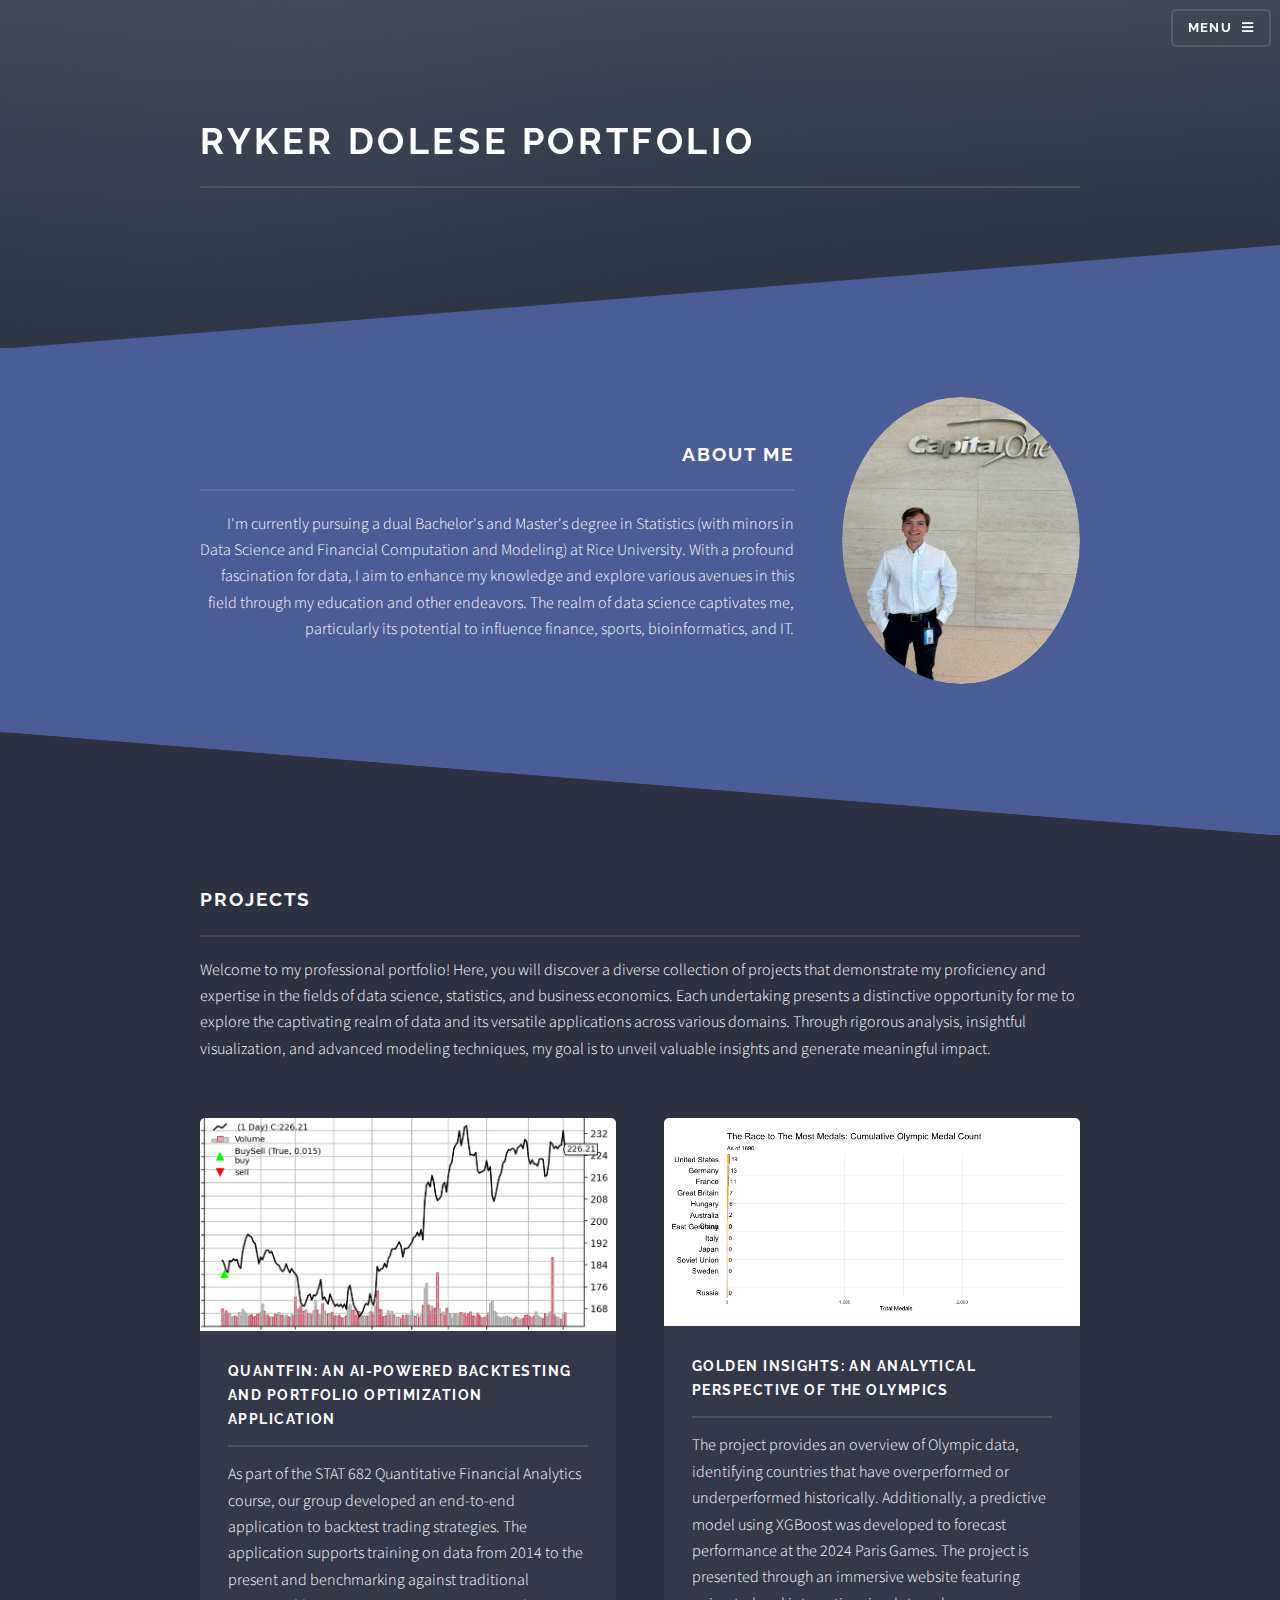
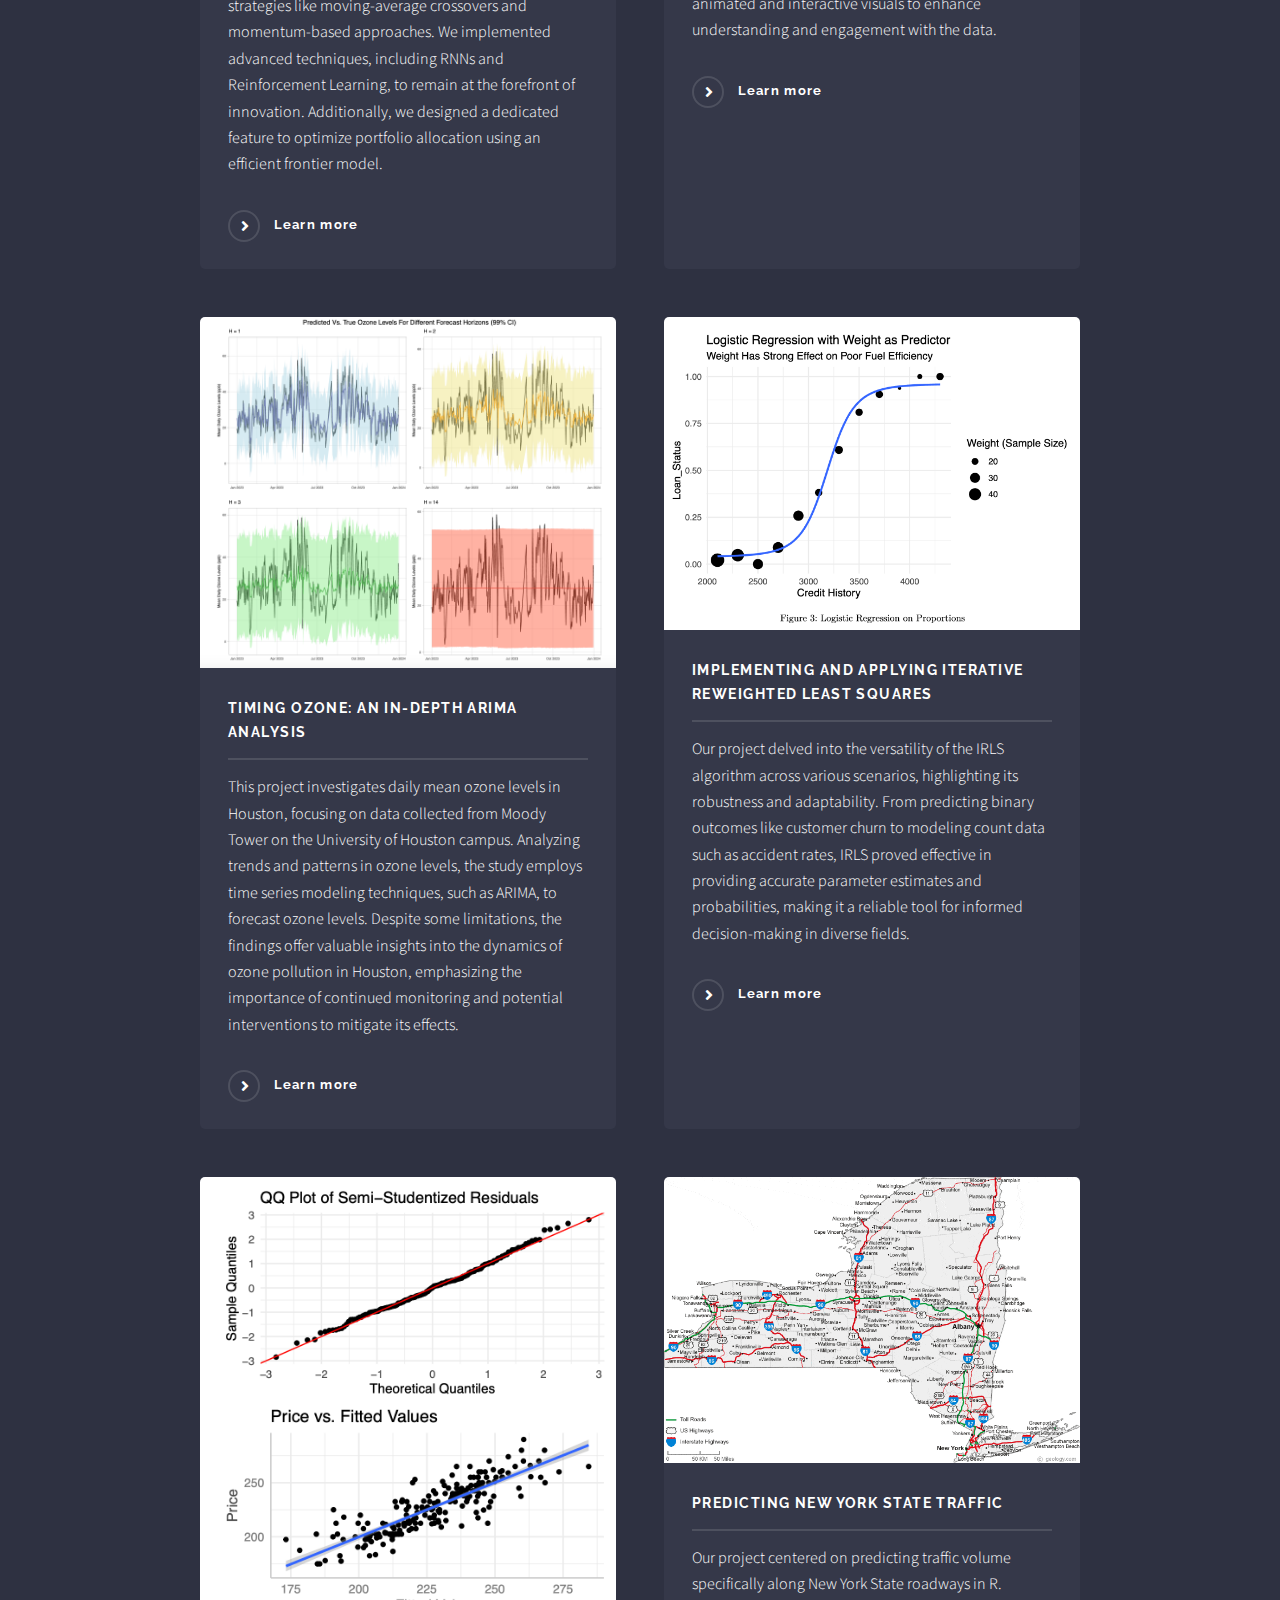
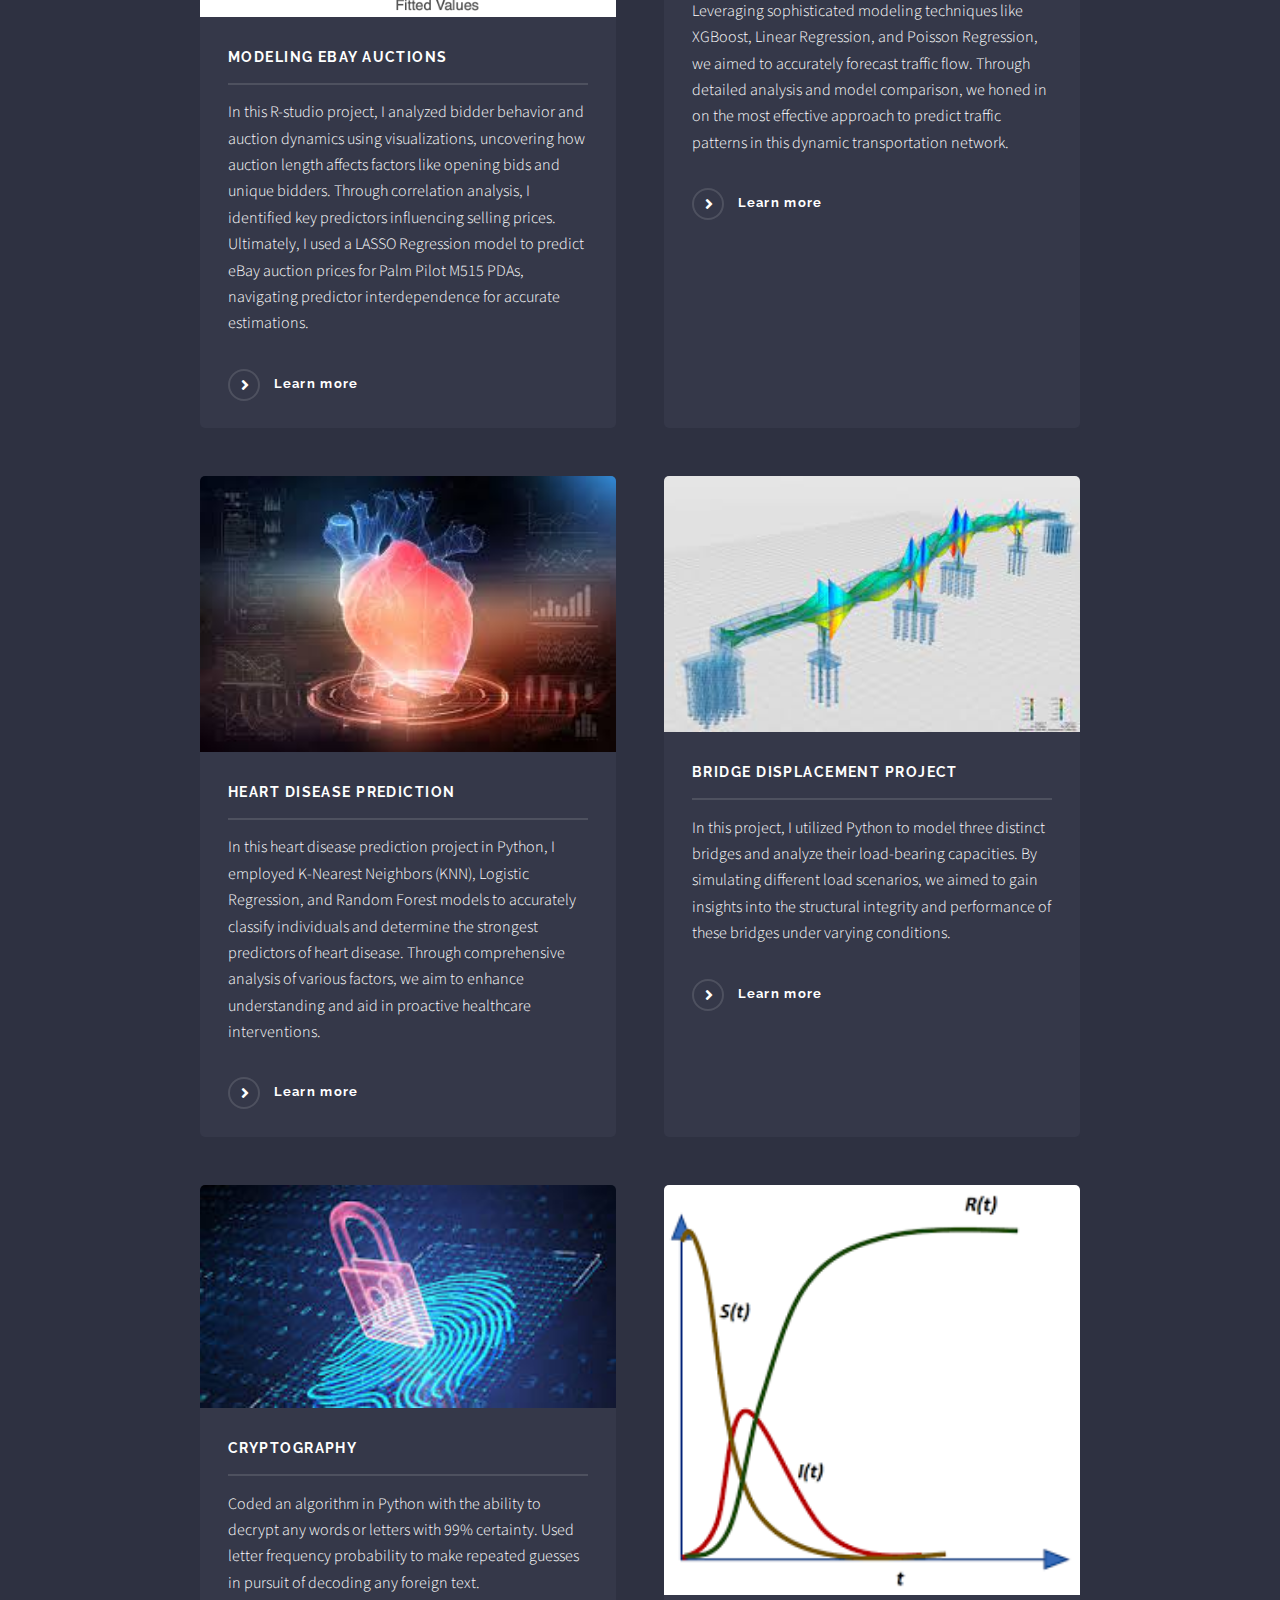
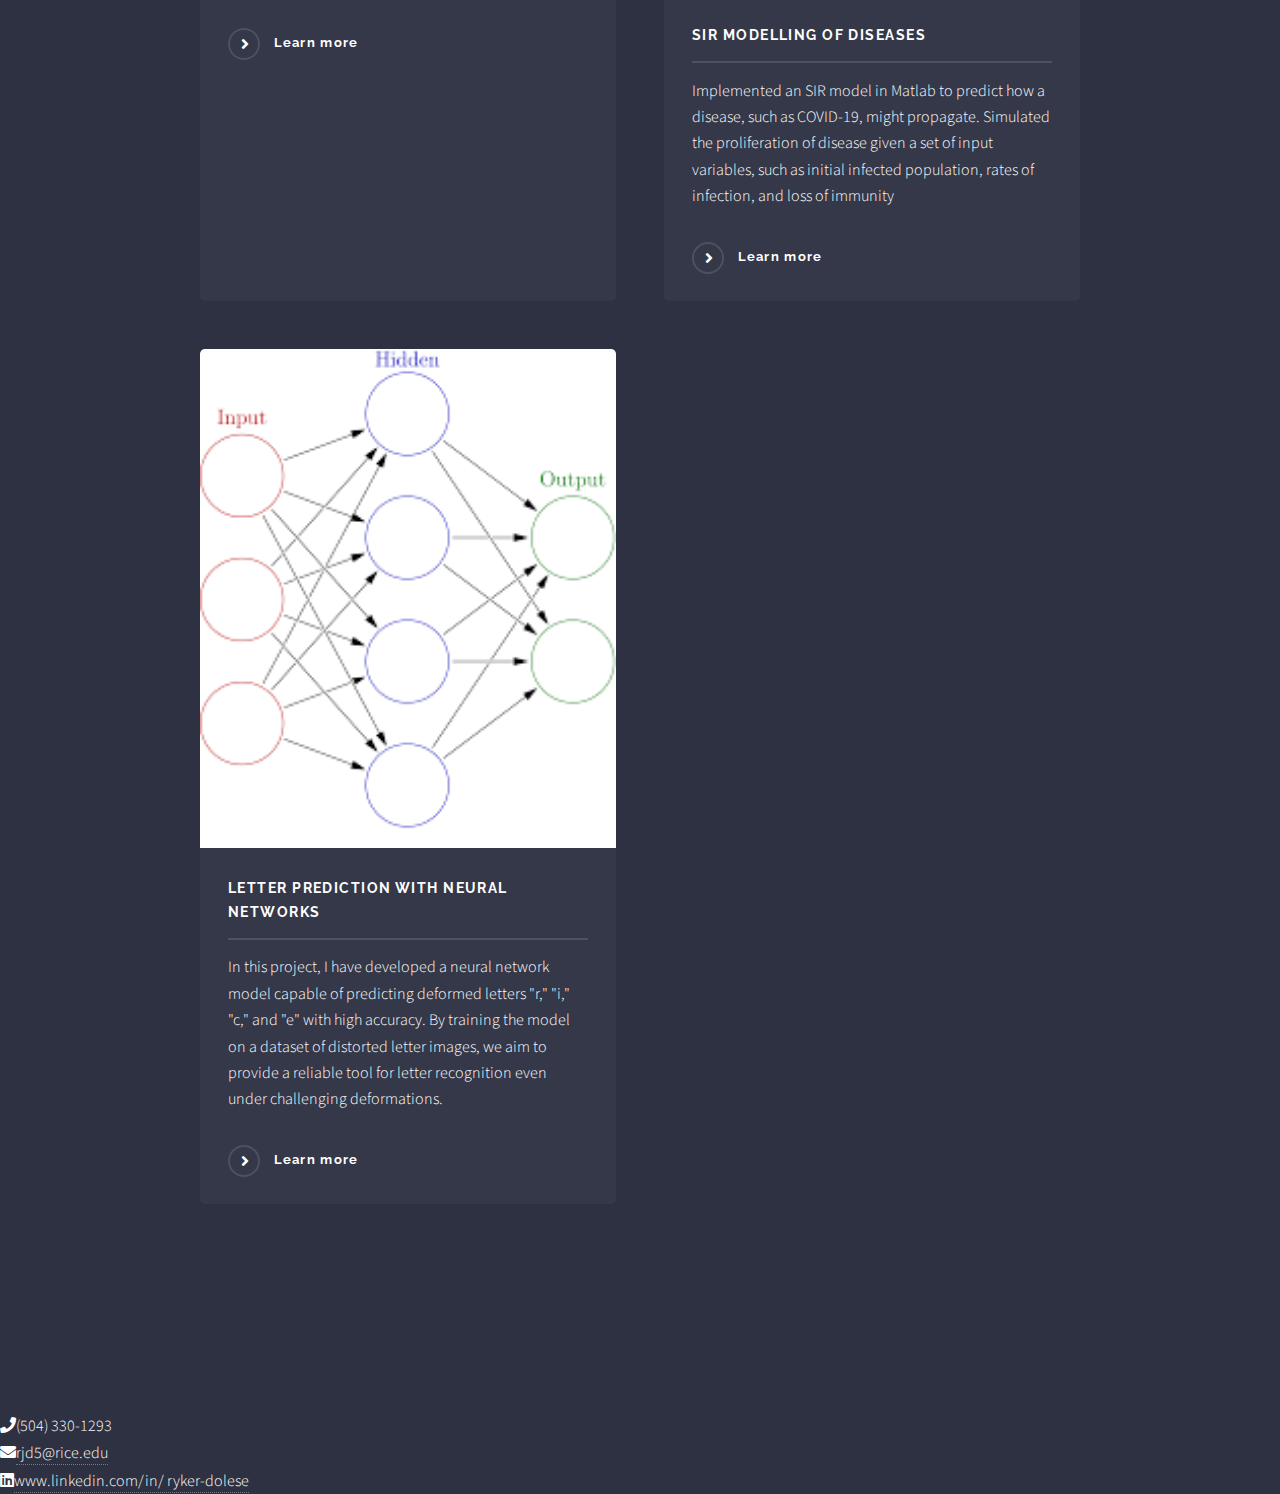
<file: index.html>
<!DOCTYPE HTML>
<!--
	Solid State by HTML5 UP
	html5up.net | @ajlkn
	Free for personal and commercial use under the CCA 3.0 license (html5up.net/license)
-->
<html>
	<head>
		<title>Ryker Dolese Portfolio</title>
		</title>
		<meta charset="utf-8" />
		<meta name="viewport" content="width=device-width, initial-scale=1, user-scalable=no" />
		<link rel="stylesheet" href="assets/css/main.css" />
		<noscript><link rel="stylesheet" href="assets/css/noscript.css" /></noscript>
	</head>
	<body class="is-preload">

		<!-- Page Wrapper -->
			<div id="page-wrapper">

				<!-- Header -->
					<header id="header" class="alt">
						<h1><a href="index.html">Ryker Dolese</a></h1>
						<nav>
							<a href="#menu">Menu</a>
						</nav>
					</header>

				<!-- Menu -->
					<nav id="menu">
						<div class="inner">
							<h2>Menu</h2>
							<ul class="links">
								<li><a href="index.html">Home</a></li>
											<li><a href="elements2.html">About Me</a></li>
											<li><a href="elements.html">Experiences</a></li>
			
												<li><a href="https://www.linkedin.com/in/ryker-dolese">Linked-In Profile</a></li>
			
											<li><a href="images/Ryker Dolese Resume SP25.pdf" target="_blank">Resume</a></li>
							</ul>
							<a href="#" class="close">Close</a>
						</div>
					</nav>

				<!-- Banner -->
					<section id="banner">
						<div class="inner">
							
							<h2>Ryker Dolese Portfolio</h2>
	
						</div>
					</section>

				<!-- Wrapper -->
					<section id="wrapper">

						<!-- One -->
							<section id="one" class="wrapper spotlight style1">
								<div class="inner">
									<a href="#" class="image"><img src="images/ryker_c1.jpg" alt="" /></a>
									<div class="content">
										<h2 class="major">About Me</h2>
										<p>I'm currently pursuing a dual Bachelor's and Master's degree in Statistics (with minors in Data Science and Financial Computation and Modeling) at Rice University. With a profound fascination for data, I aim to enhance my knowledge and explore various avenues in this field through my education and other endeavors. The realm of data science captivates me, particularly its potential to influence finance, sports, bioinformatics, and IT.</p>
										
									</div>
								</div>
							</section>

						

						<!-- Four -->
							<section id="four" class="wrapper alt style1">
								<div class="inner">
									<h2 class="major">Projects</h2>
									<p>
Welcome to my professional portfolio! Here, you will discover a diverse collection of projects that demonstrate my proficiency and expertise in the fields of data science, statistics, and business economics. Each undertaking presents a distinctive opportunity for me to explore the captivating realm of data and its versatile applications across various domains. Through rigorous analysis, insightful visualization, and advanced modeling techniques, my goal is to unveil valuable insights and generate meaningful impact. </p>
									<section class="features">
										<article>
											<a href="#" class="image"><img src="images/quantfin_pic.png" alt="" /></a>
											<h3 class="major">QUANTFIN: An AI-Powered Backtesting and Portfolio Optimization Application</h3>
											<p>As part of the STAT 682 Quantitative Financial Analytics course, our group developed an end-to-end application to backtest trading strategies. The application supports training on data from 2014 to the present and benchmarking against traditional strategies like moving-average crossovers and momentum-based approaches. We implemented advanced techniques, including RNNs and Reinforcement Learning, to remain at the forefront of innovation. Additionally, we designed a dedicated feature to optimize portfolio allocation using an efficient frontier model.</p>
											<a href="https://quantfin.streamlit.app/" class="special">Learn more</a>
										</article>
										<article>
											<a href="#" class="image"><img src="images/medals_anim.gif" alt="" /></a>
											<h3 class="major">Golden Insights: An Analytical Perspective of the Olympics</h3>
											<p>The project provides an overview of Olympic data, identifying countries that have overperformed or underperformed historically. Additionally, a predictive model using XGBoost was developed to forecast performance at the 2024 Paris Games. The project is presented through an immersive website featuring animated and interactive visuals to enhance understanding and engagement with the data.</p>
											<a href="https://sites.google.com/rice.edu/rykerdolese-golden-insights/home" class="special">Learn more</a>
										</article>
										<article>
											<a href="#" class="image"><img src="images/arima.png" alt="" /></a>
											<h3 class="major">Timing Ozone: An In-Depth ARIMA Analysis</h3>
											<p>This project investigates daily mean ozone levels in Houston, focusing on data collected from Moody Tower on the University of Houston campus. Analyzing trends and patterns in ozone levels, the study employs time series modeling techniques, such as ARIMA, to forecast ozone levels. Despite some limitations, the findings offer valuable insights into the dynamics of ozone pollution in Houston, emphasizing the importance of continued monitoring and potential interventions to mitigate its effects.</p>
											<a href="images/STAT_421_ETE1copy.pdf" class="special">Learn more</a>
										</article>
										<article>
											<a href="#" class="image"><img src="images/irls_image.png" alt="" /></a>
											<h3 class="major">Implementing and Applying Iterative Reweighted Least Squares</h3>
											<p>Our project delved into the versatility of the IRLS algorithm across various scenarios, highlighting its robustness and adaptability. From predicting binary outcomes like customer churn to modeling count data such as accident rates, IRLS proved effective in providing accurate parameter estimates and probabilities, making it a reliable tool for informed decision-making in diverse fields.</p>
											<a href="images/STAT_411_Project1_IRLS.pdf" class="special">Learn more</a>
										</article>
										<article>
											<a href="#" class="image"><img src="images/stat410.png" alt="" /></a>
											<h3 class="major">Modeling Ebay Auctions</h3>
											<p>In this R-studio project, I analyzed bidder behavior and auction dynamics using visualizations, uncovering how auction length affects factors like opening bids and unique bidders. Through correlation analysis, I identified key predictors influencing selling prices. Ultimately, I used a LASSO Regression model to predict eBay auction prices for Palm Pilot M515 PDAs, navigating predictor interdependence for accurate estimations.</p>
											<a href="images/STAT410_Project.pdf" class="special">Learn more</a>
										</article>
										<article>		
											<a href="#" class="image"><img src="images/newyork_pic.gif" alt="" /></a>
											<h3 class="major">Predicting New York State Traffic</h3>
											<p>Our project centered on predicting traffic volume specifically along New York State roadways in R. Leveraging sophisticated modeling techniques like XGBoost, Linear Regression, and Poisson Regression, we aimed to accurately forecast traffic flow. Through detailed analysis and model comparison, we honed in on the most effective approach to predict traffic patterns in this dynamic transportation network.</p>
											<a href="images/STAT405_FinalProject.pdf" class="special">Learn more</a>
										</article>
										<article>
											<a href="#" class="image"><img src="images/heartpic.jpg" alt="" /></a>
											<h3 class="major">Heart Disease Prediction</h3>
											<p>In this heart disease prediction project in Python, I employed K-Nearest Neighbors (KNN), Logistic Regression, and Random Forest models to accurately classify individuals and determine the strongest predictors of heart disease. Through comprehensive analysis of various factors, we aim to enhance understanding and aid in proactive healthcare interventions.</p>
											<a href="https://nbviewer.org/github/rykerdolese/Heart-Disease-Prediction/blob/main/Heart_Disease_final_project.ipynb" class="special">Learn more</a>
										</article>
										<article>
											<a href="#" class="image"><img src="images/bridgepic.jpg" alt="" /></a>
											<h3 class="major">Bridge Displacement Project</h3>
											<p>
												In this project, I utilized Python to model three distinct bridges and analyze their load-bearing capacities. By simulating different load scenarios, we aimed to gain insights into the structural integrity and performance of these bridges under varying conditions.</p>
											<a href="https://nbviewer.org/github/rykerdolese/sharing-repository/blob/main/Bridge%20Project%20Python.ipynb" class="special">Learn more</a>
										</article>
										<article>
											<a href="#" class="image"><img src="images/cryptpic.jpg" alt="" /></a>
											<h3 class="major">Cryptography</h3>
											<p>Coded an algorithm in Python with the ability to decrypt any words or letters with 99% certainty. Used letter frequency probability to make repeated guesses in pursuit of decoding any foreign text.</p>
											<a href="https://nbviewer.org/github/rykerdolese/sharing-repository/blob/main/Cryptography.ipynb" class="special">Learn more</a>
										</article>
										<article>
											<a href="#" class="image"><img src="images/sirpic.png" alt="" /></a>
											<h3 class="major">SIR Modelling of Diseases</h3>
											<p>Implemented an SIR model in Matlab to predict how a disease, such as COVID-19, might propagate. Simulated the proliferation of disease given a set of input variables, such as initial infected population, rates of infection, and loss of immunity</p>
											<a href="https://nbviewer.org/github/rykerdolese/sharing-repository/blob/main/solvesir.pdf" class="special">Learn more</a>
										</article>
										<article>
											<a href="#" class="image"><img src="images/neuralpic.png" alt="" /></a>
											<h3 class="major">Letter Prediction with Neural Networks</h3>
											<p>
												In this project, I have developed a neural network model capable of predicting deformed letters "r," "i," "c," and "e" with high accuracy. By training the model on a dataset of distorted letter images, we aim to provide a reliable tool for letter recognition even under challenging deformations.</p>
											<a href="https://nbviewer.org/github/rykerdolese/sharing-repository/blob/main/Neural%20Networks.ipynb" class="special">Learn more</a>
										</article>
									</section>
									<ul class="actions">

									</ul>
								</div>
							</section>

					</section>

				<li class="icon solid fa-phone">(504) 330-1293</li>
				<li class="icon solid fa-envelope"><a href="#">rjd5@rice.edu</a></li>
				
				<li class="icon brands fa-linkedin"><a href="#">www.linkedin.com/in/
					ryker-dolese
					
					</a></li>
			</ul>
				
			</ul>
		</div>
	</section>

</div>

			
		<!-- Scripts -->
			<script src="assets/js/jquery.min.js"></script>
			<script src="assets/js/jquery.scrollex.min.js"></script>
			<script src="assets/js/browser.min.js"></script>
			<script src="assets/js/breakpoints.min.js"></script>
			<script src="assets/js/util.js"></script>
			<script src="assets/js/main.js"></script>

	</body>
</html>
</file>
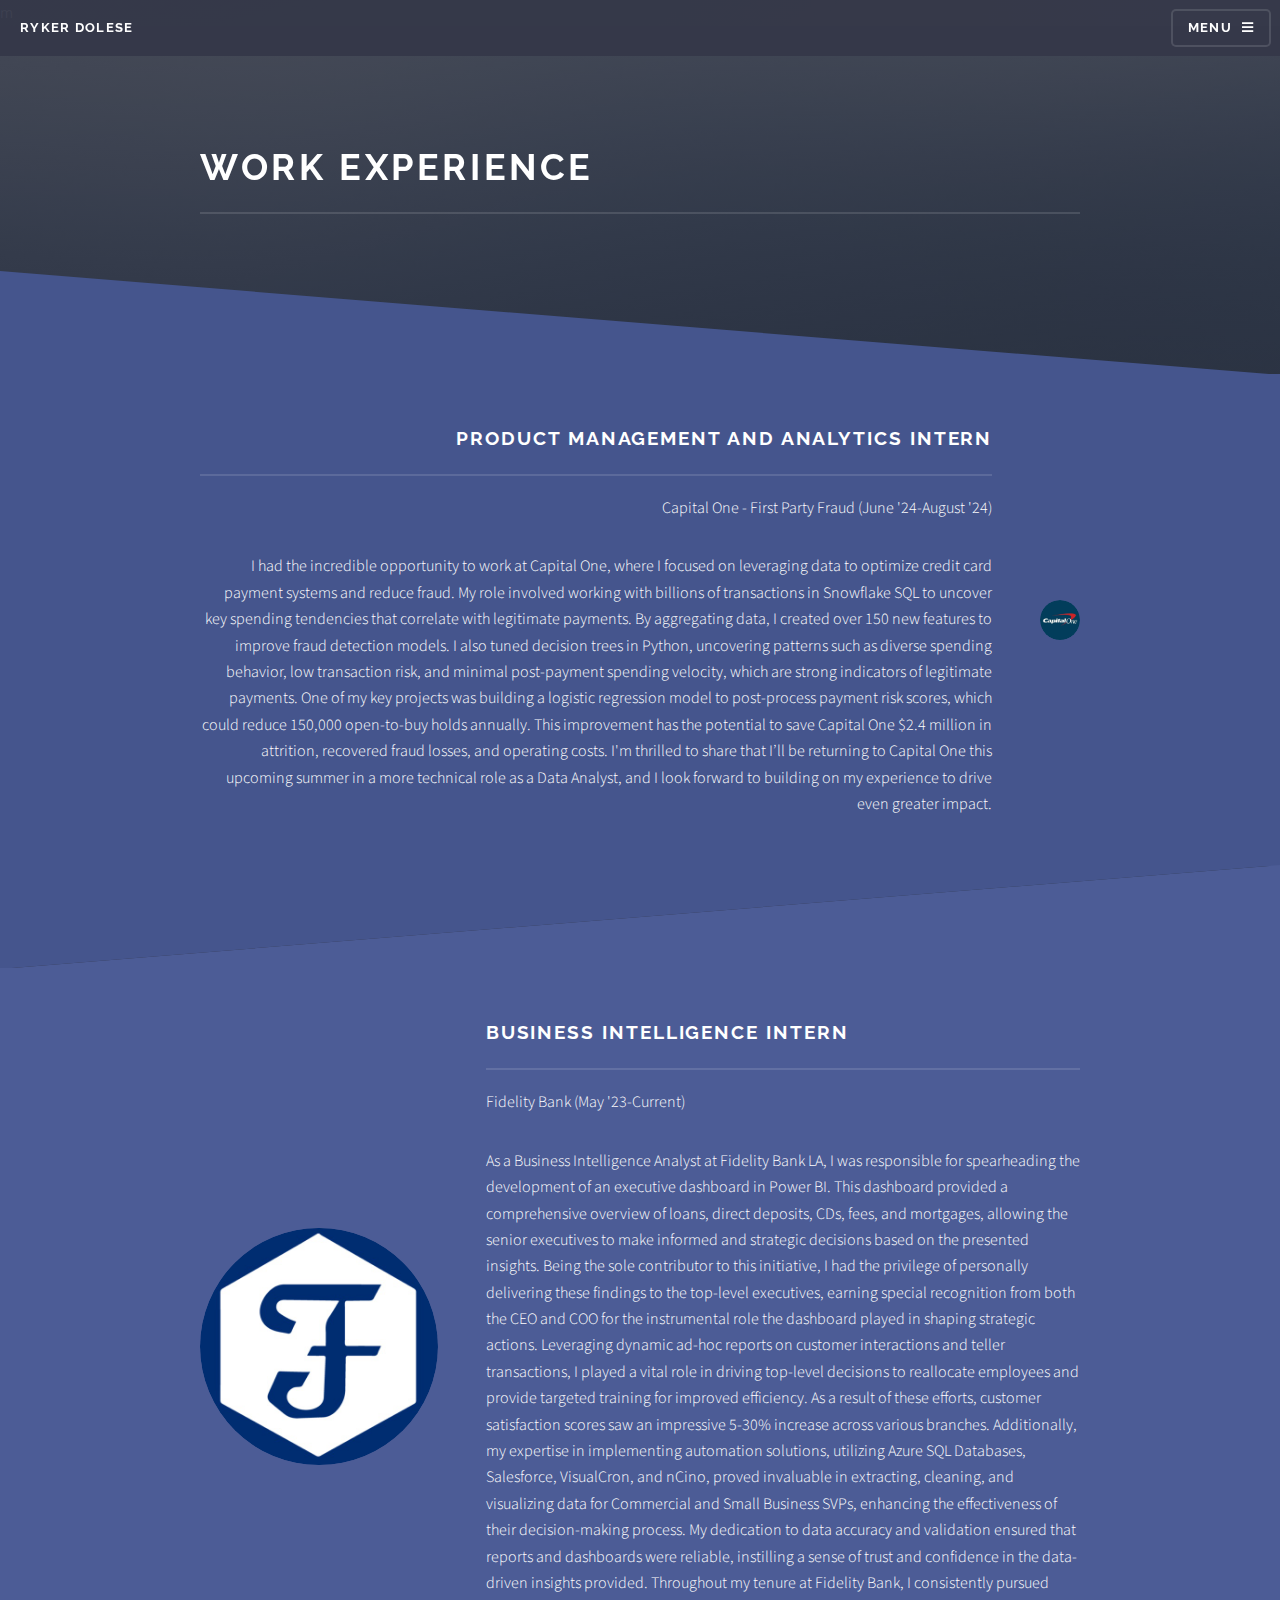
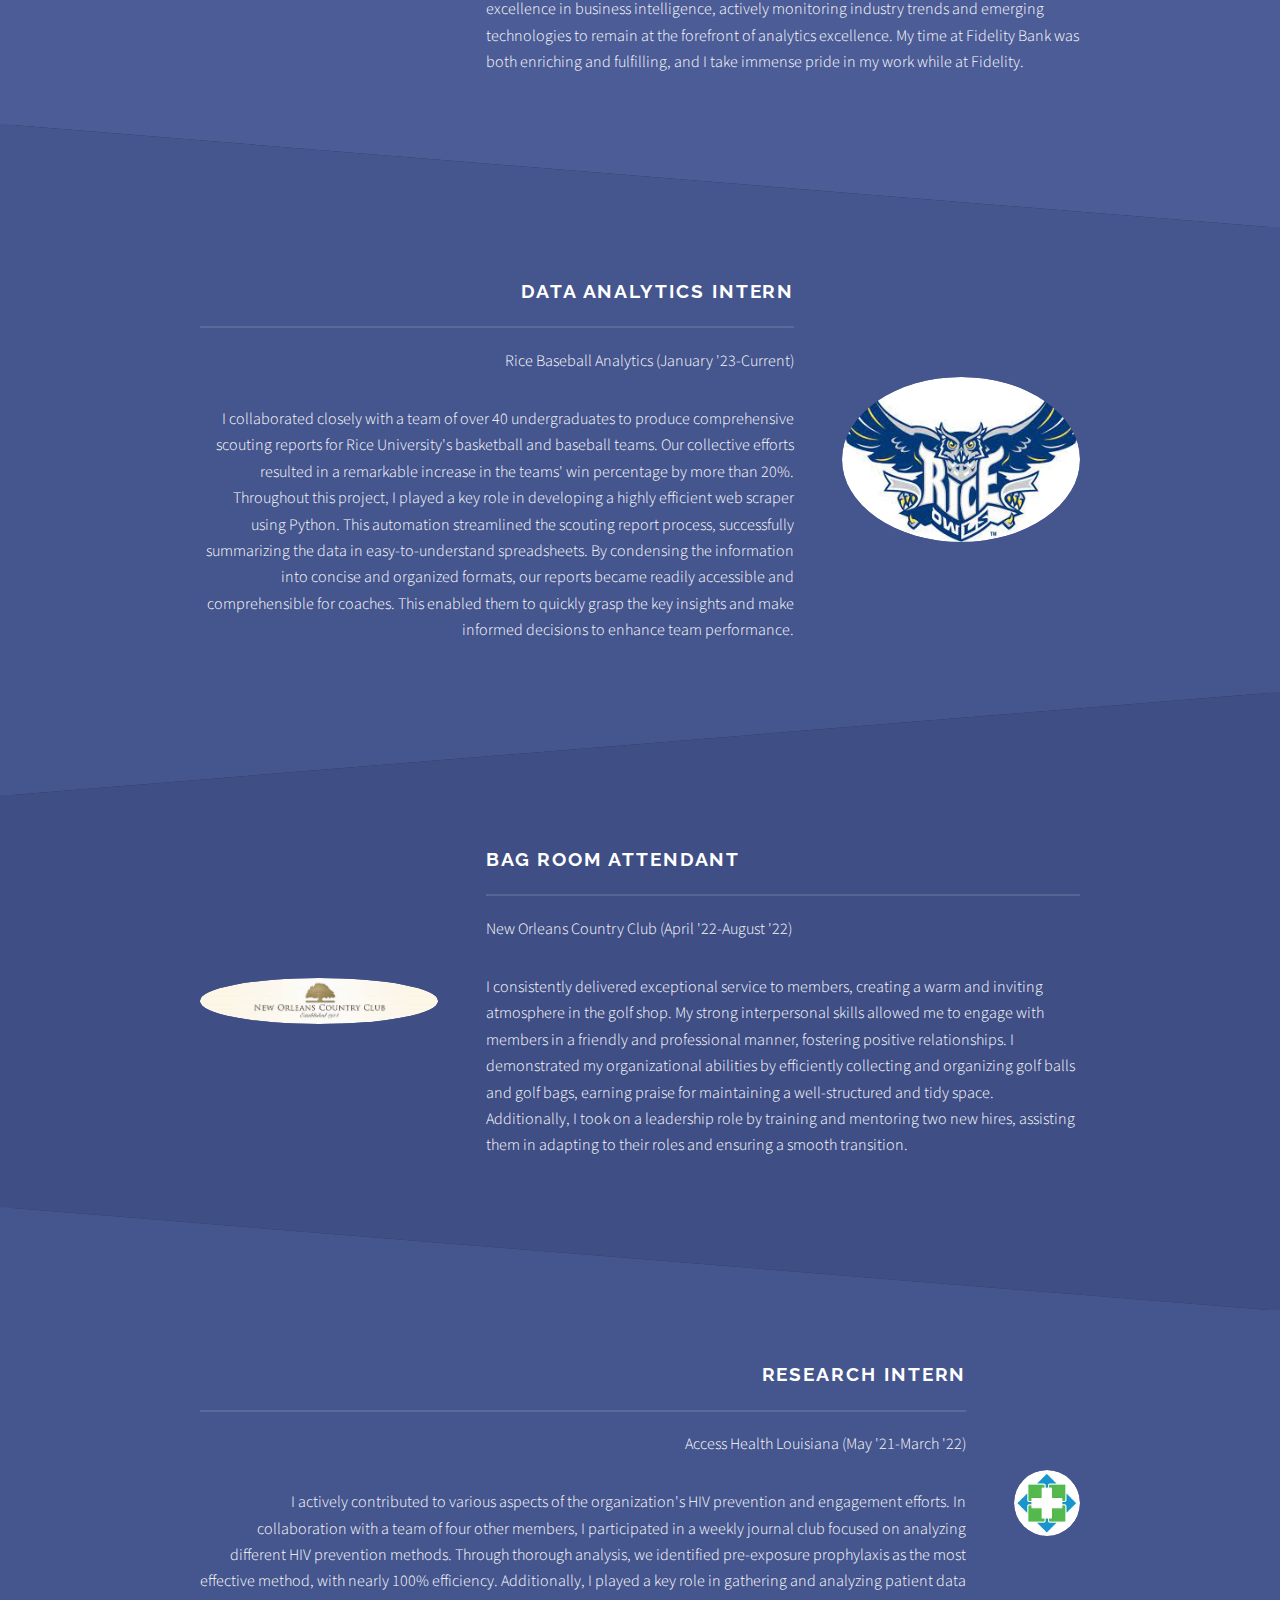
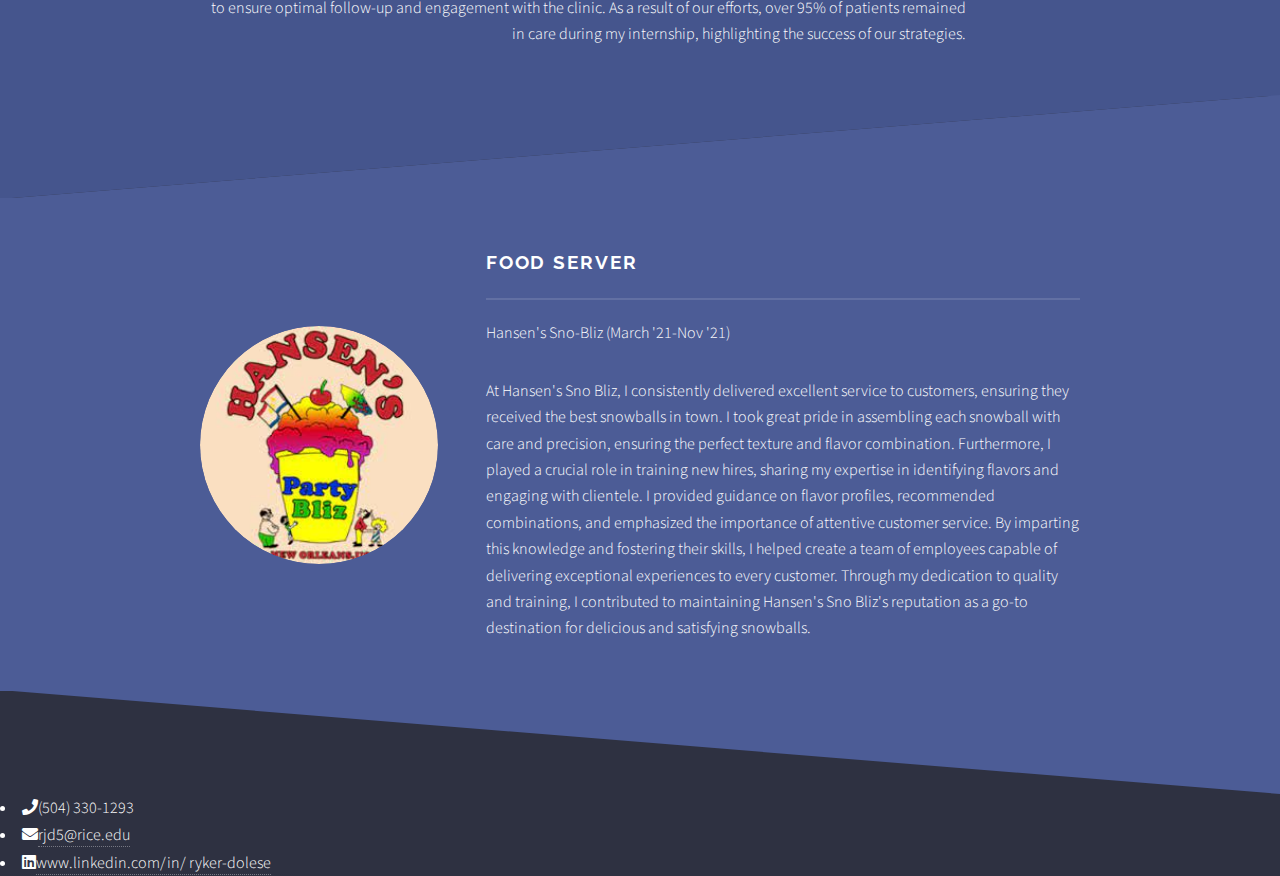
<file: elements.html>
m<!DOCTYPE HTML>
<!--
	Solid State by HTML5 UP
	html5up.net | @ajlkn
	Free for personal and commercial use under the CCA 3.0 license (html5up.net/license)
-->
<!--<html>
	<head>
		<title>Elements - Solid State by HTML5 UP</title>
		<meta charset="utf-8" />
		<meta name="viewport" content="width=device-width, initial-scale=1, user-scalable=no" />
		<link rel="stylesheet" href="assets/css/main.css" />
		<noscript><link rel="stylesheet" href="assets/css/noscript.css" /></noscript>
	</head>
	<body class="is-preload"> -->

		
			<html>
				<head>
					<title>Ryker Dolese</title>
					<meta charset="utf-8" />
					<meta name="viewport" content="width=device-width, initial-scale=1, user-scalable=no" />
					<link rel="stylesheet" href="assets/css/main.css" />
					<noscript><link rel="stylesheet" href="assets/css/noscript.css" /></noscript>
				</head>
				<body class="is-preload">
			
					<!-- Page Wrapper -->
						<div id="page-wrapper">
			
							<!-- Header -->
								<header id="header">
									<h1><a href="index.html">Ryker Dolese</a></h1>
									<nav>
										<a href="#menu">Menu</a>
									</nav>
								</header>
			
							<!-- Menu -->
								<nav id="menu">
									<div class="inner">
										<h2>Menu</h2>
										<ul class="links">
											<li><a href="index.html">Home</a></li>
											<li><a href="elements2.html">About Me</a></li>
											<li><a href="elements.html">Experiences</a></li>
			
												<li><a href="https://www.linkedin.com/in/ryker-dolese">Linked-In Profile</a></li>
			
											<li><a href="images/Ryker Dolese Resume SP25.pdf" target="_blank">Resume</a></li>
										</ul>
										<a href="#" class="close">Close</a>
									</div>
								</nav>
			
					<!-- Wrapper -->
							<!-- Banner -->
					<section id="banner">
						<div class="inner">
							
							<h2>Work Experience</h2>
	
						</div>
					</section>

				<!-- Wrapper -->
					<section id="wrapper">
						<!--		<section id="wrapper">
									
									<header style="background-color: #2c3e50; padding: 20px;">
										<div class="inner" style="margin-top: 100px;">
											<h1 style="color: #fff; font-size: 36px; text-align: center;">Experiences</h1>
										</div>
									</header>
									<div class="inner">
									<p> class="major">Here, you will find my relevant work experiences. I've held numerous positions in several sectors, including finance, sports, and medecine</p>	
									</div>
									 <section></section> 
									<section> -->
										
										
									<!-- Content -->
<!-- Research Intern -->
<section id="two" class="wrapper alt spotlight style2">
    <div class="inner">
        <a href="#" class="image">
    <img src="images/c1_pic2.jpeg" alt=""  />
</a>
        <div class "content">
            <h2 class="major">Product Management and Analytics Intern</h2>
            <p>Capital One - First Party Fraud (June '24-August '24)</p>
    <p>I had the incredible opportunity to work at Capital One, where I focused on leveraging data to optimize credit card payment systems and reduce fraud. My role involved working with billions of transactions in Snowflake SQL to uncover key spending tendencies that correlate with legitimate payments. By aggregating data, I created over 150 new features to improve fraud detection models.

I also tuned decision trees in Python, uncovering patterns such as diverse spending behavior, low transaction risk, and minimal post-payment spending velocity, which are strong indicators of legitimate payments.

One of my key projects was building a logistic regression model to post-process payment risk scores, which could reduce 150,000 open-to-buy holds annually. This improvement has the potential to save Capital One $2.4 million in attrition, recovered fraud losses, and operating costs.

I'm thrilled to share that I’ll be returning to Capital One this upcoming summer in a more technical role as a Data Analyst, and I look forward to building on my experience to drive even greater impact.</p>
     
        </div>
    </div>
</section>
									<!-- Business Intelligence Intern -->
<section id="one" class="wrapper spotlight style1">
    <div class="inner">
        <a href="#" class="image"><img src="images/fidelity logo 3.jpg" alt="" /></a>
        <div class="content">
            <h2 class="major">Business Intelligence Intern</h2>
            <p>Fidelity Bank (May '23-Current)</p>
            <div style="text-align: left;">
    <p>As a Business Intelligence Analyst at Fidelity Bank LA, I was responsible for spearheading the development of an executive dashboard in Power BI. This dashboard provided a comprehensive overview of loans, direct deposits, CDs, fees, and mortgages, allowing the senior executives to make informed and strategic decisions based on the presented insights.

    Being the sole contributor to this initiative, I had the privilege of personally delivering these findings to the top-level executives, earning special recognition from both the CEO and COO for the instrumental role the dashboard played in shaping strategic actions.

    Leveraging dynamic ad-hoc reports on customer interactions and teller transactions, I played a vital role in driving top-level decisions to reallocate employees and provide targeted training for improved efficiency. As a result of these efforts, customer satisfaction scores saw an impressive 5-30% increase across various branches.

    Additionally, my expertise in implementing automation solutions, utilizing Azure SQL Databases, Salesforce, VisualCron, and nCino, proved invaluable in extracting, cleaning, and visualizing data for Commercial and Small Business SVPs, enhancing the effectiveness of their decision-making process.

    My dedication to data accuracy and validation ensured that reports and dashboards were reliable, instilling a sense of trust and confidence in the data-driven insights provided. Throughout my tenure at Fidelity Bank, I consistently pursued excellence in business intelligence, actively monitoring industry trends and emerging technologies to remain at the forefront of analytics excellence.

    My time at Fidelity Bank was both enriching and fulfilling, and I take immense pride in my work while at Fidelity. </p>
</div>
        </div>
    </div>
</section>

<!-- Data Analytics Intern -->
<section id="two" class="wrapper alt spotlight style2">
    <div class="inner">
        <a href="#" class="image"><img src="images/baseballpic.jpg" alt="" /></a>
        <div class="content">
            <h2 class="major">Data Analytics Intern</h2>
            <p>Rice Baseball Analytics (January '23-Current)</p>
            <p>I collaborated closely with a team of over 40 undergraduates to produce comprehensive scouting reports for Rice University's basketball and baseball teams. Our collective efforts resulted in a remarkable increase in the teams' win percentage by more than 20%. Throughout this project, I played a key role in developing a highly efficient web scraper using Python. This automation streamlined the scouting report process, successfully summarizing the data in easy-to-understand spreadsheets. By condensing the information into concise and organized formats, our reports became readily accessible and comprehensible for coaches. This enabled them to quickly grasp the key insights and make informed decisions to enhance team performance.</p>
       
        </div>
    </div>
</section>

<!-- Bag Room Attendant -->
<section id="three" class="wrapper spotlight style3">
    <div class="inner">
        <a href="#" class="image"><img src="images/noccpic.jpg" alt="" /></a>
        <div class="content">
            <h2 class="major">Bag Room Attendant</h2>
            <p>New Orleans Country Club (April '22-August '22)</p>
		<div style="text-align: left;">
            <p>I consistently delivered exceptional service to members, creating a warm and inviting atmosphere in the golf shop. My strong interpersonal skills allowed me to engage with members in a friendly and professional manner, fostering positive relationships. I demonstrated my organizational abilities by efficiently collecting and organizing golf balls and golf bags, earning praise for maintaining a well-structured and tidy space. Additionally, I took on a leadership role by training and mentoring two new hires, assisting them in adapting to their roles and ensuring a smooth transition.</p>
        </div>
        </div>
    </div>
</section>
<!-- Research Intern -->
<section id="two" class="wrapper alt spotlight style2">
    <div class="inner">
        <a href="#" class="image">
    <img src="images/ahlpic2.jpg" alt=""  />
</a>
        <div class "content">
            <h2 class="major">Research Intern</h2>
            <p>Access Health Louisiana (May '21-March '22)</p>
    <p>I actively contributed to various aspects of the organization's HIV prevention and engagement efforts. In collaboration with a team of four other members, I participated in a weekly journal club focused on analyzing different HIV prevention methods. Through thorough analysis, we identified pre-exposure prophylaxis as the most effective method, with nearly 100% efficiency.

Additionally, I played a key role in gathering and analyzing patient data to ensure optimal follow-up and engagement with the clinic. As a result of our efforts, over 95% of patients remained in care during my internship, highlighting the success of our strategies.</p>
     
        </div>
    </div>
</section>

<!-- Food Server -->
<section id="one" class="wrapper spotlight style1">
    <div class="inner">
        <a href="#" class="image"><img src="images/hansenspic.jpg" alt="" " /></a>
        <div class="content">
            <h2 class="major">Food Server</h2>
            <p>Hansen's Sno-Bliz (March '21-Nov '21)</p>
		<div style="text-align: left;">
            <p>At Hansen's Sno Bliz, I consistently delivered excellent service to customers, ensuring they received the best snowballs in town. I took great pride in assembling each snowball with care and precision, ensuring the perfect texture and flavor combination.

Furthermore, I played a crucial role in training new hires, sharing my expertise in identifying flavors and engaging with clientele. I provided guidance on flavor profiles, recommended combinations, and emphasized the importance of attentive customer service. By imparting this knowledge and fostering their skills, I helped create a team of employees capable of delivering exceptional experiences to every customer.

Through my dedication to quality and training, I contributed to maintaining Hansen's Sno Bliz's reputation as a go-to destination for delicious and satisfying snowballs.</p>
      </div>
        </div>
    </div>
</section>

			
							<!-- Footer -->
			
											</li>
							<li class="icon solid fa-phone">(504) 330-1293</li>
							<li class="icon solid fa-envelope"><a href="#">rjd5@rice.edu</a></li>
							
							<li class="icon brands fa-linkedin"><a href="#">www.linkedin.com/in/
								ryker-dolese
										
									</div>
								</section>
			
						</div>
			
					<!-- Scripts -->
		<!-- Scripts -->
			<script src="assets/js/jquery.min.js"></script>
			<script src="assets/js/jquery.scrollex.min.js"></script>
			<script src="assets/js/browser.min.js"></script>
			<script src="assets/js/breakpoints.min.js"></script>
			<script src="assets/js/util.js"></script>
			<script src="assets/js/main.js"></script>

	</body>
</html>
</file>
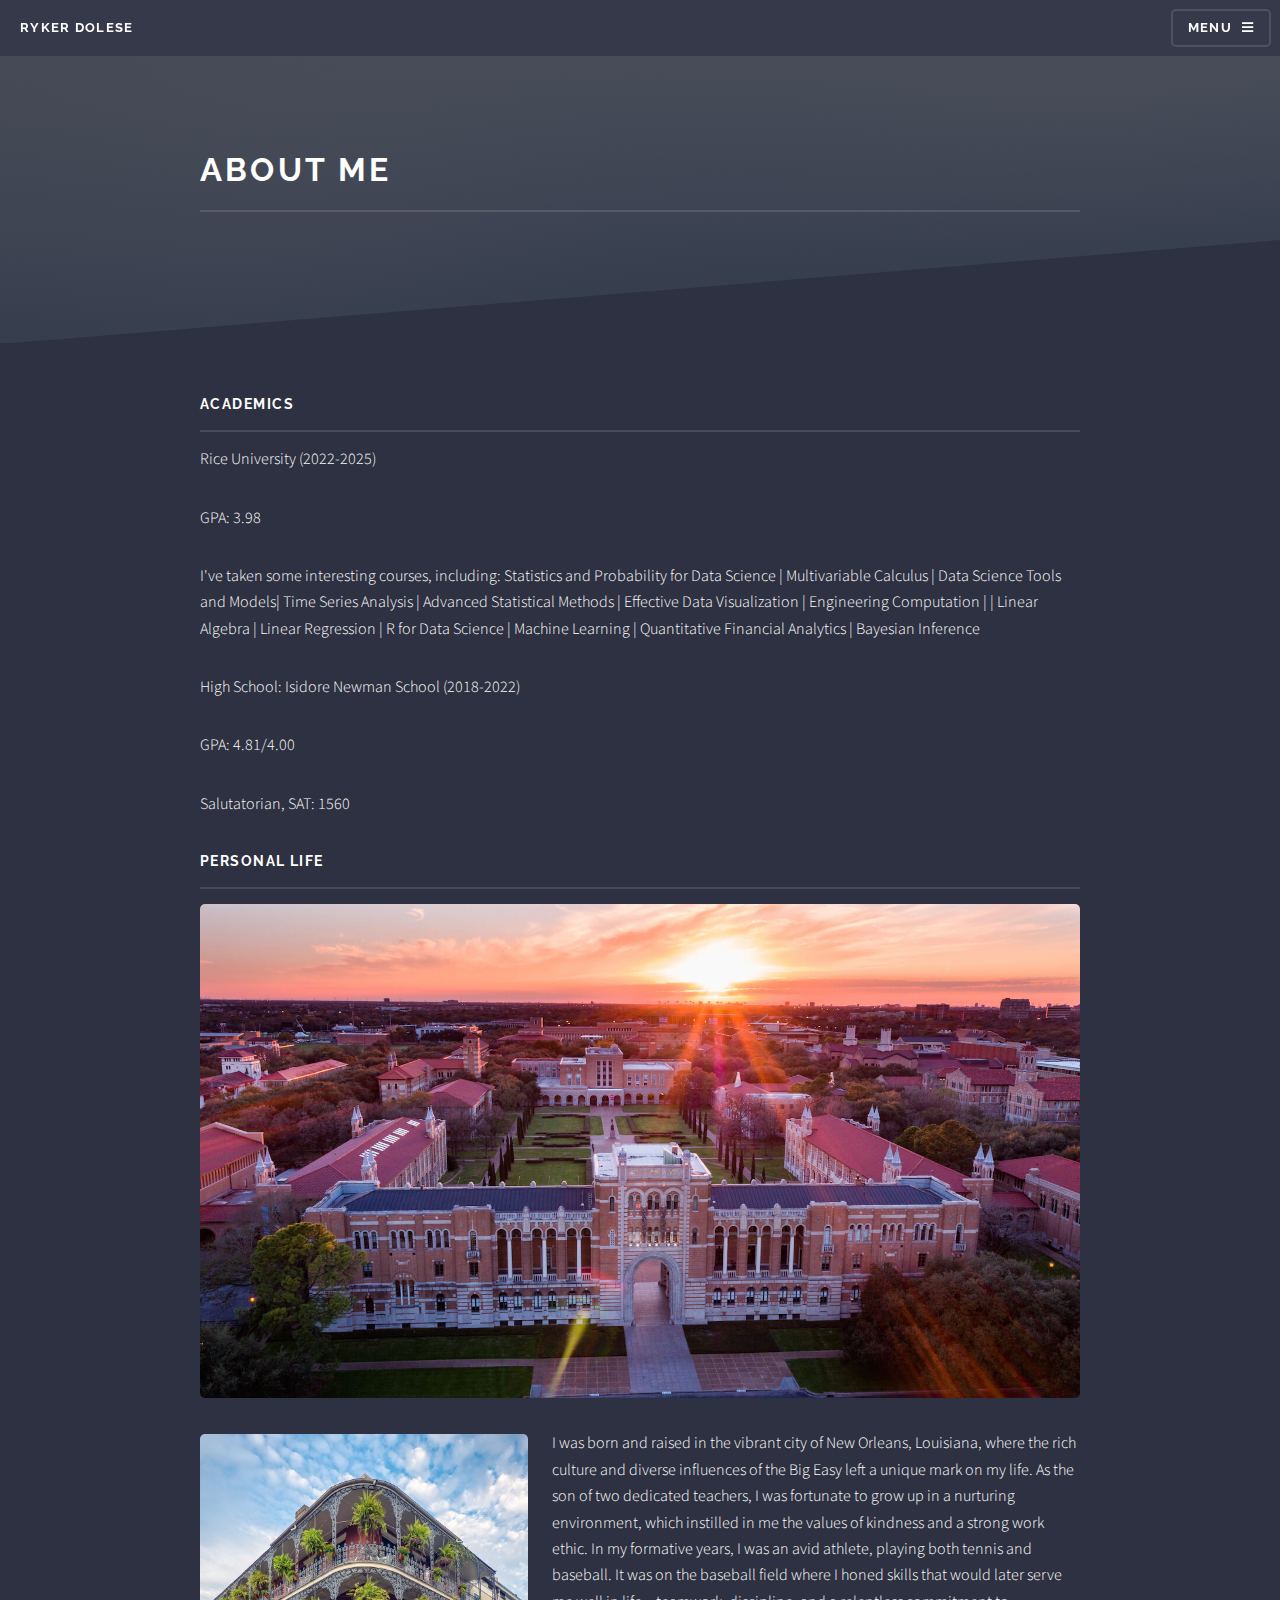
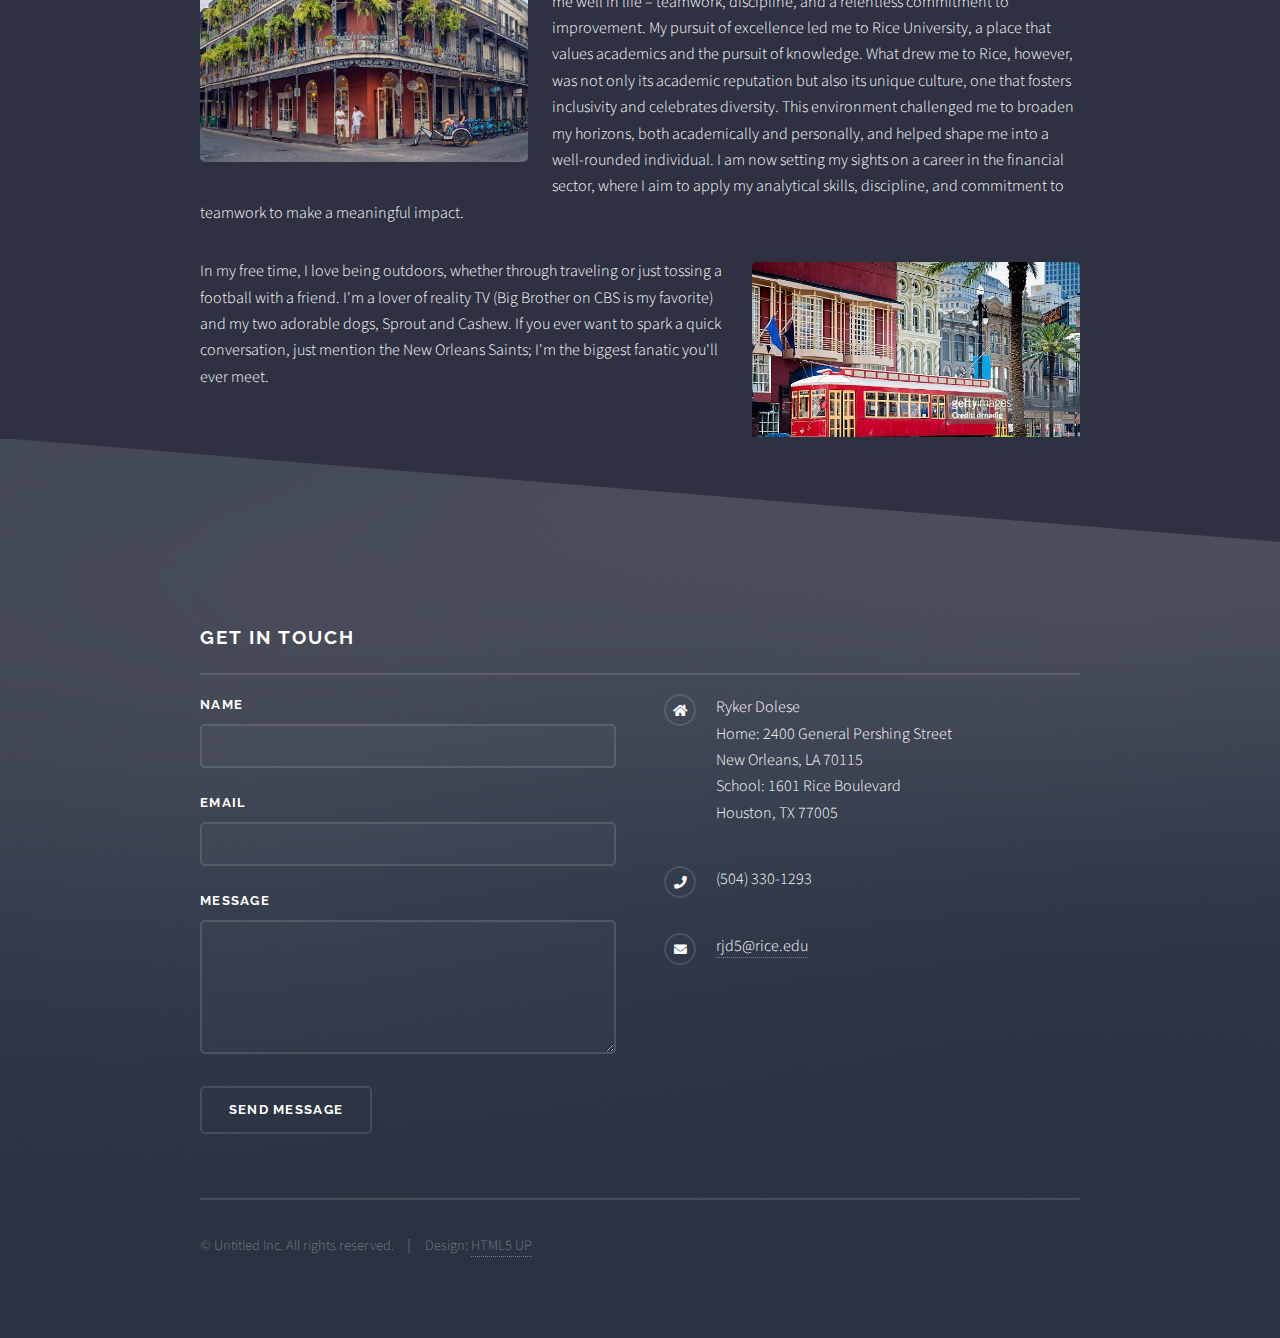
<file: elements2.html>
<!DOCTYPE HTML>
<!--
	Solid State by HTML5 UP
	html5up.net | @ajlkn
	Free for personal and commercial use under the CCA 3.0 license (html5up.net/license)
-->
<html>
	<head>
		<title>Ryker Dolese</title>
		<meta charset="utf-8" />
		<meta name="viewport" content="width=device-width, initial-scale=1, user-scalable=no" />
		<link rel="stylesheet" href="assets/css/main.css" />
		<noscript><link rel="stylesheet" href="assets/css/noscript.css" /></noscript>
	</head>
	<body class="is-preload">

		<!-- Page Wrapper -->
			<div id="page-wrapper">

				<!-- Header -->
					<header id="header">
						<h1><a href="index.html">Ryker Dolese</a></h1>
						<nav>
							<a href="#menu">Menu</a>
						</nav>
					</header>

				<!-- Menu -->
					<nav id="menu">
						<div class="inner">
							<h2>Menu</h2>
							<ul class="links">
								<li><a href="index.html">Home</a></li>
											<li><a href="elements2.html">About Me</a></li>
											<li><a href="elements.html">Experiences</a></li>
			
												<li><a href="https://www.linkedin.com/in/ryker-dolese">Linked-In Profile</a></li>
			
											<li><a href="images/images/Ryker Dolese Resume SP25.pdf" target="_blank">Resume</a></li>
							</ul>
							<a href="#" class="close">Close</a>
						</div>
					</nav>

				<!-- Wrapper -->
					<section id="wrapper">
						<header>
							<div class="inner">
								<h2>About Me</h2>
								<p> </p>
							</div>
						</header>

						<!-- Content -->
						
							<div class="wrapper">
								<div class="inner">

									<section>
										<h3 class="major">Academics</h3>
<p>Rice University (2022-2025)</p>
<p>GPA: 3.98</p>
									<p>I've taken some interesting courses, including: 
										Statistics and Probability for Data Science | Multivariable Calculus | Data Science Tools and Models| Time Series Analysis | Advanced Statistical Methods | Effective Data Visualization |
                                                 Engineering Computation | | Linear Algebra | Linear Regression | R for Data Science | Machine Learning | Quantitative Financial Analytics | Bayesian Inference </p>


									<p>High School: Isidore Newman School (2018-2022)</p>
									<p>GPA: 4.81/4.00</p>
									<p>Salutatorian, SAT: 1560</p>
										<!--
										<p>This is <b>bold</b> and this is <strong>strong</strong>. This is <i>italic</i> and this is <em>emphasized</em>.
										This is <sup>superscript</sup> text and this is <sub>subscript</sub> text.
										This is <u>underlined</u> and this is code: <code>for (;;) { ... }</code>. Finally, <a href="#">this is a link</a>.</p>
										
										<h4>Blockquote</h4>
										<blockquote>Fringilla nisl. Donec accumsan interdum nisi, quis tincidunt felis sagittis eget tempus euismod. Vestibulum ante ipsum primis in faucibus vestibulum. Blandit adipiscing eu felis iaculis volutpat ac adipiscing accumsan faucibus. Vestibulum ante ipsum primis in faucibus lorem ipsum dolor sit amet nullam adipiscing eu felis.</blockquote>
										<h4>Preformatted</h4>
										<pre><code>i = 0;

while (!deck.isInOrder()) {
  print 'Iteration ' + i;
  deck.shuffle();
  i++;
}

print 'It took ' + i + ' iterations to sort the deck.';</code></pre>
									</section>

									<section>
										<h3 class="major">Lists</h3>
										<div class="row">
											<div class="col-6 col-12-medium">
												<h4>Unordered</h4>
												<ul>
													<li>Dolor pulvinar etiam.</li>
													<li>Sagittis adipiscing.</li>
													<li>Felis enim feugiat.</li>
												</ul>
												<h4>Alternate</h4>
												<ul class="alt">
													<li>Dolor pulvinar etiam.</li>
													<li>Sagittis adipiscing.</li>
													<li>Felis enim feugiat.</li>
												</ul>
											</div>
											<div class="col-6 col-12-medium">
												<h4>Ordered</h4>
												<ol>
													<li>Dolor pulvinar etiam.</li>
													<li>Etiam vel felis viverra.</li>
													<li>Felis enim feugiat.</li>
													<li>Dolor pulvinar etiam.</li>
													<li>Etiam vel felis lorem.</li>
													<li>Felis enim et feugiat.</li>
												</ol>
												<h4>Icons</h4>
												<ul class="icons">
													<li><a href="#" class="icon brands fa-twitter"><span class="label">Twitter</span></a></li>
													<li><a href="#" class="icon brands fa-facebook-f"><span class="label">Facebook</span></a></li>
													<li><a href="#" class="icon brands fa-instagram"><span class="label">Instagram</span></a></li>
													<li><a href="#" class="icon brands fa-github"><span class="label">Github</span></a></li>
												</ul>
											</div>
										</div>
										<h4>Actions</h4>
										<div class="row">
											<div class="col-6 col-12-medium">
												<ul class="actions">
													<li><a href="#" class="button primary">Default</a></li>
													<li><a href="#" class="button">Default</a></li>
												</ul>
												<ul class="actions small">
													<li><a href="#" class="button primary small">Small</a></li>
													<li><a href="#" class="button small">Small</a></li>
												</ul>
												<ul class="actions stacked">
													<li><a href="#" class="button primary">Default</a></li>
													<li><a href="#" class="button">Default</a></li>
												</ul>
												<ul class="actions stacked small">
													<li><a href="#" class="button primary small">Small</a></li>
													<li><a href="#" class="button small">Small</a></li>
												</ul>
											</div>
											<div class="col-6 col-12-medium">
												<ul class="actions stacked">
													<li><a href="#" class="button primary fit">Default</a></li>
													<li><a href="#" class="button fit">Default</a></li>
												</ul>
												<ul class="actions stacked small">
													<li><a href="#" class="button primary small fit">Small</a></li>
													<li><a href="#" class="button small fit">Small</a></li>
												</ul>
											</div>
										</div>
										<h4>Pagination</h4>
										<ul class="pagination">
											<li><span class="button small disabled">Prev</span></li>
											<li><a href="#" class="page active">1</a></li>
											<li><a href="#" class="page">2</a></li>
											<li><a href="#" class="page">3</a></li>
											<li><span>&hellip;</span></li>
											<li><a href="#" class="page">8</a></li>
											<li><a href="#" class="page">9</a></li>
											<li><a href="#" class="page">10</a></li>
											<li><a href="#" class="button small">Next</a></li>
										</ul>
									</section>

									<section>
										<h3 class="major">Table</h3>
										<h4>Default</h4>
										<div class="table-wrapper">
											<table>
												<thead>
													<tr>
														<th>Name</th>
														<th>Description</th>
														<th>Price</th>
													</tr>
												</thead>
												<tbody>
													<tr>
														<td>Item One</td>
														<td>Ante turpis integer aliquet porttitor.</td>
														<td>29.99</td>
													</tr>
													<tr>
														<td>Item Two</td>
														<td>Vis ac commodo adipiscing arcu aliquet.</td>
														<td>19.99</td>
													</tr>
													<tr>
														<td>Item Three</td>
														<td> Morbi faucibus arcu accumsan lorem.</td>
														<td>29.99</td>
													</tr>
													<tr>
														<td>Item Four</td>
														<td>Vitae integer tempus condimentum.</td>
														<td>19.99</td>
													</tr>
													<tr>
														<td>Item Five</td>
														<td>Ante turpis integer aliquet porttitor.</td>
														<td>29.99</td>
													</tr>
												</tbody>
												<tfoot>
													<tr>
														<td colspan="2"></td>
														<td>100.00</td>
													</tr>
												</tfoot>
											</table>
										</div>

										<h4>Alternate</h4>
										<div class="table-wrapper">
											<table class="alt">
												<thead>
													<tr>
														<th>Name</th>
														<th>Description</th>
														<th>Price</th>
													</tr>
												</thead>
												<tbody>
													<tr>
														<td>Item One</td>
														<td>Ante turpis integer aliquet porttitor.</td>
														<td>29.99</td>
													</tr>
													<tr>
														<td>Item Two</td>
														<td>Vis ac commodo adipiscing arcu aliquet.</td>
														<td>19.99</td>
													</tr>
													<tr>
														<td>Item Three</td>
														<td> Morbi faucibus arcu accumsan lorem.</td>
														<td>29.99</td>
													</tr>
													<tr>
														<td>Item Four</td>
														<td>Vitae integer tempus condimentum.</td>
														<td>19.99</td>
													</tr>
													<tr>
														<td>Item Five</td>
														<td>Ante turpis integer aliquet porttitor.</td>
														<td>29.99</td>
													</tr>
												</tbody>
												<tfoot>
													<tr>
														<td colspan="2"></td>
														<td>100.00</td>
													</tr>
												</tfoot>
											</table>
										</div>
									</section>

									<section>
										<h3 class="major">Buttons</h3>
										<ul class="actions">
											<li><a href="#" class="button primary">Primary</a></li>
											<li><a href="#" class="button">Default</a></li>
										</ul>
										<ul class="actions">
											<li><a href="#" class="button large">Large</a></li>
											<li><a href="#" class="button small">Small</a></li>
										</ul>
										<ul class="actions fit">
											<li><a href="#" class="button fit">Fit</a></li>
											<li><a href="#" class="button primary fit">Fit</a></li>
											<li><a href="#" class="button fit">Fit</a></li>
										</ul>
										<ul class="actions fit small">
											<li><a href="#" class="button primary fit small">Fit + Small</a></li>
											<li><a href="#" class="button fit small">Fit + Small</a></li>
											<li><a href="#" class="button primary fit small">Fit + Small</a></li>
										</ul>
										<ul class="actions">
											<li><a href="#" class="button primary icon solid fa-download">Icon</a></li>
											<li><a href="#" class="button icon solid fa-download">Icon</a></li>
										</ul>
										<ul class="actions">
											<li><span class="button primary disabled">Disabled</span></li>
											<li><span class="button disabled">Disabled</span></li>
										</ul>
									</section>

									<section>
										<h3 class="major">Form</h3>
										<form method="post" action="#">
											<div class="row gtr-uniform">
												<div class="col-6 col-12-xsmall">
													<label for="demo-name">Name</label>
													<input type="text" name="demo-name" id="demo-name" value="" />
												</div>
												<div class="col-6 col-12-xsmall">
													<label for="demo-email">Email</label>
													<input type="email" name="demo-email" id="demo-email" value="" />
												</div>
												<div class="col-12">
													<label for="demo-category">Category</label>
													<select name="demo-category" id="demo-category">
														<option value="">-</option>
														<option value="1">Manufacturing</option>
														<option value="1">Shipping</option>
														<option value="1">Administration</option>
														<option value="1">Human Resources</option>
													</select>
												</div>
												<div class="col-4 col-12-small">
													<input type="radio" id="demo-priority-low" name="demo-priority" checked>
													<label for="demo-priority-low">Low Priority</label>
												</div>
												<div class="col-4 col-12-small">
													<input type="radio" id="demo-priority-normal" name="demo-priority">
													<label for="demo-priority-normal">Normal Priority</label>
												</div>
												<div class="col-4 col-12-small">
													<input type="radio" id="demo-priority-high" name="demo-priority">
													<label for="demo-priority-high">High Priority</label>
												</div>
												<div class="col-6 col-12-small">
													<input type="checkbox" id="demo-copy" name="demo-copy">
													<label for="demo-copy">Email me a copy</label>
												</div>
												<div class="col-6 col-12-small">
													<input type="checkbox" id="demo-human" name="demo-human" checked>
													<label for="demo-human">Not a robot</label>
												</div>
												<div class="col-12">
													<label for="demo-message">Message</label>
													<textarea name="demo-message" id="demo-message" rows="6"></textarea>
												</div>
												<div class="col-12">
													<ul class="actions">
														<li><input type="submit" value="Send Message" class="primary" /></li>
														<li><input type="reset" value="Reset" /></li>
													</ul>
												</div>
											</div>
										</form>
									</section>

									<section>  -->
										<h3 class="major">Personal Life</h3>
										<h4></h4>
										<div class="box alt">
											<div class="row gtr-uniform">
												<div class="col-12"><span class="image fit"><img src="images/ricepic1.jpg" alt="" /></span></div>
												<!--<div class="col-4"><span class="image fit"><img src="images/pic05.jpg" alt="" /></span></div>
												<div class="col-4"><span class="image fit"><img src="images/pic06.jpg" alt="" /></span></div>
												<div class="col-4"><span class="image fit"><img src="images/pic07.jpg" alt="" /></span></div>
												<div class="col-4"><span class="image fit"><img src="images/pic07.jpg" alt="" /></span></div>
												<div class="col-4"><span class="image fit"><img src="images/pic05.jpg" alt="" /></span></div>
												<div class="col-4"><span class="image fit"><img src="images/pic06.jpg" alt="" /></span></div>
												<div class="col-4"><span class="image fit"><img src="images/pic06.jpg" alt="" /></span></div>
												<div class="col-4"><span class="image fit"><img src="images/pic07.jpg" alt="" /></span></div>
												<div class="col-4"><span class="image fit"><img src="images/pic05.jpg" alt="" /></span></div> -->
											</div>
										</div>
										<!--<h4>Left &amp; Right</h4>-->
										<p><span class="image left"><img src="images/nolapic.avif" alt="" /></span>I was born and raised in the vibrant city of New Orleans, Louisiana, where the rich culture and diverse influences of the Big Easy left a unique mark on my life. As the son of two dedicated teachers, I was fortunate to grow up in a nurturing environment, which instilled in me the values of kindness and a strong work ethic. In my formative years, I was an avid athlete, playing both tennis and baseball. It was on the baseball field where I honed skills that would later serve me well in life – teamwork, discipline, and a relentless commitment to improvement. My pursuit of excellence led me to Rice University, a place that values academics and the pursuit of knowledge. What drew me to Rice, however, was not only its academic reputation but also its unique culture, one that fosters inclusivity and celebrates diversity. This environment challenged me to broaden my horizons, both academically and personally, and helped shape me into a well-rounded individual. I am now setting my sights on a career in the financial sector, where I aim to apply my analytical skills, discipline, and commitment to teamwork to make a meaningful impact.</p>
										<p><span class="image right"><img src="images/nolapic2.jpeg" alt="" /></span>In my free time, I love being outdoors, whether through traveling or just tossing a football with a friend. I'm a lover of reality TV (Big Brother on CBS is my favorite) and my two adorable dogs, Sprout and Cashew. If you ever want to spark a quick conversation, just mention the New Orleans Saints; I'm the biggest fanatic you'll ever meet. </p>
									</section>

								</div>
							</div>

					</section>

				<!-- Footer -->
					<section id="footer">
						<div class="inner">
							<h2 class="major">Get in touch</h2>
							<!--<p>Cras mattis ante fermentum, malesuada neque vitae, eleifend erat. Phasellus non pulvinar erat. Fusce tincidunt, nisl eget mattis egestas, purus ipsum consequat orci, sit amet lobortis lorem lacus in tellus. Sed ac elementum arcu. Quisque placerat auctor laoreet.</p> -->
							<form method="post" action="#">
								<div class="fields">
									<div class="field">
										<label for="name">Name</label>
										<input type="text" name="name" id="name" />
									</div>
									<div class="field">
										<label for="email">Email</label>
										<input type="email" name="email" id="email" />
									</div>
									<div class="field">
										<label for="message">Message</label>
										<textarea name="message" id="message" rows="4"></textarea>
									</div>
								</div>
								<ul class="actions">
									<li><input type="submit" value="Send Message" /></li>
								</ul>
							</form>
							<ul class="contact">
								<li class="icon solid fa-home">
									Ryker Dolese<br />
									Home: 2400 General Pershing Street<br />
									New Orleans, LA 70115

									<br />
									School: 1601 Rice Boulevard<br />
									Houston, TX 77005
								</li>
								<li class="icon solid fa-phone">(504) 330-1293</li>
								<li class="icon solid fa-envelope"><a href="rjd5@rice.edu">rjd5@rice.edu</a></li>
							<!--<li class="icon brands fa-twitter"><a href="#">twitter.com/untitled-tld</a></li>
								<li class="icon brands fa-facebook-f"><a href="#">facebook.com/untitled-tld</a></li>
								<li class="icon brands fa-instagram"><a href="#">instagram.com/untitled-tld</a></li> -->
							</ul>
							<ul class="copyright">
								<li>&copy; Untitled Inc. All rights reserved.</li><li>Design: <a href="http://html5up.net">HTML5 UP</a></li>
							</ul>
						</div>
					</section>

			</div>

		<!-- Scripts -->
			<script src="assets/js/jquery.min.js"></script>
			<script src="assets/js/jquery.scrollex.min.js"></script>
			<script src="assets/js/browser.min.js"></script>
			<script src="assets/js/breakpoints.min.js"></script>
			<script src="assets/js/util.js"></script>
			<script src="assets/js/main.js"></script>

	</body>
</html>
</file>
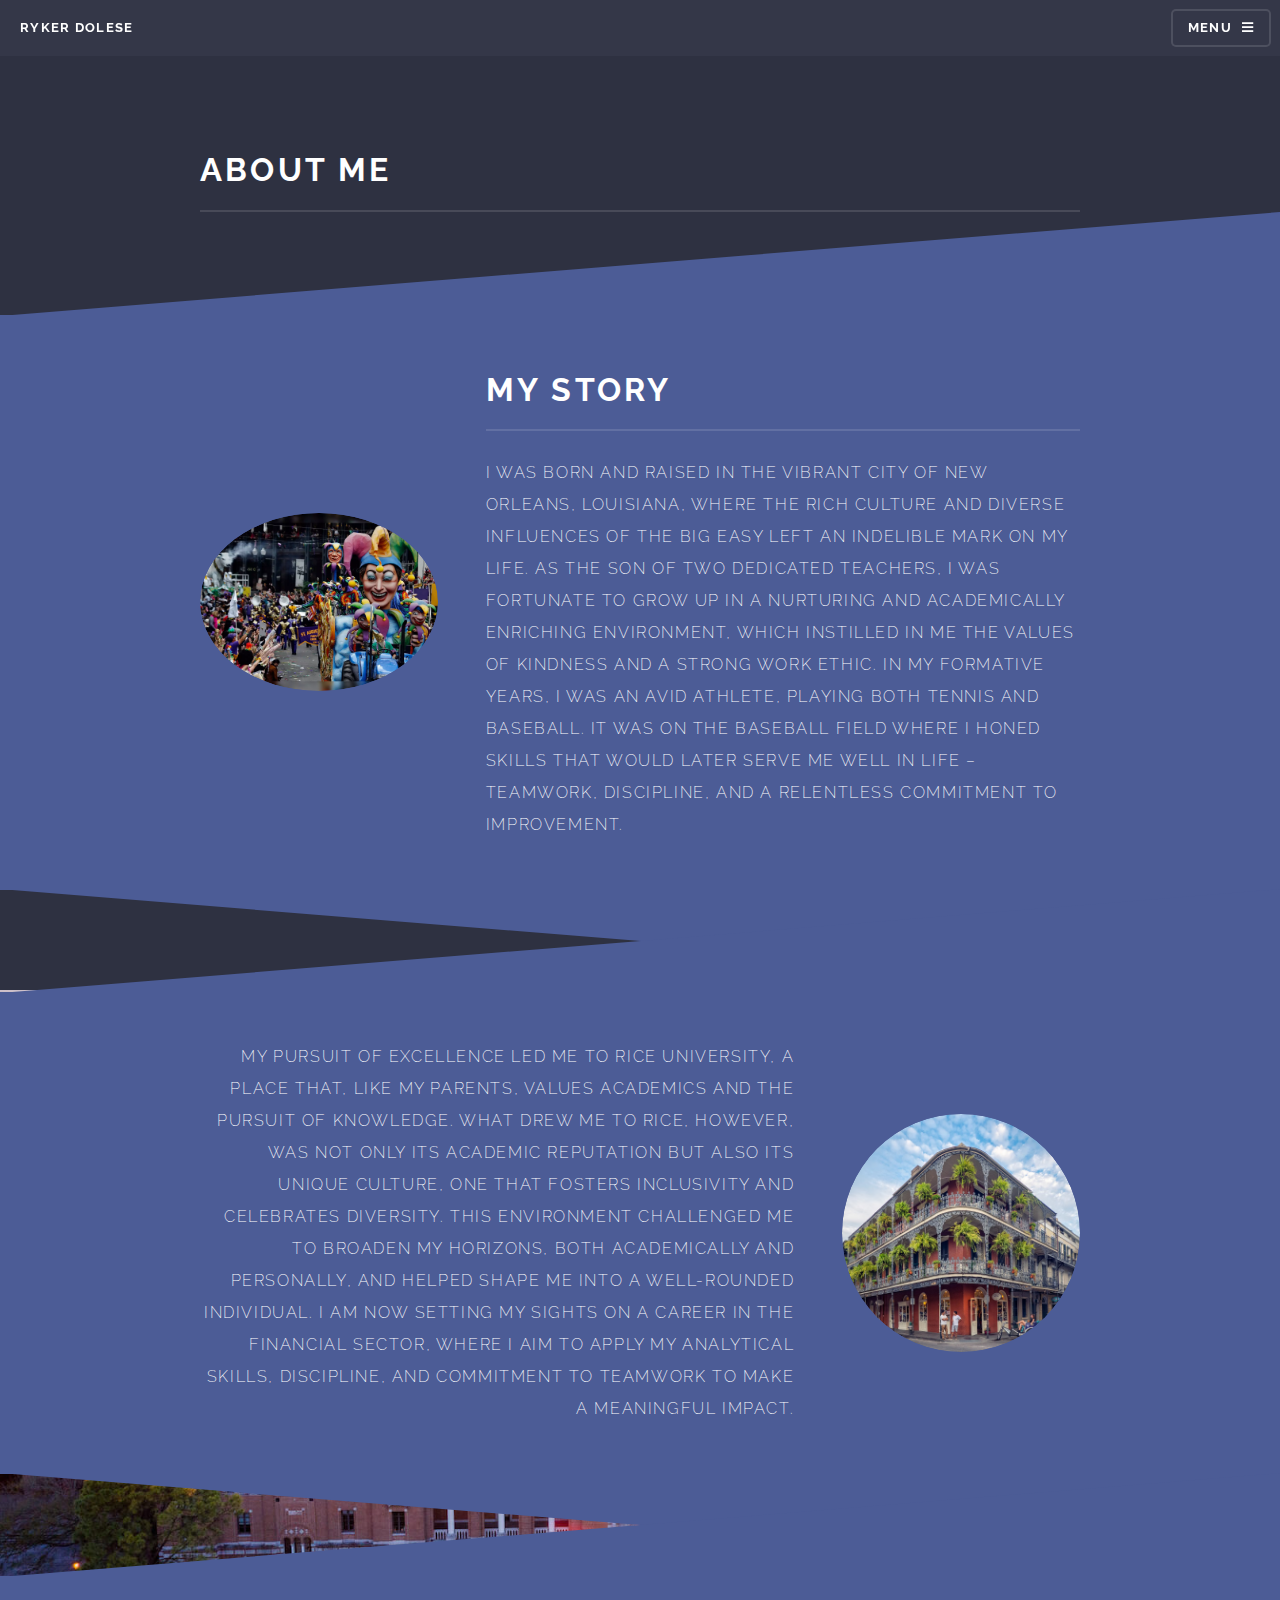
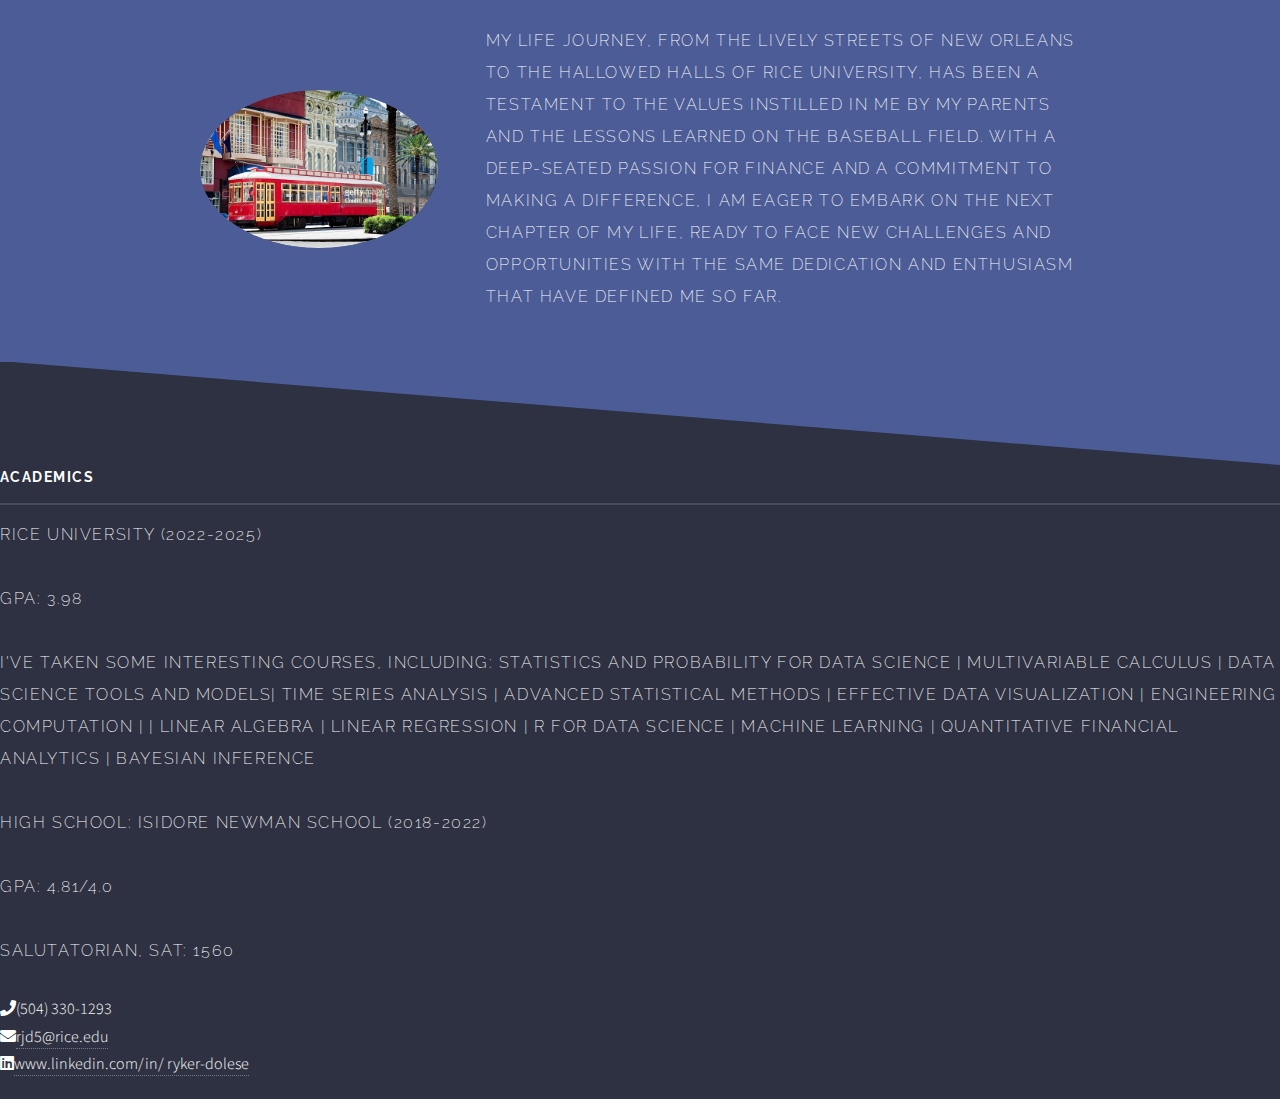
<file: generic.html>
<!DOCTYPE HTML>
<!--
	Solid State by HTML5 UP
	html5up.net | @ajlkn
	Free for personal and commercial use under the CCA 3.0 license (html5up.net/license)
-->
<html>
	<head>
		<title>Ryker Dolese</title>
		<meta charset="utf-8" />
		<meta name="viewport" content="width=device-width, initial-scale=1, user-scalable=no" />
		<link rel="stylesheet" href="assets/css/main.css" />
		<noscript><link rel="stylesheet" href="assets/css/noscript.css" /></noscript>
	</head>
	<body class="is-preload">

		<!-- Page Wrapper -->
			<div id="page-wrapper">

				<!-- Header -->
					<header id="header">
						<h1><a href="index.html">Ryker Dolese</a></h1>
						<nav>
							<a href="#menu">Menu</a>
						</nav>
					</header>

				<!-- Menu -->
					<nav id="menu">
						<div class="inner">
							<h2>Menu</h2>
							<ul class="links">
	<li><a href="index.html">Home</a></li>
											<li><a href="generic.html">About Me</a></li>
											<li><a href="elements.html">Experiences</a></li>
			
												<li><a href="https://www.linkedin.com/in/ryker-dolese">Linked-In Profile</a></li>
			
											<li><a href="images/Ryker Dolese Resume SP25.pdf" target="_blank">Resume</a></li>
							</ul>
							<a href="#" class="close">Close</a>
						</div>
					</nav>

				<!-- Wrapper -->
									<section id="wrapper">
					<header style="background-image: url('images/ricepic1.jpg'); background-repeat: no-repeat; background-size: 100% auto;">
						<header>
							<div class="inner">
								
								<h2>About Me</h2>
								
							</div>
						</header>


						<!-- Content -->
						<!-- <section id="wrapper">

						<!-- One -->
				<section id="one" class="wrapper spotlight style1">
    <div class="inner">
        <a href="#" class="image"><img src="images/mardigras.webp" alt="" /></a>
        <div class="content">
            <h2 class="major">My Story</h2>
            <p>I was born and raised in the vibrant city of New Orleans, Louisiana, where the rich culture and diverse influences of the Big Easy left an indelible mark on my life. As the son of two dedicated teachers, I was fortunate to grow up in a nurturing and academically enriching environment, which instilled in me the values of kindness and a strong work ethic. In my formative years, I was an avid athlete, playing both tennis and baseball. It was on the baseball field where I honed skills that would later serve me well in life – teamwork, discipline, and a relentless commitment to improvement.</p>
        </div>
    </div>
</section>

<section id="two" class="wrapper spotlight style1">
    <div class="inner">
        <a href="#" class="image"><img src="images/nolapic.avif" alt="" /></a>
        <div class="content">
            <p>My pursuit of excellence led me to Rice University, a place that, like my parents, values academics and the pursuit of knowledge. What drew me to Rice, however, was not only its academic reputation but also its unique culture, one that fosters inclusivity and celebrates diversity. This environment challenged me to broaden my horizons, both academically and personally, and helped shape me into a well-rounded individual. I am now setting my sights on a career in the financial sector, where I aim to apply my analytical skills, discipline, and commitment to teamwork to make a meaningful impact.</p>
        </div>
    </div>
</section>

<section id="three" class="wrapper spotlight style1">
    <div class="inner">
        <a href="#" class="image"><img src="images/nolapic2.jpeg" alt="" /></a>
        <div class="content">
            <p>My life journey, from the lively streets of New Orleans to the hallowed halls of Rice University, has been a testament to the values instilled in me by my parents and the lessons learned on the baseball field. With a deep-seated passion for finance and a commitment to making a difference, I am eager to embark on the next chapter of my life, ready to face new challenges and opportunities with the same dedication and enthusiasm that have defined me so far.</p>
        </div>
    </div>
</section>
									<h3 class="major">Academics</h3>
									<p>Rice University (2022-2025)</p>
<p>GPA: 3.98</p>
									<p>I've taken some interesting courses, including: 
										Statistics and Probability for Data Science | Multivariable Calculus | Data Science Tools and Models| Time Series Analysis | Advanced Statistical Methods | Effective Data Visualization |
                                                 Engineering Computation | | Linear Algebra | Linear Regression | R for Data Science | Machine Learning | Quantitative Financial Analytics | Bayesian Inference </p>

									<p>High School: Isidore Newman School (2018-2022)</p>
									<p>GPA: 4.81/4.0</p>
									<p>Salutatorian, SAT: 1560</p>
				<!--					
									<h3 class="major">A Little Note on my Personal Life</h3>
									<p>Hi there! I'm Ryker, a former high school baseball player who loves staying active, especially through lifting weights. I'm all about learning for the pure joy of it and have a deep passion for traveling and trying new foods. Oh, and coffee? It's my absolute favorite! </p>

									<section class="features">
										<article>
											<a href="#" class="image"><img src="images/IMG_5051.PNG" alt="" /></a>  -->
				
<section>
								</div>
							</div>

					</section>

				<!-- Footer -->

								</li>
				<li class="icon solid fa-phone">(504) 330-1293</li>
				<li class="icon solid fa-envelope"><a href="#">rjd5@rice.edu</a></li>
				
				<li class="icon brands fa-linkedin"><a href="#">www.linkedin.com/in/
					ryker-dolese
							
						</div>
					</section>

			</div>

		<!-- Scripts -->
			<script src="assets/js/jquery.min.js"></script>
			<script src="assets/js/jquery.scrollex.min.js"></script>
			<script src="assets/js/browser.min.js"></script>
			<script src="assets/js/breakpoints.min.js"></script>
			<script src="assets/js/util.js"></script>
			<script src="assets/js/main.js"></script>

	</body>
</html>
</file>
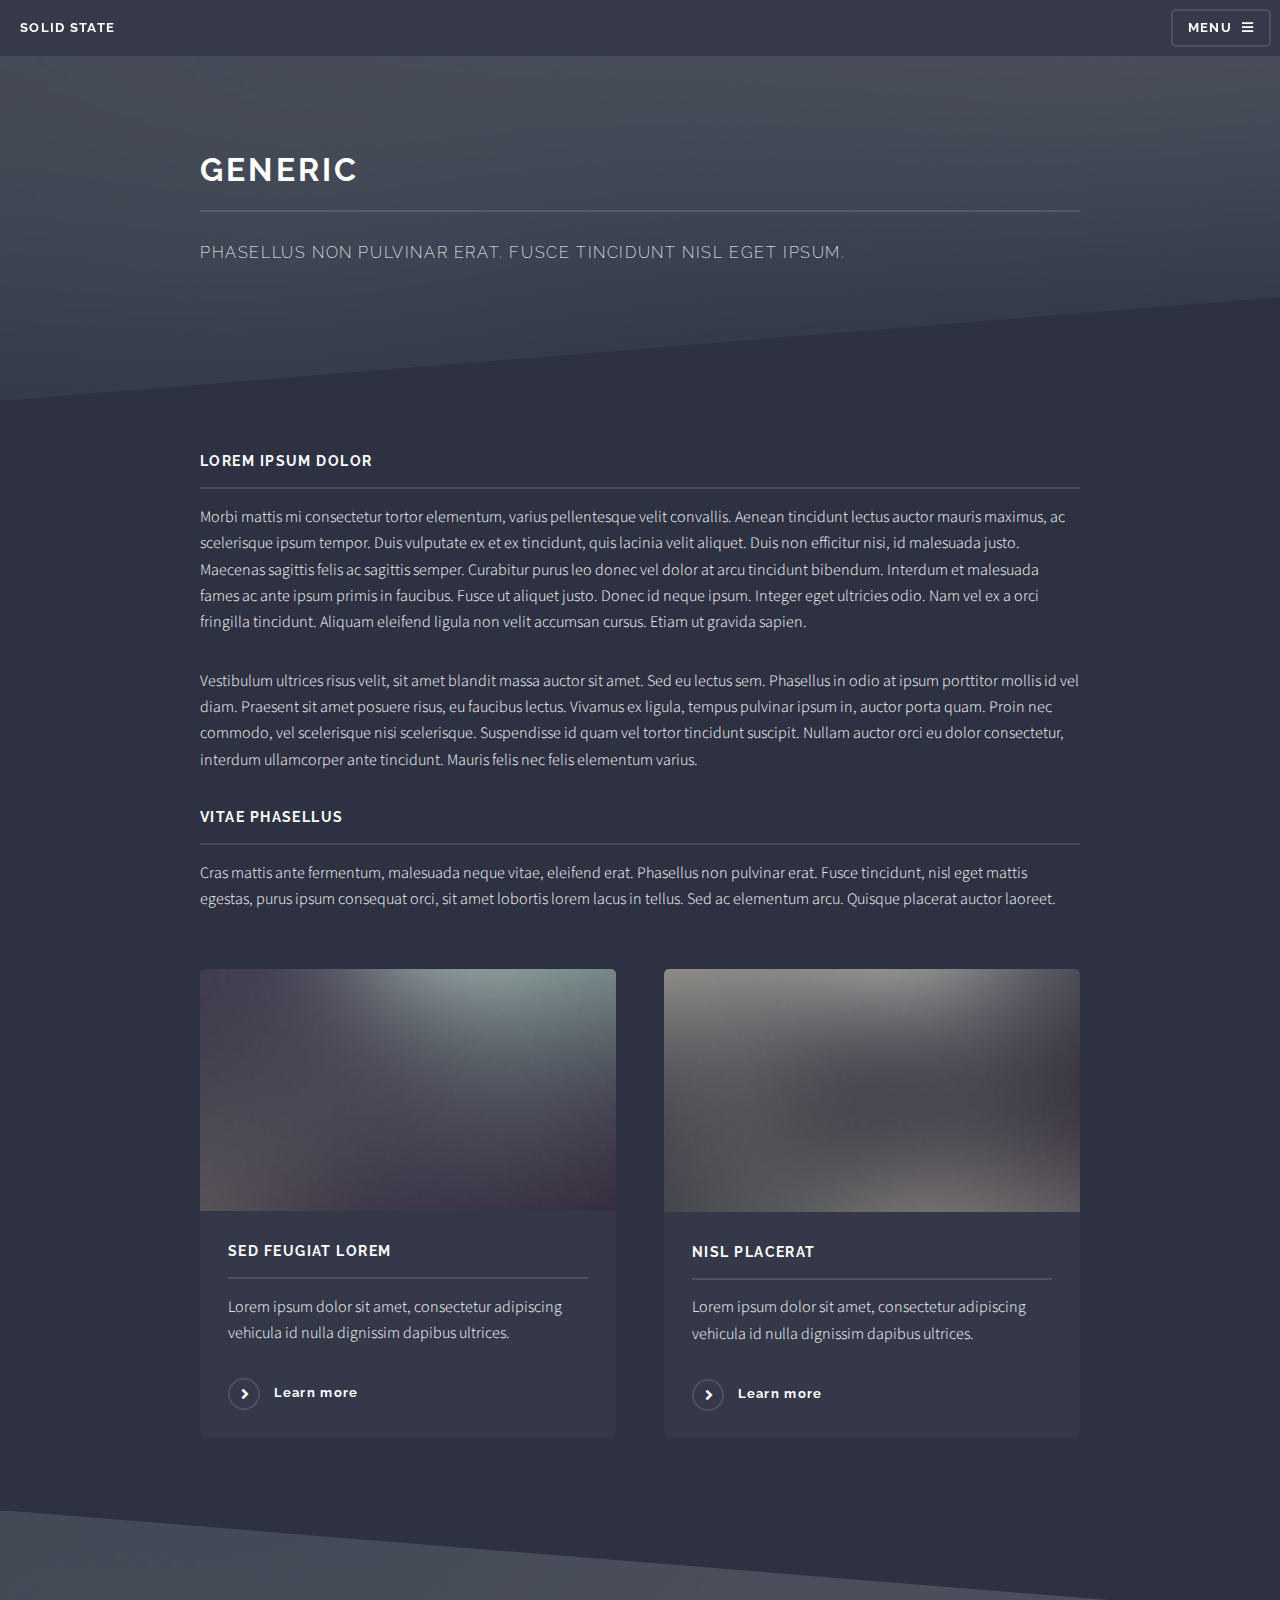
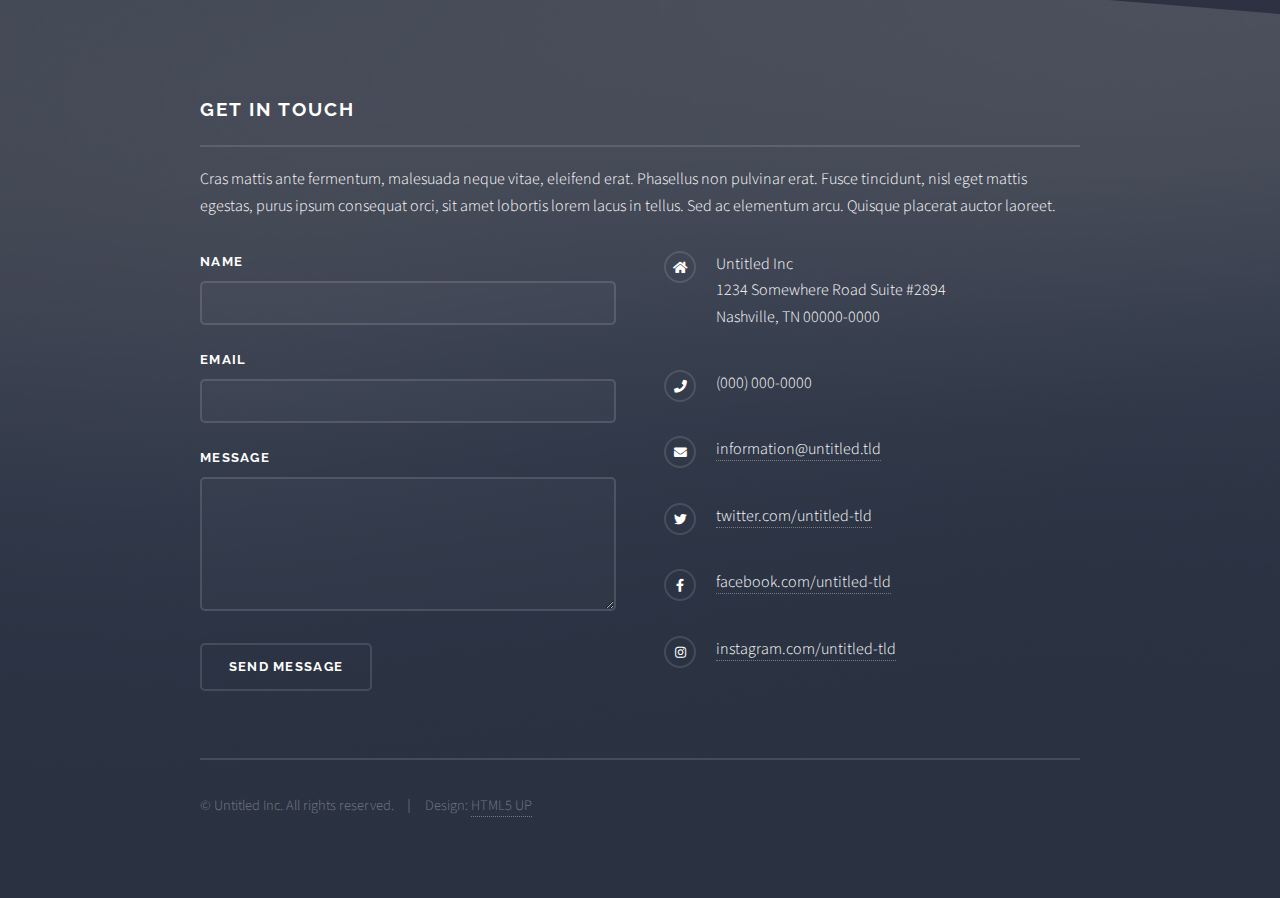
<file: generic2.html>
<!DOCTYPE HTML>
<!--
	Solid State by HTML5 UP
	html5up.net | @ajlkn
	Free for personal and commercial use under the CCA 3.0 license (html5up.net/license)
-->
<html>
	<head>
		<title>Generic - Solid State by HTML5 UP</title>
		<meta charset="utf-8" />
		<meta name="viewport" content="width=device-width, initial-scale=1, user-scalable=no" />
		<link rel="stylesheet" href="assets/css/main.css" />
		<noscript><link rel="stylesheet" href="assets/css/noscript.css" /></noscript>
	</head>
	<body class="is-preload">

		<!-- Page Wrapper -->
			<div id="page-wrapper">

				<!-- Header -->
					<header id="header">
						<h1><a href="index.html">Solid State</a></h1>
						<nav>
							<a href="#menu">Menu</a>
						</nav>
					</header>

				<!-- Menu -->
					<nav id="menu">
						<div class="inner">
							<h2>Menu</h2>
							<ul class="links">
								<li><a href="index.html">Home</a></li>
								<li><a href="generic.html">Generic</a></li>
								<li><a href="elements.html">Elements</a></li>
								<li><a href="#">Log In</a></li>
								<li><a href="#">Sign Up</a></li>
							</ul>
							<a href="#" class="close">Close</a>
						</div>
					</nav>

				<!-- Wrapper -->
					<section id="wrapper">
						<header>
							<div class="inner">
								<h2>Generic</h2>
								<p>Phasellus non pulvinar erat. Fusce tincidunt nisl eget ipsum.</p>
							</div>
						</header>

						<!-- Content -->
							<div class="wrapper">
								<div class="inner">

									<h3 class="major">Lorem ipsum dolor</h3>
									<p>Morbi mattis mi consectetur tortor elementum, varius pellentesque velit convallis. Aenean tincidunt lectus auctor mauris maximus, ac scelerisque ipsum tempor. Duis vulputate ex et ex tincidunt, quis lacinia velit aliquet. Duis non efficitur nisi, id malesuada justo. Maecenas sagittis felis ac sagittis semper. Curabitur purus leo donec vel dolor at arcu tincidunt bibendum. Interdum et malesuada fames ac ante ipsum primis in faucibus. Fusce ut aliquet justo. Donec id neque ipsum. Integer eget ultricies odio. Nam vel ex a orci fringilla tincidunt. Aliquam eleifend ligula non velit accumsan cursus. Etiam ut gravida sapien.</p>

									<p>Vestibulum ultrices risus velit, sit amet blandit massa auctor sit amet. Sed eu lectus sem. Phasellus in odio at ipsum porttitor mollis id vel diam. Praesent sit amet posuere risus, eu faucibus lectus. Vivamus ex ligula, tempus pulvinar ipsum in, auctor porta quam. Proin nec commodo, vel scelerisque nisi scelerisque. Suspendisse id quam vel tortor tincidunt suscipit. Nullam auctor orci eu dolor consectetur, interdum ullamcorper ante tincidunt. Mauris felis nec felis elementum varius.</p>

									<h3 class="major">Vitae phasellus</h3>
									<p>Cras mattis ante fermentum, malesuada neque vitae, eleifend erat. Phasellus non pulvinar erat. Fusce tincidunt, nisl eget mattis egestas, purus ipsum consequat orci, sit amet lobortis lorem lacus in tellus. Sed ac elementum arcu. Quisque placerat auctor laoreet.</p>

									<section class="features">
										<article>
											<a href="#" class="image"><img src="images/pic04.jpg" alt="" /></a>
											<h3 class="major">Sed feugiat lorem</h3>
											<p>Lorem ipsum dolor sit amet, consectetur adipiscing vehicula id nulla dignissim dapibus ultrices.</p>
											<a href="#" class="special">Learn more</a>
										</article>
										<article>
											<a href="#" class="image"><img src="images/pic05.jpg" alt="" /></a>
											<h3 class="major">Nisl placerat</h3>
											<p>Lorem ipsum dolor sit amet, consectetur adipiscing vehicula id nulla dignissim dapibus ultrices.</p>
											<a href="#" class="special">Learn more</a>
										</article>
									</section>

								</div>
							</div>

					</section>

				<!-- Footer -->
					<section id="footer">
						<div class="inner">
							<h2 class="major">Get in touch</h2>
							<p>Cras mattis ante fermentum, malesuada neque vitae, eleifend erat. Phasellus non pulvinar erat. Fusce tincidunt, nisl eget mattis egestas, purus ipsum consequat orci, sit amet lobortis lorem lacus in tellus. Sed ac elementum arcu. Quisque placerat auctor laoreet.</p>
							<form method="post" action="#">
								<div class="fields">
									<div class="field">
										<label for="name">Name</label>
										<input type="text" name="name" id="name" />
									</div>
									<div class="field">
										<label for="email">Email</label>
										<input type="email" name="email" id="email" />
									</div>
									<div class="field">
										<label for="message">Message</label>
										<textarea name="message" id="message" rows="4"></textarea>
									</div>
								</div>
								<ul class="actions">
									<li><input type="submit" value="Send Message" /></li>
								</ul>
							</form>
							<ul class="contact">
								<li class="icon solid fa-home">
									Untitled Inc<br />
									1234 Somewhere Road Suite #2894<br />
									Nashville, TN 00000-0000
								</li>
								<li class="icon solid fa-phone">(000) 000-0000</li>
								<li class="icon solid fa-envelope"><a href="#">information@untitled.tld</a></li>
								<li class="icon brands fa-twitter"><a href="#">twitter.com/untitled-tld</a></li>
								<li class="icon brands fa-facebook-f"><a href="#">facebook.com/untitled-tld</a></li>
								<li class="icon brands fa-instagram"><a href="#">instagram.com/untitled-tld</a></li>
							</ul>
							<ul class="copyright">
								<li>&copy; Untitled Inc. All rights reserved.</li><li>Design: <a href="http://html5up.net">HTML5 UP</a></li>
							</ul>
						</div>
					</section>

			</div>

		<!-- Scripts -->
			<script src="assets/js/jquery.min.js"></script>
			<script src="assets/js/jquery.scrollex.min.js"></script>
			<script src="assets/js/browser.min.js"></script>
			<script src="assets/js/breakpoints.min.js"></script>
			<script src="assets/js/util.js"></script>
			<script src="assets/js/main.js"></script>

	</body>
</html>
</file>
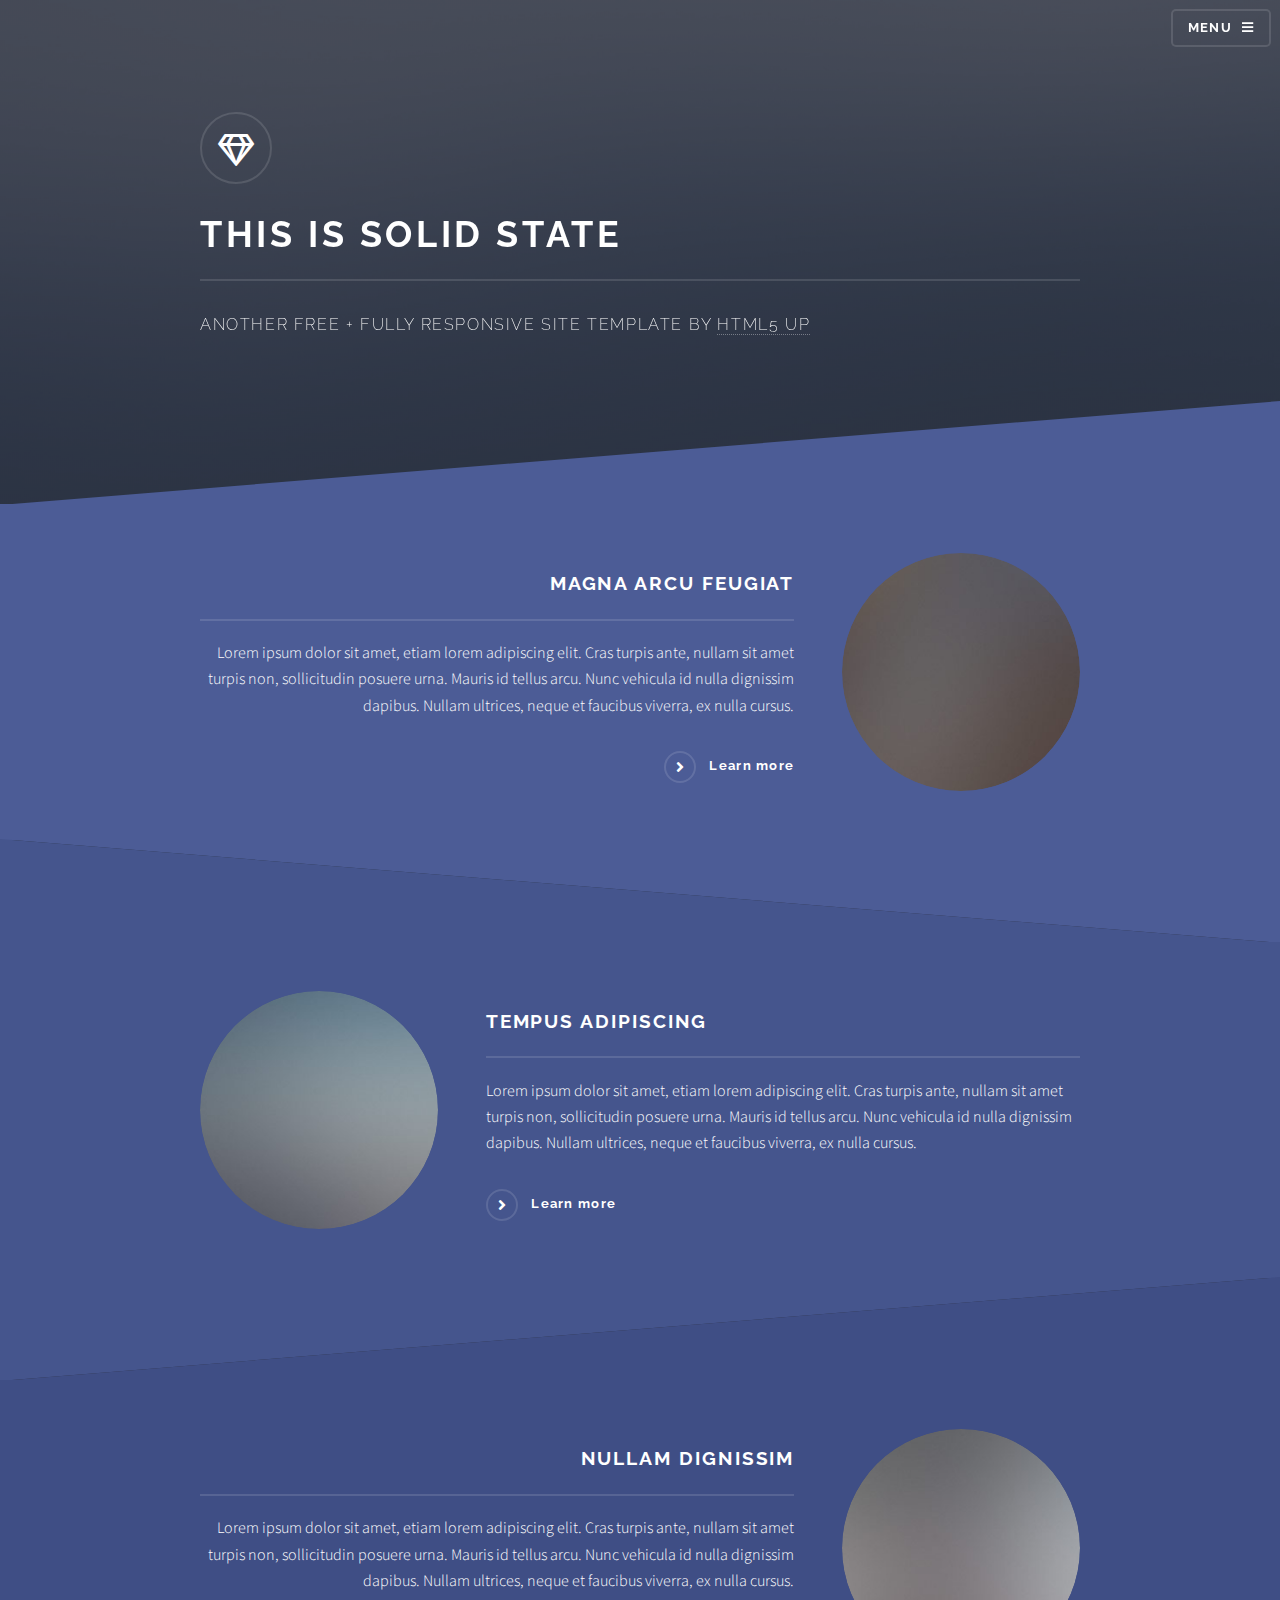
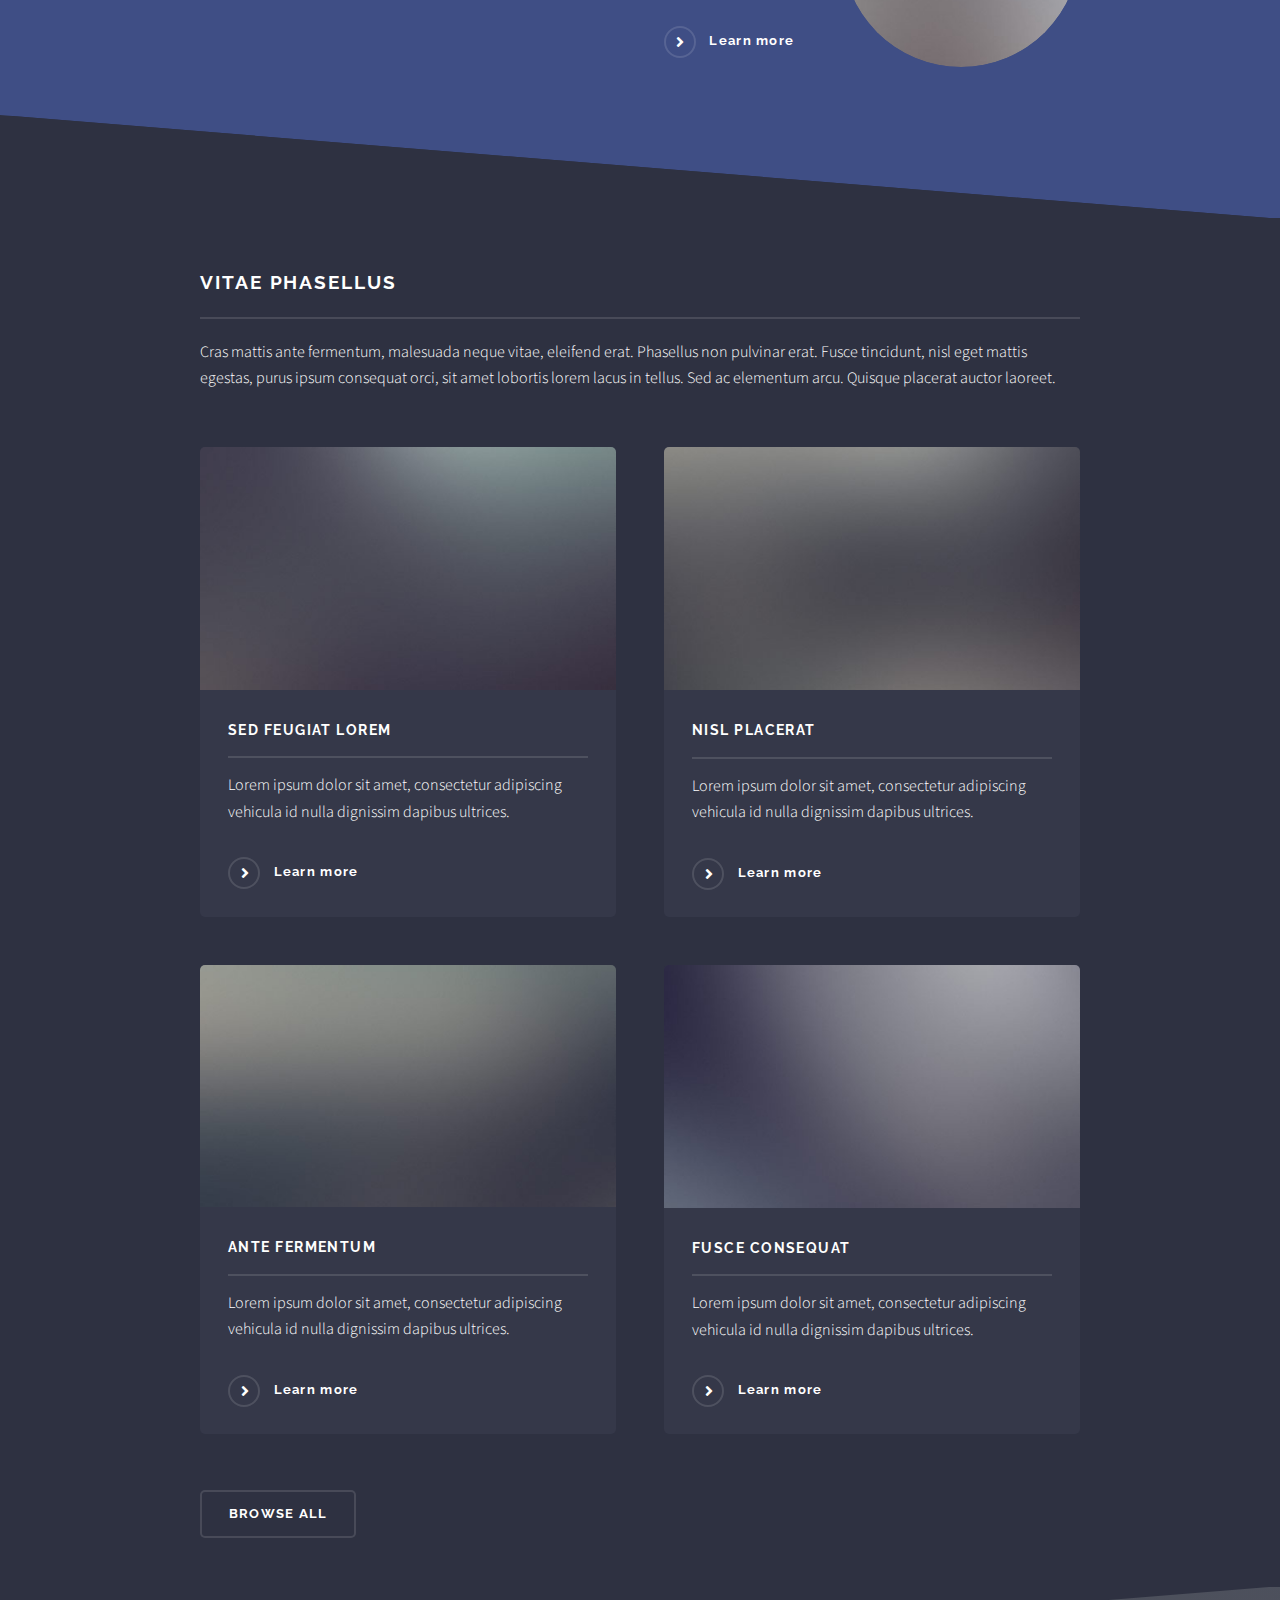
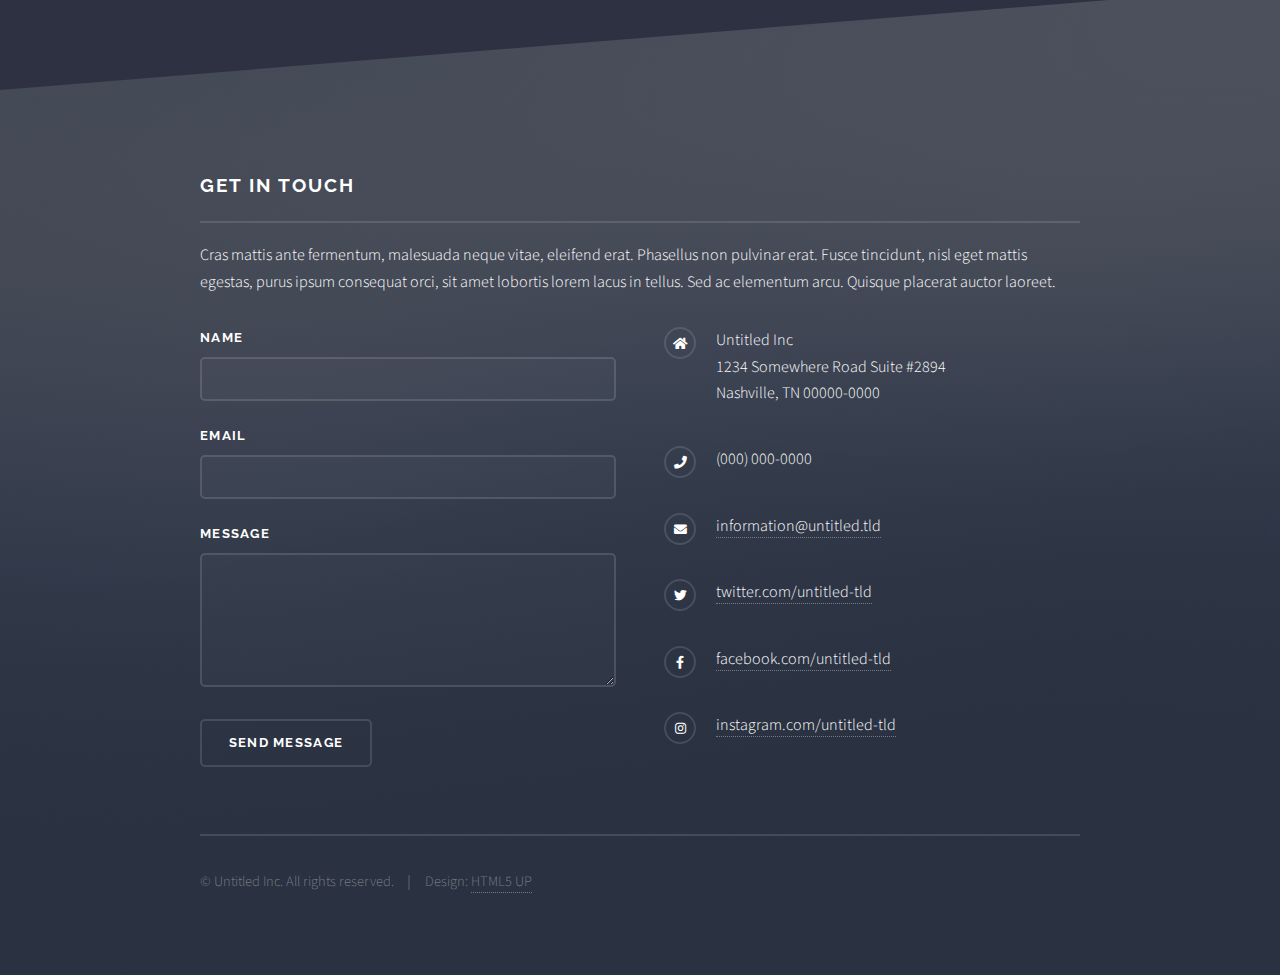
<file: index2.html>
<!DOCTYPE HTML>
<!--
	Solid State by HTML5 UP
	html5up.net | @ajlkn
	Free for personal and commercial use under the CCA 3.0 license (html5up.net/license)
-->
<html>
	<head>
		<title>Solid State by HTML5 UP</title>
		<meta charset="utf-8" />
		<meta name="viewport" content="width=device-width, initial-scale=1, user-scalable=no" />
		<link rel="stylesheet" href="assets/css/main.css" />
		<noscript><link rel="stylesheet" href="assets/css/noscript.css" /></noscript>
	</head>
	<body class="is-preload">

		<!-- Page Wrapper -->
			<div id="page-wrapper">

				<!-- Header -->
					<header id="header" class="alt">
						<h1><a href="index.html">Solid State</a></h1>
						<nav>
							<a href="#menu">Menu</a>
						</nav>
					</header>

				<!-- Menu -->
					<nav id="menu">
						<div class="inner">
							<h2>Menu</h2>
							<ul class="links">
								<li><a href="index.html">Home</a></li>
								<li><a href="generic.html">Generic</a></li>
								<li><a href="elements.html">Elements</a></li>
								<li><a href="#">Log In</a></li>
								<li><a href="#">Sign Up</a></li>
							</ul>
							<a href="#" class="close">Close</a>
						</div>
					</nav>

				<!-- Banner -->
					<section id="banner">
						<div class="inner">
							<div class="logo"><span class="icon fa-gem"></span></div>
							<h2>This is Solid State</h2>
							<p>Another free + fully responsive site template by <a href="http://html5up.net">HTML5 UP</a></p>
						</div>
					</section>

				<!-- Wrapper -->
					<section id="wrapper">

						<!-- One -->
							<section id="one" class="wrapper spotlight style1">
								<div class="inner">
									<a href="#" class="image"><img src="images/pic01.jpg" alt="" /></a>
									<div class="content">
										<h2 class="major">Magna arcu feugiat</h2>
										<p>Lorem ipsum dolor sit amet, etiam lorem adipiscing elit. Cras turpis ante, nullam sit amet turpis non, sollicitudin posuere urna. Mauris id tellus arcu. Nunc vehicula id nulla dignissim dapibus. Nullam ultrices, neque et faucibus viverra, ex nulla cursus.</p>
										<a href="#" class="special">Learn more</a>
									</div>
								</div>
							</section>

						<!-- Two -->
							<section id="two" class="wrapper alt spotlight style2">
								<div class="inner">
									<a href="#" class="image"><img src="images/pic02.jpg" alt="" /></a>
									<div class="content">
										<h2 class="major">Tempus adipiscing</h2>
										<p>Lorem ipsum dolor sit amet, etiam lorem adipiscing elit. Cras turpis ante, nullam sit amet turpis non, sollicitudin posuere urna. Mauris id tellus arcu. Nunc vehicula id nulla dignissim dapibus. Nullam ultrices, neque et faucibus viverra, ex nulla cursus.</p>
										<a href="#" class="special">Learn more</a>
									</div>
								</div>
							</section>

						<!-- Three -->
							<section id="three" class="wrapper spotlight style3">
								<div class="inner">
									<a href="#" class="image"><img src="images/pic03.jpg" alt="" /></a>
									<div class="content">
										<h2 class="major">Nullam dignissim</h2>
										<p>Lorem ipsum dolor sit amet, etiam lorem adipiscing elit. Cras turpis ante, nullam sit amet turpis non, sollicitudin posuere urna. Mauris id tellus arcu. Nunc vehicula id nulla dignissim dapibus. Nullam ultrices, neque et faucibus viverra, ex nulla cursus.</p>
										<a href="#" class="special">Learn more</a>
									</div>
								</div>
							</section>

						<!-- Four -->
							<section id="four" class="wrapper alt style1">
								<div class="inner">
									<h2 class="major">Vitae phasellus</h2>
									<p>Cras mattis ante fermentum, malesuada neque vitae, eleifend erat. Phasellus non pulvinar erat. Fusce tincidunt, nisl eget mattis egestas, purus ipsum consequat orci, sit amet lobortis lorem lacus in tellus. Sed ac elementum arcu. Quisque placerat auctor laoreet.</p>
									<section class="features">
										<article>
											<a href="#" class="image"><img src="images/pic04.jpg" alt="" /></a>
											<h3 class="major">Sed feugiat lorem</h3>
											<p>Lorem ipsum dolor sit amet, consectetur adipiscing vehicula id nulla dignissim dapibus ultrices.</p>
											<a href="#" class="special">Learn more</a>
										</article>
										<article>
											<a href="#" class="image"><img src="images/pic05.jpg" alt="" /></a>
											<h3 class="major">Nisl placerat</h3>
											<p>Lorem ipsum dolor sit amet, consectetur adipiscing vehicula id nulla dignissim dapibus ultrices.</p>
											<a href="#" class="special">Learn more</a>
										</article>
										<article>
											<a href="#" class="image"><img src="images/pic06.jpg" alt="" /></a>
											<h3 class="major">Ante fermentum</h3>
											<p>Lorem ipsum dolor sit amet, consectetur adipiscing vehicula id nulla dignissim dapibus ultrices.</p>
											<a href="#" class="special">Learn more</a>
										</article>
										<article>
											<a href="#" class="image"><img src="images/pic07.jpg" alt="" /></a>
											<h3 class="major">Fusce consequat</h3>
											<p>Lorem ipsum dolor sit amet, consectetur adipiscing vehicula id nulla dignissim dapibus ultrices.</p>
											<a href="#" class="special">Learn more</a>
										</article>
									</section>
									<ul class="actions">
										<li><a href="#" class="button">Browse All</a></li>
									</ul>
								</div>
							</section>

					</section>

				<!-- Footer -->
					<section id="footer">
						<div class="inner">
							<h2 class="major">Get in touch</h2>
							<p>Cras mattis ante fermentum, malesuada neque vitae, eleifend erat. Phasellus non pulvinar erat. Fusce tincidunt, nisl eget mattis egestas, purus ipsum consequat orci, sit amet lobortis lorem lacus in tellus. Sed ac elementum arcu. Quisque placerat auctor laoreet.</p>
							<form method="post" action="#">
								<div class="fields">
									<div class="field">
										<label for="name">Name</label>
										<input type="text" name="name" id="name" />
									</div>
									<div class="field">
										<label for="email">Email</label>
										<input type="email" name="email" id="email" />
									</div>
									<div class="field">
										<label for="message">Message</label>
										<textarea name="message" id="message" rows="4"></textarea>
									</div>
								</div>
								<ul class="actions">
									<li><input type="submit" value="Send Message" /></li>
								</ul>
							</form>
							<ul class="contact">
								<li class="icon solid fa-home">
									Untitled Inc<br />
									1234 Somewhere Road Suite #2894<br />
									Nashville, TN 00000-0000
								</li>
								<li class="icon solid fa-phone">(000) 000-0000</li>
								<li class="icon solid fa-envelope"><a href="#">information@untitled.tld</a></li>
								<li class="icon brands fa-twitter"><a href="#">twitter.com/untitled-tld</a></li>
								<li class="icon brands fa-facebook-f"><a href="#">facebook.com/untitled-tld</a></li>
								<li class="icon brands fa-instagram"><a href="#">instagram.com/untitled-tld</a></li>
							</ul>
							<ul class="copyright">
								<li>&copy; Untitled Inc. All rights reserved.</li><li>Design: <a href="http://html5up.net">HTML5 UP</a></li>
							</ul>
						</div>
					</section>

			</div>

		<!-- Scripts -->
			<script src="assets/js/jquery.min.js"></script>
			<script src="assets/js/jquery.scrollex.min.js"></script>
			<script src="assets/js/browser.min.js"></script>
			<script src="assets/js/breakpoints.min.js"></script>
			<script src="assets/js/util.js"></script>
			<script src="assets/js/main.js"></script>

	</body>
</html>
</file>
<file: assets/css/noscript.css>
/*
	Solid State by HTML5 UP
	html5up.net | @ajlkn
	Free for personal and commercial use under the CCA 3.0 license (html5up.net/license)
*/

/* Banner */

	body.is-preload #banner .logo {
		-moz-transform: none;
		-webkit-transform: none;
		-ms-transform: none;
		transform: none;
		opacity: 1;
	}

	body.is-preload #banner h2 {
		opacity: 1;
		-moz-transform: none;
		-webkit-transform: none;
		-ms-transform: none;
		transform: none;
		-moz-filter: none;
		-webkit-filter: none;
		-ms-filter: none;
		filter: none;
	}

	body.is-preload #banner p {
		opacity: 01;
		-moz-transform: none;
		-webkit-transform: none;
		-ms-transform: none;
		transform: none;
		-moz-filter: none;
		-webkit-filter: none;
		-ms-filter: none;
		filter: none;
	}
</file>
<file: assets/css/main.css>
@import url(fontawesome-all.min.css);
@import url("https://fonts.googleapis.com/css?family=Raleway:200,700|Source+Sans+Pro:300,600,300italic,600italic");

/*
	Solid State by HTML5 UP
	html5up.net | @ajlkn
	Free for personal and commercial use under the CCA 3.0 license (html5up.net/license)
*/

html, body, div, span, applet, object,
iframe, h1, h2, h3, h4, h5, h6, p, blockquote,
pre, a, abbr, acronym, address, big, cite,
code, del, dfn, em, img, ins, kbd, q, s, samp,
small, strike, strong, sub, sup, tt, var, b,
u, i, center, dl, dt, dd, ol, ul, li, fieldset,
form, label, legend, table, caption, tbody,
tfoot, thead, tr, th, td, article, aside,
canvas, details, embed, figure, figcaption,
footer, header, hgroup, menu, nav, output, ruby,
section, summary, time, mark, audio, video {
	margin: 0;
	padding: 0;
	border: 0;
	font-size: 100%;
	font: inherit;
	vertical-align: baseline;}

article, aside, details, figcaption, figure,
footer, header, hgroup, menu, nav, section {
	display: block;}

body {
	line-height: 1;
}

ol, ul {
	list-style: none;
}

blockquote, q {
	quotes: none;
}

	blockquote:before, blockquote:after, q:before, q:after {
		content: '';
		content: none;
	}

table {
	border-collapse: collapse;
	border-spacing: 0;
}

body {
	-webkit-text-size-adjust: none;
}

mark {
	background-color: transparent;
	color: inherit;
}

input::-moz-focus-inner {
	border: 0;
	padding: 0;
}

input, select, textarea {
	-moz-appearance: none;
	-webkit-appearance: none;
	-ms-appearance: none;
	appearance: none;
}

/* Basic */

	@-ms-viewport {
		width: device-width;
	}

	body {
		-ms-overflow-style: scrollbar;
	}

	@media screen and (max-width: 480px) {

		html, body {
			min-width: 320px;
		}

	}

	html {
		box-sizing: border-box;
	}

	*, *:before, *:after {
		box-sizing: inherit;
	}

	body {
		background-color: #2e3141;
		background-image: linear-gradient(to top, rgba(46, 49, 65, 0.8), rgba(46, 49, 65, 0.8)), url("../../images/bg.jpg");
		background-size: auto,
 cover;
		background-attachment: fixed,
 fixed;
		background-position: center,
 center;
	}

		body.is-preload *, body.is-preload *:before, body.is-preload *:after {
			-moz-animation: none !important;
			-webkit-animation: none !important;
			-ms-animation: none !important;
			animation: none !important;
			-moz-transition: none !important;
			-webkit-transition: none !important;
			-ms-transition: none !important;
			transition: none !important;
		}

/* Type */

	body, input, select, textarea {
		color: #ffffff;
		font-family: "Source Sans Pro", Helvetica, sans-serif;
		font-size: 16.5pt;
		font-weight: 300;
		line-height: 1.65;
	}

		@media screen and (max-width: 1680px) {

			body, input, select, textarea {
				font-size: 13pt;
			}

		}

		@media screen and (max-width: 1280px) {

			body, input, select, textarea {
				font-size: 12pt;
			}

		}

		@media screen and (max-width: 980px) {

			body, input, select, textarea {
				font-size: 12pt;
			}

		}

		@media screen and (max-width: 736px) {

			body, input, select, textarea {
				font-size: 12pt;
			}

		}

		@media screen and (max-width: 480px) {

			body, input, select, textarea {
				font-size: 12pt;
			}

		}

	a {
		-moz-transition: color 0.2s ease-in-out, border-bottom-color 0.2s ease-in-out;
		-webkit-transition: color 0.2s ease-in-out, border-bottom-color 0.2s ease-in-out;
		-ms-transition: color 0.2s ease-in-out, border-bottom-color 0.2s ease-in-out;
		transition: color 0.2s ease-in-out, border-bottom-color 0.2s ease-in-out;
		border-bottom: dotted 1px rgba(255, 255, 255, 0.35);
		color: #ffffff;
		text-decoration: none;
	}

		a:hover {
			border-bottom-color: transparent;
			color: #ffffff !important;
		}

		a.special:not(.button) {
			text-decoration: none;
			border-bottom: 0;
			display: block;
			font-family: Raleway, Helvetica, sans-serif;
			font-size: 0.8em;
			font-weight: 700;
			letter-spacing: 0.1em;
			margin: 0 0 2em 0;
			text-transform: none;
		}

			a.special:not(.button):before {
				-moz-osx-font-smoothing: grayscale;
				-webkit-font-smoothing: antialiased;
				display: inline-block;
				font-style: normal;
				font-variant: normal;
				text-rendering: auto;
				line-height: 1;
				text-transform: none !important;
				font-family: 'Font Awesome 5 Free';
				font-weight: 900;
			}

			a.special:not(.button):before {
				-moz-transition: background-color 0.2s ease-in-out;
				-webkit-transition: background-color 0.2s ease-in-out;
				-ms-transition: background-color 0.2s ease-in-out;
				transition: background-color 0.2s ease-in-out;
				border-radius: 100%;
				border: solid 2px rgba(255, 255, 255, 0.125);
				content: '\f105';
				display: inline-block;
				font-size: 1.25em;
				height: 2em;
				line-height: 1.75em;
				margin-right: 0.85em;
				text-align: center;
				text-indent: 0.15em;
				vertical-align: middle;
				width: 2em;
			}

			a.special:not(.button):hover:before {
				background-color: rgba(255, 255, 255, 0.025);
			}

			a.special:not(.button):active:before {
				background-color: rgba(255, 255, 255, 0.075);
			}

	strong, b {
		color: #ffffff;
		font-weight: 600;
	}

	em, i {
		font-style: italic;
	}

	p {
		margin: 0 0 2em 0;
	}

	h1, h2, h3, h4, h5, h6 {
		color: #ffffff;
		font-family: Raleway, Helvetica, sans-serif;
		font-weight: 700;
		letter-spacing: 0.1em;
		margin: 0 0 1em 0;
		text-transform: uppercase;
	}

		h1 a, h2 a, h3 a, h4 a, h5 a, h6 a {
			color: inherit;
			text-decoration: none;
			border-bottom: 0;
		}

		h1 span, h2 span, h3 span, h4 span, h5 span, h6 span {
			font-weight: 200;
		}

		h1.major, h2.major, h3.major, h4.major, h5.major, h6.major {
			padding-bottom: 1em;
			border-bottom: solid 2px rgba(255, 255, 255, 0.125);
		}

	h2 {
		font-size: 1.2em;
	}

	h3 {
		font-size: 0.9em;
	}

	h4 {
		font-size: 0.7em;
	}

	h5 {
		font-size: 0.7em;
	}

	h6 {
		font-size: 0.7em;
	}

	@media screen and (max-width: 736px) {

		h2 {
			font-size: 1em;
		}

		h3 {
			font-size: 0.8em;
		}

	}

	sub {
		font-size: 0.8em;
		position: relative;
		top: 0.5em;
	}

	sup {
		font-size: 0.8em;
		position: relative;
		top: -0.5em;
	}

	blockquote {
		border-left: solid 4px rgba(255, 255, 255, 0.125);
		font-style: italic;
		margin: 0 0 2em 0;
		padding: 0.5em 0 0.5em 2em;
	}

	code {
		background: rgba(255, 255, 255, 0.025);
		border-radius: 5px;
		border: solid 2px rgba(255, 255, 255, 0.125);
		font-family: "Courier New", monospace;
		font-size: 0.9em;
		margin: 0 0.25em;
		padding: 0.25em 0.65em;
	}

	pre {
		-webkit-overflow-scrolling: touch;
		font-family: "Courier New", monospace;
		font-size: 0.9em;
		margin: 0 0 2em 0;
	}

		pre code {
			display: block;
			line-height: 1.75em;
			padding: 1em 1.5em;
			overflow-x: auto;
		}

	hr {
		border: 0;
		border-bottom: solid 2px rgba(255, 255, 255, 0.125);
		margin: 2.5em 0;
	}

		hr.major {
			margin: 4em 0;
		}

	.align-left {
		text-align: left;
	}

	.align-center {
		text-align: center;
	}

	.align-right {
		text-align: right;
	}

/* Row */

	.row {
		display: flex;
		flex-wrap: wrap;
		box-sizing: border-box;
		align-items: stretch;
	}

		.row > * {
			box-sizing: border-box;
		}

		.row.gtr-uniform > * > :last-child {
			margin-bottom: 0;
		}

		.row.aln-left {
			justify-content: flex-start;
		}

		.row.aln-center {
			justify-content: center;
		}

		.row.aln-right {
			justify-content: flex-end;
		}

		.row.aln-top {
			align-items: flex-start;
		}

		.row.aln-middle {
			align-items: center;
		}

		.row.aln-bottom {
			align-items: flex-end;
		}

		.row > .imp {
			order: -1;
		}

		.row > .col-1 {
			width: 8.33333%;
		}

		.row > .off-1 {
			margin-left: 8.33333%;
		}

		.row > .col-2 {
			width: 16.66667%;
		}

		.row > .off-2 {
			margin-left: 16.66667%;
		}

		.row > .col-3 {
			width: 25%;
		}

		.row > .off-3 {
			margin-left: 25%;
		}

		.row > .col-4 {
			width: 33.33333%;
		}

		.row > .off-4 {
			margin-left: 33.33333%;
		}

		.row > .col-5 {
			width: 41.66667%;
		}

		.row > .off-5 {
			margin-left: 41.66667%;
		}

		.row > .col-6 {
			width: 50%;
		}

		.row > .off-6 {
			margin-left: 50%;
		}

		.row > .col-7 {
			width: 58.33333%;
		}

		.row > .off-7 {
			margin-left: 58.33333%;
		}

		.row > .col-8 {
			width: 66.66667%;
		}

		.row > .off-8 {
			margin-left: 66.66667%;
		}

		.row > .col-9 {
			width: 75%;
		}

		.row > .off-9 {
			margin-left: 75%;
		}

		.row > .col-10 {
			width: 83.33333%;
		}

		.row > .off-10 {
			margin-left: 83.33333%;
		}

		.row > .col-11 {
			width: 91.66667%;
		}

		.row > .off-11 {
			margin-left: 91.66667%;
		}

		.row > .col-12 {
			width: 100%;
		}

		.row > .off-12 {
			margin-left: 100%;
		}

		.row.gtr-0 {
			margin-top: 0;
			margin-left: 0em;
		}

			.row.gtr-0 > * {
				padding: 0 0 0 0em;
			}

			.row.gtr-0.gtr-uniform {
				margin-top: 0em;
			}

				.row.gtr-0.gtr-uniform > * {
					padding-top: 0em;
				}

		.row.gtr-25 {
			margin-top: 0;
			margin-left: -0.4375em;
		}

			.row.gtr-25 > * {
				padding: 0 0 0 0.4375em;
			}

			.row.gtr-25.gtr-uniform {
				margin-top: -0.4375em;
			}

				.row.gtr-25.gtr-uniform > * {
					padding-top: 0.4375em;
				}

		.row.gtr-50 {
			margin-top: 0;
			margin-left: -0.875em;
		}

			.row.gtr-50 > * {
				padding: 0 0 0 0.875em;
			}

			.row.gtr-50.gtr-uniform {
				margin-top: -0.875em;
			}

				.row.gtr-50.gtr-uniform > * {
					padding-top: 0.875em;
				}

		.row {
			margin-top: 0;
			margin-left: -1.75em;
		}

			.row > * {
				padding: 0 0 0 1.75em;
			}

			.row.gtr-uniform {
				margin-top: -1.75em;
			}

				.row.gtr-uniform > * {
					padding-top: 1.75em;
				}

		.row.gtr-150 {
			margin-top: 0;
			margin-left: -2.625em;
		}

			.row.gtr-150 > * {
				padding: 0 0 0 2.625em;
			}

			.row.gtr-150.gtr-uniform {
				margin-top: -2.625em;
			}

				.row.gtr-150.gtr-uniform > * {
					padding-top: 2.625em;
				}

		.row.gtr-200 {
			margin-top: 0;
			margin-left: -3.5em;
		}

			.row.gtr-200 > * {
				padding: 0 0 0 3.5em;
			}

			.row.gtr-200.gtr-uniform {
				margin-top: -3.5em;
			}

				.row.gtr-200.gtr-uniform > * {
					padding-top: 3.5em;
				}

		@media screen and (max-width: 1680px) {

			.row {
				display: flex;
				flex-wrap: wrap;
				box-sizing: border-box;
				align-items: stretch;
			}

				.row > * {
					box-sizing: border-box;
				}

				.row.gtr-uniform > * > :last-child {
					margin-bottom: 0;
				}

				.row.aln-left {
					justify-content: flex-start;
				}

				.row.aln-center {
					justify-content: center;
				}

				.row.aln-right {
					justify-content: flex-end;
				}

				.row.aln-top {
					align-items: flex-start;
				}

				.row.aln-middle {
					align-items: center;
				}

				.row.aln-bottom {
					align-items: flex-end;
				}

				.row > .imp-xlarge {
					order: -1;
				}

				.row > .col-1-xlarge {
					width: 8.33333%;
				}

				.row > .off-1-xlarge {
					margin-left: 8.33333%;
				}

				.row > .col-2-xlarge {
					width: 16.66667%;
				}

				.row > .off-2-xlarge {
					margin-left: 16.66667%;
				}

				.row > .col-3-xlarge {
					width: 25%;
				}

				.row > .off-3-xlarge {
					margin-left: 25%;
				}

				.row > .col-4-xlarge {
					width: 33.33333%;
				}

				.row > .off-4-xlarge {
					margin-left: 33.33333%;
				}

				.row > .col-5-xlarge {
					width: 41.66667%;
				}

				.row > .off-5-xlarge {
					margin-left: 41.66667%;
				}

				.row > .col-6-xlarge {
					width: 50%;
				}

				.row > .off-6-xlarge {
					margin-left: 50%;
				}

				.row > .col-7-xlarge {
					width: 58.33333%;
				}

				.row > .off-7-xlarge {
					margin-left: 58.33333%;
				}

				.row > .col-8-xlarge {
					width: 66.66667%;
				}

				.row > .off-8-xlarge {
					margin-left: 66.66667%;
				}

				.row > .col-9-xlarge {
					width: 75%;
				}

				.row > .off-9-xlarge {
					margin-left: 75%;
				}

				.row > .col-10-xlarge {
					width: 83.33333%;
				}

				.row > .off-10-xlarge {
					margin-left: 83.33333%;
				}

				.row > .col-11-xlarge {
					width: 91.66667%;
				}

				.row > .off-11-xlarge {
					margin-left: 91.66667%;
				}

				.row > .col-12-xlarge {
					width: 100%;
				}

				.row > .off-12-xlarge {
					margin-left: 100%;
				}

				.row.gtr-0 {
					margin-top: 0;
					margin-left: 0em;
				}

					.row.gtr-0 > * {
						padding: 0 0 0 0em;
					}

					.row.gtr-0.gtr-uniform {
						margin-top: 0em;
					}

						.row.gtr-0.gtr-uniform > * {
							padding-top: 0em;
						}

				.row.gtr-25 {
					margin-top: 0;
					margin-left: -0.4375em;
				}

					.row.gtr-25 > * {
						padding: 0 0 0 0.4375em;
					}

					.row.gtr-25.gtr-uniform {
						margin-top: -0.4375em;
					}

						.row.gtr-25.gtr-uniform > * {
							padding-top: 0.4375em;
						}

				.row.gtr-50 {
					margin-top: 0;
					margin-left: -0.875em;
				}

					.row.gtr-50 > * {
						padding: 0 0 0 0.875em;
					}

					.row.gtr-50.gtr-uniform {
						margin-top: -0.875em;
					}

						.row.gtr-50.gtr-uniform > * {
							padding-top: 0.875em;
						}

				.row {
					margin-top: 0;
					margin-left: -1.75em;
				}

					.row > * {
						padding: 0 0 0 1.75em;
					}

					.row.gtr-uniform {
						margin-top: -1.75em;
					}

						.row.gtr-uniform > * {
							padding-top: 1.75em;
						}

				.row.gtr-150 {
					margin-top: 0;
					margin-left: -2.625em;
				}

					.row.gtr-150 > * {
						padding: 0 0 0 2.625em;
					}

					.row.gtr-150.gtr-uniform {
						margin-top: -2.625em;
					}

						.row.gtr-150.gtr-uniform > * {
							padding-top: 2.625em;
						}

				.row.gtr-200 {
					margin-top: 0;
					margin-left: -3.5em;
				}

					.row.gtr-200 > * {
						padding: 0 0 0 3.5em;
					}

					.row.gtr-200.gtr-uniform {
						margin-top: -3.5em;
					}

						.row.gtr-200.gtr-uniform > * {
							padding-top: 3.5em;
						}

		}

		@media screen and (max-width: 1280px) {

			.row {
				display: flex;
				flex-wrap: wrap;
				box-sizing: border-box;
				align-items: stretch;
			}

				.row > * {
					box-sizing: border-box;
				}

				.row.gtr-uniform > * > :last-child {
					margin-bottom: 0;
				}

				.row.aln-left {
					justify-content: flex-start;
				}

				.row.aln-center {
					justify-content: center;
				}

				.row.aln-right {
					justify-content: flex-end;
				}

				.row.aln-top {
					align-items: flex-start;
				}

				.row.aln-middle {
					align-items: center;
				}

				.row.aln-bottom {
					align-items: flex-end;
				}

				.row > .imp-large {
					order: -1;
				}

				.row > .col-1-large {
					width: 8.33333%;
				}

				.row > .off-1-large {
					margin-left: 8.33333%;
				}

				.row > .col-2-large {
					width: 16.66667%;
				}

				.row > .off-2-large {
					margin-left: 16.66667%;
				}

				.row > .col-3-large {
					width: 25%;
				}

				.row > .off-3-large {
					margin-left: 25%;
				}

				.row > .col-4-large {
					width: 33.33333%;
				}

				.row > .off-4-large {
					margin-left: 33.33333%;
				}

				.row > .col-5-large {
					width: 41.66667%;
				}

				.row > .off-5-large {
					margin-left: 41.66667%;
				}

				.row > .col-6-large {
					width: 50%;
				}

				.row > .off-6-large {
					margin-left: 50%;
				}

				.row > .col-7-large {
					width: 58.33333%;
				}

				.row > .off-7-large {
					margin-left: 58.33333%;
				}

				.row > .col-8-large {
					width: 66.66667%;
				}

				.row > .off-8-large {
					margin-left: 66.66667%;
				}

				.row > .col-9-large {
					width: 75%;
				}

				.row > .off-9-large {
					margin-left: 75%;
				}

				.row > .col-10-large {
					width: 83.33333%;
				}

				.row > .off-10-large {
					margin-left: 83.33333%;
				}

				.row > .col-11-large {
					width: 91.66667%;
				}

				.row > .off-11-large {
					margin-left: 91.66667%;
				}

				.row > .col-12-large {
					width: 100%;
				}

				.row > .off-12-large {
					margin-left: 100%;
				}

				.row.gtr-0 {
					margin-top: 0;
					margin-left: 0em;
				}

					.row.gtr-0 > * {
						padding: 0 0 0 0em;
					}

					.row.gtr-0.gtr-uniform {
						margin-top: 0em;
					}

						.row.gtr-0.gtr-uniform > * {
							padding-top: 0em;
						}

				.row.gtr-25 {
					margin-top: 0;
					margin-left: -0.4375em;
				}

					.row.gtr-25 > * {
						padding: 0 0 0 0.4375em;
					}

					.row.gtr-25.gtr-uniform {
						margin-top: -0.4375em;
					}

						.row.gtr-25.gtr-uniform > * {
							padding-top: 0.4375em;
						}

				.row.gtr-50 {
					margin-top: 0;
					margin-left: -0.875em;
				}

					.row.gtr-50 > * {
						padding: 0 0 0 0.875em;
					}

					.row.gtr-50.gtr-uniform {
						margin-top: -0.875em;
					}

						.row.gtr-50.gtr-uniform > * {
							padding-top: 0.875em;
						}

				.row {
					margin-top: 0;
					margin-left: -1.75em;
				}

					.row > * {
						padding: 0 0 0 1.75em;
					}

					.row.gtr-uniform {
						margin-top: -1.75em;
					}

						.row.gtr-uniform > * {
							padding-top: 1.75em;
						}

				.row.gtr-150 {
					margin-top: 0;
					margin-left: -2.625em;
				}

					.row.gtr-150 > * {
						padding: 0 0 0 2.625em;
					}

					.row.gtr-150.gtr-uniform {
						margin-top: -2.625em;
					}

						.row.gtr-150.gtr-uniform > * {
							padding-top: 2.625em;
						}

				.row.gtr-200 {
					margin-top: 0;
					margin-left: -3.5em;
				}

					.row.gtr-200 > * {
						padding: 0 0 0 3.5em;
					}

					.row.gtr-200.gtr-uniform {
						margin-top: -3.5em;
					}

						.row.gtr-200.gtr-uniform > * {
							padding-top: 3.5em;
						}

		}

		@media screen and (max-width: 980px) {

			.row {
				display: flex;
				flex-wrap: wrap;
				box-sizing: border-box;
				align-items: stretch;
			}

				.row > * {
					box-sizing: border-box;
				}

				.row.gtr-uniform > * > :last-child {
					margin-bottom: 0;
				}

				.row.aln-left {
					justify-content: flex-start;
				}

				.row.aln-center {
					justify-content: center;
				}

				.row.aln-right {
					justify-content: flex-end;
				}

				.row.aln-top {
					align-items: flex-start;
				}

				.row.aln-middle {
					align-items: center;
				}

				.row.aln-bottom {
					align-items: flex-end;
				}

				.row > .imp-medium {
					order: -1;
				}

				.row > .col-1-medium {
					width: 8.33333%;
				}

				.row > .off-1-medium {
					margin-left: 8.33333%;
				}

				.row > .col-2-medium {
					width: 16.66667%;
				}

				.row > .off-2-medium {
					margin-left: 16.66667%;
				}

				.row > .col-3-medium {
					width: 25%;
				}

				.row > .off-3-medium {
					margin-left: 25%;
				}

				.row > .col-4-medium {
					width: 33.33333%;
				}

				.row > .off-4-medium {
					margin-left: 33.33333%;
				}

				.row > .col-5-medium {
					width: 41.66667%;
				}

				.row > .off-5-medium {
					margin-left: 41.66667%;
				}

				.row > .col-6-medium {
					width: 50%;
				}

				.row > .off-6-medium {
					margin-left: 50%;
				}

				.row > .col-7-medium {
					width: 58.33333%;
				}

				.row > .off-7-medium {
					margin-left: 58.33333%;
				}

				.row > .col-8-medium {
					width: 66.66667%;
				}

				.row > .off-8-medium {
					margin-left: 66.66667%;
				}

				.row > .col-9-medium {
					width: 75%;
				}

				.row > .off-9-medium {
					margin-left: 75%;
				}

				.row > .col-10-medium {
					width: 83.33333%;
				}

				.row > .off-10-medium {
					margin-left: 83.33333%;
				}

				.row > .col-11-medium {
					width: 91.66667%;
				}

				.row > .off-11-medium {
					margin-left: 91.66667%;
				}

				.row > .col-12-medium {
					width: 100%;
				}

				.row > .off-12-medium {
					margin-left: 100%;
				}

				.row.gtr-0 {
					margin-top: 0;
					margin-left: 0em;
				}

					.row.gtr-0 > * {
						padding: 0 0 0 0em;
					}

					.row.gtr-0.gtr-uniform {
						margin-top: 0em;
					}

						.row.gtr-0.gtr-uniform > * {
							padding-top: 0em;
						}

				.row.gtr-25 {
					margin-top: 0;
					margin-left: -0.4375em;
				}

					.row.gtr-25 > * {
						padding: 0 0 0 0.4375em;
					}

					.row.gtr-25.gtr-uniform {
						margin-top: -0.4375em;
					}

						.row.gtr-25.gtr-uniform > * {
							padding-top: 0.4375em;
						}

				.row.gtr-50 {
					margin-top: 0;
					margin-left: -0.875em;
				}

					.row.gtr-50 > * {
						padding: 0 0 0 0.875em;
					}

					.row.gtr-50.gtr-uniform {
						margin-top: -0.875em;
					}

						.row.gtr-50.gtr-uniform > * {
							padding-top: 0.875em;
						}

				.row {
					margin-top: 0;
					margin-left: -1.75em;
				}

					.row > * {
						padding: 0 0 0 1.75em;
					}

					.row.gtr-uniform {
						margin-top: -1.75em;
					}

						.row.gtr-uniform > * {
							padding-top: 1.75em;
						}

				.row.gtr-150 {
					margin-top: 0;
					margin-left: -2.625em;
				}

					.row.gtr-150 > * {
						padding: 0 0 0 2.625em;
					}

					.row.gtr-150.gtr-uniform {
						margin-top: -2.625em;
					}

						.row.gtr-150.gtr-uniform > * {
							padding-top: 2.625em;
						}

				.row.gtr-200 {
					margin-top: 0;
					margin-left: -3.5em;
				}

					.row.gtr-200 > * {
						padding: 0 0 0 3.5em;
					}

					.row.gtr-200.gtr-uniform {
						margin-top: -3.5em;
					}

						.row.gtr-200.gtr-uniform > * {
							padding-top: 3.5em;
						}

		}

		@media screen and (max-width: 736px) {

			.row {
				display: flex;
				flex-wrap: wrap;
				box-sizing: border-box;
				align-items: stretch;
			}

				.row > * {
					box-sizing: border-box;
				}

				.row.gtr-uniform > * > :last-child {
					margin-bottom: 0;
				}

				.row.aln-left {
					justify-content: flex-start;
				}

				.row.aln-center {
					justify-content: center;
				}

				.row.aln-right {
					justify-content: flex-end;
				}

				.row.aln-top {
					align-items: flex-start;
				}

				.row.aln-middle {
					align-items: center;
				}

				.row.aln-bottom {
					align-items: flex-end;
				}

				.row > .imp-small {
					order: -1;
				}

				.row > .col-1-small {
					width: 8.33333%;
				}

				.row > .off-1-small {
					margin-left: 8.33333%;
				}

				.row > .col-2-small {
					width: 16.66667%;
				}

				.row > .off-2-small {
					margin-left: 16.66667%;
				}

				.row > .col-3-small {
					width: 25%;
				}

				.row > .off-3-small {
					margin-left: 25%;
				}

				.row > .col-4-small {
					width: 33.33333%;
				}

				.row > .off-4-small {
					margin-left: 33.33333%;
				}

				.row > .col-5-small {
					width: 41.66667%;
				}

				.row > .off-5-small {
					margin-left: 41.66667%;
				}

				.row > .col-6-small {
					width: 50%;
				}

				.row > .off-6-small {
					margin-left: 50%;
				}

				.row > .col-7-small {
					width: 58.33333%;
				}

				.row > .off-7-small {
					margin-left: 58.33333%;
				}

				.row > .col-8-small {
					width: 66.66667%;
				}

				.row > .off-8-small {
					margin-left: 66.66667%;
				}

				.row > .col-9-small {
					width: 75%;
				}

				.row > .off-9-small {
					margin-left: 75%;
				}

				.row > .col-10-small {
					width: 83.33333%;
				}

				.row > .off-10-small {
					margin-left: 83.33333%;
				}

				.row > .col-11-small {
					width: 91.66667%;
				}

				.row > .off-11-small {
					margin-left: 91.66667%;
				}

				.row > .col-12-small {
					width: 100%;
				}

				.row > .off-12-small {
					margin-left: 100%;
				}

				.row.gtr-0 {
					margin-top: 0;
					margin-left: 0em;
				}

					.row.gtr-0 > * {
						padding: 0 0 0 0em;
					}

					.row.gtr-0.gtr-uniform {
						margin-top: 0em;
					}

						.row.gtr-0.gtr-uniform > * {
							padding-top: 0em;
						}

				.row.gtr-25 {
					margin-top: 0;
					margin-left: -0.3125em;
				}

					.row.gtr-25 > * {
						padding: 0 0 0 0.3125em;
					}

					.row.gtr-25.gtr-uniform {
						margin-top: -0.3125em;
					}

						.row.gtr-25.gtr-uniform > * {
							padding-top: 0.3125em;
						}

				.row.gtr-50 {
					margin-top: 0;
					margin-left: -0.625em;
				}

					.row.gtr-50 > * {
						padding: 0 0 0 0.625em;
					}

					.row.gtr-50.gtr-uniform {
						margin-top: -0.625em;
					}

						.row.gtr-50.gtr-uniform > * {
							padding-top: 0.625em;
						}

				.row {
					margin-top: 0;
					margin-left: -1.25em;
				}

					.row > * {
						padding: 0 0 0 1.25em;
					}

					.row.gtr-uniform {
						margin-top: -1.25em;
					}

						.row.gtr-uniform > * {
							padding-top: 1.25em;
						}

				.row.gtr-150 {
					margin-top: 0;
					margin-left: -1.875em;
				}

					.row.gtr-150 > * {
						padding: 0 0 0 1.875em;
					}

					.row.gtr-150.gtr-uniform {
						margin-top: -1.875em;
					}

						.row.gtr-150.gtr-uniform > * {
							padding-top: 1.875em;
						}

				.row.gtr-200 {
					margin-top: 0;
					margin-left: -2.5em;
				}

					.row.gtr-200 > * {
						padding: 0 0 0 2.5em;
					}

					.row.gtr-200.gtr-uniform {
						margin-top: -2.5em;
					}

						.row.gtr-200.gtr-uniform > * {
							padding-top: 2.5em;
						}

		}

		@media screen and (max-width: 480px) {

			.row {
				display: flex;
				flex-wrap: wrap;
				box-sizing: border-box;
				align-items: stretch;
			}

				.row > * {
					box-sizing: border-box;
				}

				.row.gtr-uniform > * > :last-child {
					margin-bottom: 0;
				}

				.row.aln-left {
					justify-content: flex-start;
				}

				.row.aln-center {
					justify-content: center;
				}

				.row.aln-right {
					justify-content: flex-end;
				}

				.row.aln-top {
					align-items: flex-start;
				}

				.row.aln-middle {
					align-items: center;
				}

				.row.aln-bottom {
					align-items: flex-end;
				}

				.row > .imp-xsmall {
					order: -1;
				}

				.row > .col-1-xsmall {
					width: 8.33333%;
				}

				.row > .off-1-xsmall {
					margin-left: 8.33333%;
				}

				.row > .col-2-xsmall {
					width: 16.66667%;
				}

				.row > .off-2-xsmall {
					margin-left: 16.66667%;
				}

				.row > .col-3-xsmall {
					width: 25%;
				}

				.row > .off-3-xsmall {
					margin-left: 25%;
				}

				.row > .col-4-xsmall {
					width: 33.33333%;
				}

				.row > .off-4-xsmall {
					margin-left: 33.33333%;
				}

				.row > .col-5-xsmall {
					width: 41.66667%;
				}

				.row > .off-5-xsmall {
					margin-left: 41.66667%;
				}

				.row > .col-6-xsmall {
					width: 50%;
				}

				.row > .off-6-xsmall {
					margin-left: 50%;
				}

				.row > .col-7-xsmall {
					width: 58.33333%;
				}

				.row > .off-7-xsmall {
					margin-left: 58.33333%;
				}

				.row > .col-8-xsmall {
					width: 66.66667%;
				}

				.row > .off-8-xsmall {
					margin-left: 66.66667%;
				}

				.row > .col-9-xsmall {
					width: 75%;
				}

				.row > .off-9-xsmall {
					margin-left: 75%;
				}

				.row > .col-10-xsmall {
					width: 83.33333%;
				}

				.row > .off-10-xsmall {
					margin-left: 83.33333%;
				}

				.row > .col-11-xsmall {
					width: 91.66667%;
				}

				.row > .off-11-xsmall {
					margin-left: 91.66667%;
				}

				.row > .col-12-xsmall {
					width: 100%;
				}

				.row > .off-12-xsmall {
					margin-left: 100%;
				}

				.row.gtr-0 {
					margin-top: 0;
					margin-left: 0em;
				}

					.row.gtr-0 > * {
						padding: 0 0 0 0em;
					}

					.row.gtr-0.gtr-uniform {
						margin-top: 0em;
					}

						.row.gtr-0.gtr-uniform > * {
							padding-top: 0em;
						}

				.row.gtr-25 {
					margin-top: 0;
					margin-left: -0.3125em;
				}

					.row.gtr-25 > * {
						padding: 0 0 0 0.3125em;
					}

					.row.gtr-25.gtr-uniform {
						margin-top: -0.3125em;
					}

						.row.gtr-25.gtr-uniform > * {
							padding-top: 0.3125em;
						}

				.row.gtr-50 {
					margin-top: 0;
					margin-left: -0.625em;
				}

					.row.gtr-50 > * {
						padding: 0 0 0 0.625em;
					}

					.row.gtr-50.gtr-uniform {
						margin-top: -0.625em;
					}

						.row.gtr-50.gtr-uniform > * {
							padding-top: 0.625em;
						}

				.row {
					margin-top: 0;
					margin-left: -1.25em;
				}

					.row > * {
						padding: 0 0 0 1.25em;
					}

					.row.gtr-uniform {
						margin-top: -1.25em;
					}

						.row.gtr-uniform > * {
							padding-top: 1.25em;
						}

				.row.gtr-150 {
					margin-top: 0;
					margin-left: -1.875em;
				}

					.row.gtr-150 > * {
						padding: 0 0 0 1.875em;
					}

					.row.gtr-150.gtr-uniform {
						margin-top: -1.875em;
					}

						.row.gtr-150.gtr-uniform > * {
							padding-top: 1.875em;
						}

				.row.gtr-200 {
					margin-top: 0;
					margin-left: -2.5em;
				}

					.row.gtr-200 > * {
						padding: 0 0 0 2.5em;
					}

					.row.gtr-200.gtr-uniform {
						margin-top: -2.5em;
					}

						.row.gtr-200.gtr-uniform > * {
							padding-top: 2.5em;
						}

		}

		@media screen and (max-width: 360px) {

			.row {
				display: flex;
				flex-wrap: wrap;
				box-sizing: border-box;
				align-items: stretch;
			}

				.row > * {
					box-sizing: border-box;
				}

				.row.gtr-uniform > * > :last-child {
					margin-bottom: 0;
				}

				.row.aln-left {
					justify-content: flex-start;
				}

				.row.aln-center {
					justify-content: center;
				}

				.row.aln-right {
					justify-content: flex-end;
				}

				.row.aln-top {
					align-items: flex-start;
				}

				.row.aln-middle {
					align-items: center;
				}

				.row.aln-bottom {
					align-items: flex-end;
				}

				.row > .imp-xxsmall {
					order: -1;
				}

				.row > .col-1-xxsmall {
					width: 8.33333%;
				}

				.row > .off-1-xxsmall {
					margin-left: 8.33333%;
				}

				.row > .col-2-xxsmall {
					width: 16.66667%;
				}

				.row > .off-2-xxsmall {
					margin-left: 16.66667%;
				}

				.row > .col-3-xxsmall {
					width: 25%;
				}

				.row > .off-3-xxsmall {
					margin-left: 25%;
				}

				.row > .col-4-xxsmall {
					width: 33.33333%;
				}

				.row > .off-4-xxsmall {
					margin-left: 33.33333%;
				}

				.row > .col-5-xxsmall {
					width: 41.66667%;
				}

				.row > .off-5-xxsmall {
					margin-left: 41.66667%;
				}

				.row > .col-6-xxsmall {
					width: 50%;
				}

				.row > .off-6-xxsmall {
					margin-left: 50%;
				}

				.row > .col-7-xxsmall {
					width: 58.33333%;
				}

				.row > .off-7-xxsmall {
					margin-left: 58.33333%;
				}

				.row > .col-8-xxsmall {
					width: 66.66667%;
				}

				.row > .off-8-xxsmall {
					margin-left: 66.66667%;
				}

				.row > .col-9-xxsmall {
					width: 75%;
				}

				.row > .off-9-xxsmall {
					margin-left: 75%;
				}

				.row > .col-10-xxsmall {
					width: 83.33333%;
				}

				.row > .off-10-xxsmall {
					margin-left: 83.33333%;
				}

				.row > .col-11-xxsmall {
					width: 91.66667%;
				}

				.row > .off-11-xxsmall {
					margin-left: 91.66667%;
				}

				.row > .col-12-xxsmall {
					width: 100%;
				}

				.row > .off-12-xxsmall {
					margin-left: 100%;
				}

				.row.gtr-0 {
					margin-top: 0;
					margin-left: 0em;
				}

					.row.gtr-0 > * {
						padding: 0 0 0 0em;
					}

					.row.gtr-0.gtr-uniform {
						margin-top: 0em;
					}

						.row.gtr-0.gtr-uniform > * {
							padding-top: 0em;
						}

				.row.gtr-25 {
					margin-top: 0;
					margin-left: -0.3125em;
				}

					.row.gtr-25 > * {
						padding: 0 0 0 0.3125em;
					}

					.row.gtr-25.gtr-uniform {
						margin-top: -0.3125em;
					}

						.row.gtr-25.gtr-uniform > * {
							padding-top: 0.3125em;
						}

				.row.gtr-50 {
					margin-top: 0;
					margin-left: -0.625em;
				}

					.row.gtr-50 > * {
						padding: 0 0 0 0.625em;
					}

					.row.gtr-50.gtr-uniform {
						margin-top: -0.625em;
					}

						.row.gtr-50.gtr-uniform > * {
							padding-top: 0.625em;
						}

				.row {
					margin-top: 0;
					margin-left: -1.25em;
				}

					.row > * {
						padding: 0 0 0 1.25em;
					}

					.row.gtr-uniform {
						margin-top: -1.25em;
					}

						.row.gtr-uniform > * {
							padding-top: 1.25em;
						}

				.row.gtr-150 {
					margin-top: 0;
					margin-left: -1.875em;
				}

					.row.gtr-150 > * {
						padding: 0 0 0 1.875em;
					}

					.row.gtr-150.gtr-uniform {
						margin-top: -1.875em;
					}

						.row.gtr-150.gtr-uniform > * {
							padding-top: 1.875em;
						}

				.row.gtr-200 {
					margin-top: 0;
					margin-left: -2.5em;
				}

					.row.gtr-200 > * {
						padding: 0 0 0 2.5em;
					}

					.row.gtr-200.gtr-uniform {
						margin-top: -2.5em;
					}

						.row.gtr-200.gtr-uniform > * {
							padding-top: 2.5em;
						}

		}

/* Section/Article */

	section.special, article.special {
		text-align: center;
	}

/* Form */

	form {
		margin: 0 0 2em 0;
	}

		form > :last-child {
			margin-bottom: 0;
		}

		form > .fields {
			display: -moz-flex;
			display: -webkit-flex;
			display: -ms-flex;
			display: flex;
			-moz-flex-wrap: wrap;
			-webkit-flex-wrap: wrap;
			-ms-flex-wrap: wrap;
			flex-wrap: wrap;
			width: calc(100% + 3em);
			margin: -1.5em 0 2em -1.5em;
		}

			form > .fields > .field {
				-moz-flex-grow: 0;
				-webkit-flex-grow: 0;
				-ms-flex-grow: 0;
				flex-grow: 0;
				-moz-flex-shrink: 0;
				-webkit-flex-shrink: 0;
				-ms-flex-shrink: 0;
				flex-shrink: 0;
				padding: 1.5em 0 0 1.5em;
				width: calc(100% - 1.5em);
			}

				form > .fields > .field.half {
					width: calc(50% - 0.75em);
				}

				form > .fields > .field.third {
					width: calc(100%/3 - 0.5em);
				}

				form > .fields > .field.quarter {
					width: calc(25% - 0.375em);
				}

		@media screen and (max-width: 480px) {

			form > .fields {
				width: calc(100% + 3em);
				margin: -1.5em 0 2em -1.5em;
			}

				form > .fields > .field {
					padding: 1.5em 0 0 1.5em;
					width: calc(100% - 1.5em);
				}

					form > .fields > .field.half {
						width: calc(100% - 1.5em);
					}

					form > .fields > .field.third {
						width: calc(100% - 1.5em);
					}

					form > .fields > .field.quarter {
						width: calc(100% - 1.5em);
					}

		}

	label {
		color: #ffffff;
		display: block;
		font-family: Raleway, Helvetica, sans-serif;
		font-size: 0.8em;
		font-weight: 700;
		letter-spacing: 0.1em;
		margin: 0 0 0.7em 0;
		text-transform: uppercase;
	}

	input[type="text"],
	input[type="password"],
	input[type="email"],
	input[type="tel"],
	select,
	textarea {
		-moz-appearance: none;
		-webkit-appearance: none;
		-ms-appearance: none;
		appearance: none;
		background: rgba(255, 255, 255, 0.025);
		border-radius: 5px;
		border: none;
		border: solid 2px rgba(255, 255, 255, 0.125);
		color: inherit;
		display: block;
		outline: 0;
		padding: 0 1em;
		text-decoration: none;
		width: 100%;
	}

		input[type="text"]:invalid,
		input[type="password"]:invalid,
		input[type="email"]:invalid,
		input[type="tel"]:invalid,
		select:invalid,
		textarea:invalid {
			box-shadow: none;
		}

		input[type="text"]:focus,
		input[type="password"]:focus,
		input[type="email"]:focus,
		input[type="tel"]:focus,
		select:focus,
		textarea:focus {
			border-color: #5b6ba6;
		}

	select {
		background-image: url("data:image/svg+xml;charset=utf8,%3Csvg xmlns='http://www.w3.org/2000/svg' width='40' height='40' preserveAspectRatio='none' viewBox='0 0 40 40'%3E%3Cpath d='M9.4,12.3l10.4,10.4l10.4-10.4c0.2-0.2,0.5-0.4,0.9-0.4c0.3,0,0.6,0.1,0.9,0.4l3.3,3.3c0.2,0.2,0.4,0.5,0.4,0.9 c0,0.4-0.1,0.6-0.4,0.9L20.7,31.9c-0.2,0.2-0.5,0.4-0.9,0.4c-0.3,0-0.6-0.1-0.9-0.4L4.3,17.3c-0.2-0.2-0.4-0.5-0.4-0.9 c0-0.4,0.1-0.6,0.4-0.9l3.3-3.3c0.2-0.2,0.5-0.4,0.9-0.4S9.1,12.1,9.4,12.3z' fill='rgba(255, 255, 255, 0.125)' /%3E%3C/svg%3E");
		background-size: 1.25rem;
		background-repeat: no-repeat;
		background-position: calc(100% - 1rem) center;
		height: 2.75em;
		padding-right: 2.75em;
		text-overflow: ellipsis;
	}

		select option {
			color: #ffffff;
			background: #2e3141;
		}

		select:focus::-ms-value {
			background-color: transparent;
		}

		select::-ms-expand {
			display: none;
		}

	input[type="text"],
	input[type="password"],
	input[type="email"],
	select {
		height: 2.75em;
	}

	textarea {
		padding: 0.75em 1em;
	}

	input[type="checkbox"],
	input[type="radio"] {
		-moz-appearance: none;
		-webkit-appearance: none;
		-ms-appearance: none;
		appearance: none;
		display: block;
		float: left;
		margin-right: -2em;
		opacity: 0;
		width: 1em;
		z-index: -1;
	}

		input[type="checkbox"] + label,
		input[type="radio"] + label {
			text-decoration: none;
			color: #ffffff;
			cursor: pointer;
			display: inline-block;
			font-size: 1em;
			font-family: "Source Sans Pro", Helvetica, sans-serif;
			text-transform: none;
			letter-spacing: 0;
			font-weight: 300;
			padding-left: 2.4em;
			padding-right: 0.75em;
			position: relative;
		}

			input[type="checkbox"] + label:before,
			input[type="radio"] + label:before {
				-moz-osx-font-smoothing: grayscale;
				-webkit-font-smoothing: antialiased;
				display: inline-block;
				font-style: normal;
				font-variant: normal;
				text-rendering: auto;
				line-height: 1;
				text-transform: none !important;
				font-family: 'Font Awesome 5 Free';
				font-weight: 900;
			}

			input[type="checkbox"] + label:before,
			input[type="radio"] + label:before {
				background: rgba(255, 255, 255, 0.025);
				border-radius: 5px;
				border: solid 2px rgba(255, 255, 255, 0.125);
				content: '';
				display: inline-block;
				font-size: 0.8em;
				height: 2.0625em;
				left: 0;
				line-height: 2.0625em;
				position: absolute;
				text-align: center;
				top: 0;
				width: 2.0625em;
			}

		input[type="checkbox"]:checked + label:before,
		input[type="radio"]:checked + label:before {
			background: #ffffff;
			border-color: #ffffff;
			content: '\f00c';
			color: #2e3141;
		}

		input[type="checkbox"]:focus + label:before,
		input[type="radio"]:focus + label:before {
			border-color: #4c5c96;
		}

	input[type="checkbox"] + label:before {
		border-radius: 5px;
	}

	input[type="radio"] + label:before {
		border-radius: 100%;
	}

	::-webkit-input-placeholder {
		color: rgba(255, 255, 255, 0.35) !important;
		opacity: 1.0;
	}

	:-moz-placeholder {
		color: rgba(255, 255, 255, 0.35) !important;
		opacity: 1.0;
	}

	::-moz-placeholder {
		color: rgba(255, 255, 255, 0.35) !important;
		opacity: 1.0;
	}

	:-ms-input-placeholder {
		color: rgba(255, 255, 255, 0.35) !important;
		opacity: 1.0;
	}

/* Box */

	.box {
		border-radius: 5px;
		border: solid 2px rgba(255, 255, 255, 0.125);
		margin-bottom: 2em;
		padding: 1.5em;
	}

		.box > :last-child,
		.box > :last-child > :last-child,
		.box > :last-child > :last-child > :last-child {
			margin-bottom: 0;
		}

		.box.alt {
			border: 0;
			border-radius: 0;
			padding: 0;
		}

/* Icon */

	.icon {
		text-decoration: none;
		border-bottom: none;
		position: relative;
	}

		.icon:before {
			-moz-osx-font-smoothing: grayscale;
			-webkit-font-smoothing: antialiased;
			display: inline-block;
			font-style: normal;
			font-variant: normal;
			text-rendering: auto;
			line-height: 1;
			text-transform: none !important;
			font-family: 'Font Awesome 5 Free';
			font-weight: 400;
		}

		.icon > .label {
			display: none;
		}

		.icon:before {
			line-height: inherit;
		}

		.icon.solid:before {
			font-weight: 900;
		}

		.icon.brands:before {
			font-family: 'Font Awesome 5 Brands';
		}

/* Image */

	.image {
		border-radius: 5px;
		border: 0;
		display: inline-block;
		position: relative;
	}

		.image img {
			border-radius: 5px;
			display: block;
		}

		.image.left, .image.right {
			max-width: 40%;
		}

			.image.left img, .image.right img {
				width: 100%;
			}

		.image.left {
			float: left;
			padding: 0 1.5em 1em 0;
			top: 0.25em;
		}

		.image.right {
			float: right;
			padding: 0 0 1em 1.5em;
			top: 0.25em;
		}

		.image.fit {
			display: block;
			margin: 0 0 2em 0;
			width: 100%;
		}

			.image.fit img {
				width: 100%;
			}

		.image.main {
			display: block;
			margin: 0 0 3em 0;
			width: 100%;
		}

			.image.main img {
				width: 100%;
			}

/* List */

	ol {
		list-style: decimal;
		margin: 0 0 2em 0;
		padding-left: 1.25em;
	}

		ol li {
			padding-left: 0.25em;
		}

	ul {
		list-style: disc;
		margin: 0 0 2em 0;
		padding-left: 1em;
	}

		ul li {
			padding-left: 0.5em;
		}

		ul.alt {
			list-style: none;
			padding-left: 0;
		}

			ul.alt li {
				border-top: solid 1px rgba(255, 255, 255, 0.125);
				padding: 0.5em 0;
			}

				ul.alt li:first-child {
					border-top: 0;
					padding-top: 0;
				}

	dl {
		margin: 0 0 2em 0;
	}

		dl dt {
			display: block;
			font-weight: 600;
			margin: 0 0 1em 0;
		}

		dl dd {
			margin-left: 2em;
		}

/* Actions */

	ul.actions {
		display: -moz-flex;
		display: -webkit-flex;
		display: -ms-flex;
		display: flex;
		cursor: default;
		list-style: none;
		margin-left: -1em;
		padding-left: 0;
	}

		ul.actions li {
			padding: 0 0 0 1em;
			vertical-align: middle;
		}

		ul.actions.special {
			-moz-justify-content: center;
			-webkit-justify-content: center;
			-ms-justify-content: center;
			justify-content: center;
			width: 100%;
			margin-left: 0;
		}

			ul.actions.special li:first-child {
				padding-left: 0;
			}

		ul.actions.stacked {
			-moz-flex-direction: column;
			-webkit-flex-direction: column;
			-ms-flex-direction: column;
			flex-direction: column;
			margin-left: 0;
		}

			ul.actions.stacked li {
				padding: 1.3em 0 0 0;
			}

				ul.actions.stacked li:first-child {
					padding-top: 0;
				}

		ul.actions.fit {
			width: calc(100% + 1em);
		}

			ul.actions.fit li {
				-moz-flex-grow: 1;
				-webkit-flex-grow: 1;
				-ms-flex-grow: 1;
				flex-grow: 1;
				-moz-flex-shrink: 1;
				-webkit-flex-shrink: 1;
				-ms-flex-shrink: 1;
				flex-shrink: 1;
				width: 100%;
			}

				ul.actions.fit li > * {
					width: 100%;
				}

			ul.actions.fit.stacked {
				width: 100%;
			}

		@media screen and (max-width: 480px) {

			ul.actions:not(.fixed) {
				-moz-flex-direction: column;
				-webkit-flex-direction: column;
				-ms-flex-direction: column;
				flex-direction: column;
				margin-left: 0;
				width: 100% !important;
			}

				ul.actions:not(.fixed) li {
					-moz-flex-grow: 1;
					-webkit-flex-grow: 1;
					-ms-flex-grow: 1;
					flex-grow: 1;
					-moz-flex-shrink: 1;
					-webkit-flex-shrink: 1;
					-ms-flex-shrink: 1;
					flex-shrink: 1;
					padding: 1em 0 0 0;
					text-align: center;
					width: 100%;
				}

					ul.actions:not(.fixed) li > * {
						width: 100%;
					}

					ul.actions:not(.fixed) li:first-child {
						padding-top: 0;
					}

					ul.actions:not(.fixed) li input[type="submit"],
					ul.actions:not(.fixed) li input[type="reset"],
					ul.actions:not(.fixed) li input[type="button"],
					ul.actions:not(.fixed) li button,
					ul.actions:not(.fixed) li .button {
						width: 100%;
					}

						ul.actions:not(.fixed) li input[type="submit"].icon:before,
						ul.actions:not(.fixed) li input[type="reset"].icon:before,
						ul.actions:not(.fixed) li input[type="button"].icon:before,
						ul.actions:not(.fixed) li button.icon:before,
						ul.actions:not(.fixed) li .button.icon:before {
							margin-left: -0.5rem;
						}

		}

/* Icons */

	ul.icons {
		cursor: default;
		list-style: none;
		padding-left: 0;
	}

		ul.icons li {
			display: inline-block;
			padding: 0 1em 0 0;
		}

			ul.icons li:last-child {
				padding-right: 0;
			}

			ul.icons li .icon:before {
				font-size: 1.25em;
			}

/* Contact */

	ul.contact {
		list-style: none;
		padding: 0;
	}

		ul.contact li {
			text-decoration: none;
			margin: 2.5em 0 0 0;
			padding: 0 0 0 3.25em;
			position: relative;
		}

			ul.contact li:before {
				-moz-osx-font-smoothing: grayscale;
				-webkit-font-smoothing: antialiased;
				display: inline-block;
				font-style: normal;
				font-variant: normal;
				text-rendering: auto;
				line-height: 1;
				text-transform: none !important;
				font-family: 'Font Awesome 5 Free';
				font-weight: 400;
			}

			ul.contact li:before {
				border-radius: 100%;
				border: solid 2px rgba(255, 255, 255, 0.125);
				display: inline-block;
				font-size: 0.8em;
				height: 2.5em;
				left: 0;
				line-height: 2.35em;
				position: absolute;
				text-align: center;
				top: 0;
				width: 2.5em;
			}

			ul.contact li:first-child {
				margin-top: 0;
			}

		@media screen and (max-width: 736px) {

			ul.contact li {
				margin: 1.5em 0 0 0;
			}

		}

/* Pagination */

	ul.pagination {
		cursor: default;
		list-style: none;
		padding-left: 0;
	}

		ul.pagination li {
			display: inline-block;
			padding-left: 0;
			vertical-align: middle;
		}

			ul.pagination li > .page {
				-moz-transition: background-color 0.2s ease-in-out, color 0.2s ease-in-out;
				-webkit-transition: background-color 0.2s ease-in-out, color 0.2s ease-in-out;
				-ms-transition: background-color 0.2s ease-in-out, color 0.2s ease-in-out;
				transition: background-color 0.2s ease-in-out, color 0.2s ease-in-out;
				border-bottom: 0;
				border-radius: 5px;
				display: inline-block;
				height: 1.5em;
				line-height: 1.5em;
				margin: 0 0.125em;
				min-width: 1.5em;
				padding: 0 0.5em;
				text-align: center;
			}

				ul.pagination li > .page:hover {
					background-color: rgba(255, 255, 255, 0.025);
				}

				ul.pagination li > .page.active {
					background-color: #4c5c96;
				}

			ul.pagination li:first-child {
				padding-right: 0.75em;
			}

			ul.pagination li:last-child {
				padding-left: 0.75em;
			}

		@media screen and (max-width: 480px) {

			ul.pagination li:nth-child(n+2):nth-last-child(n+2) {
				display: none;
			}

			ul.pagination li .button {
				width: 100%;
			}

			ul.pagination li:first-child {
				width: calc(50% - 2px);
				text-align: left;
				padding-right: 0.325em;
			}

			ul.pagination li:last-child {
				width: calc(50% - 2px);
				text-align: right;
				padding-left: 0.325em;
			}

		}

/* Table */

	.table-wrapper {
		-webkit-overflow-scrolling: touch;
		overflow-x: auto;
	}

	table {
		margin: 0 0 2em 0;
		width: 100%;
	}

		table tbody tr {
			border: solid 1px rgba(255, 255, 255, 0.125);
			border-left: 0;
			border-right: 0;
		}

			table tbody tr:nth-child(2n + 1) {
				background-color: rgba(255, 255, 255, 0.025);
			}

		table td {
			padding: 0.75em 0.75em;
		}

		table th {
			color: #ffffff;
			font-size: 0.9em;
			font-weight: 600;
			padding: 0 0.75em 0.75em 0.75em;
			text-align: left;
		}

		table thead {
			border-bottom: solid 2px rgba(255, 255, 255, 0.125);
		}

		table tfoot {
			border-top: solid 2px rgba(255, 255, 255, 0.125);
		}

		table.alt {
			border-collapse: separate;
		}

			table.alt tbody tr td {
				border: solid 1px rgba(255, 255, 255, 0.125);
				border-left-width: 0;
				border-top-width: 0;
			}

				table.alt tbody tr td:first-child {
					border-left-width: 1px;
				}

			table.alt tbody tr:first-child td {
				border-top-width: 1px;
			}

			table.alt thead {
				border-bottom: 0;
			}

			table.alt tfoot {
				border-top: 0;
			}

/* Button */

	input[type="submit"],
	input[type="reset"],
	input[type="button"],
	button,
	.button {
		-moz-appearance: none;
		-webkit-appearance: none;
		-ms-appearance: none;
		appearance: none;
		-moz-transition: background-color 0.2s ease-in-out;
		-webkit-transition: background-color 0.2s ease-in-out;
		-ms-transition: background-color 0.2s ease-in-out;
		transition: background-color 0.2s ease-in-out;
		background-color: transparent;
		border-radius: 5px;
		border: 0;
		box-shadow: inset 0 0 0 2px rgba(255, 255, 255, 0.125);
		color: #ffffff !important;
		cursor: pointer;
		display: inline-block;
		font-family: Raleway, Helvetica, sans-serif;
		font-size: 0.8em;
		font-weight: 700;
		height: 3.75em;
		letter-spacing: 0.1em;
		line-height: 3.75em;
		padding: 0 2.25em;
		text-align: center;
		text-decoration: none;
		text-transform: uppercase;
		white-space: nowrap;
	}

		input[type="submit"]:hover,
		input[type="reset"]:hover,
		input[type="button"]:hover,
		button:hover,
		.button:hover {
			background-color: rgba(255, 255, 255, 0.025);
		}

		input[type="submit"]:active,
		input[type="reset"]:active,
		input[type="button"]:active,
		button:active,
		.button:active {
			background-color: rgba(255, 255, 255, 0.075);
		}

		input[type="submit"].icon:before,
		input[type="reset"].icon:before,
		input[type="button"].icon:before,
		button.icon:before,
		.button.icon:before {
			margin-right: 0.5em;
			color: rgba(255, 255, 255, 0.35);
		}

		input[type="submit"].primary,
		input[type="reset"].primary,
		input[type="button"].primary,
		button.primary,
		.button.primary {
			background-color: #4c5c96;
			box-shadow: none;
		}

			input[type="submit"].primary:hover,
			input[type="reset"].primary:hover,
			input[type="button"].primary:hover,
			button.primary:hover,
			.button.primary:hover {
				background-color: #53639e;
			}

			input[type="submit"].primary:active,
			input[type="reset"].primary:active,
			input[type="button"].primary:active,
			button.primary:active,
			.button.primary:active {
				background-color: #45558d;
			}

			input[type="submit"].primary.icon:before,
			input[type="reset"].primary.icon:before,
			input[type="button"].primary.icon:before,
			button.primary.icon:before,
			.button.primary.icon:before {
				color: #7985b0;
			}

		input[type="submit"].fit,
		input[type="reset"].fit,
		input[type="button"].fit,
		button.fit,
		.button.fit {
			width: 100%;
		}

		input[type="submit"].small,
		input[type="reset"].small,
		input[type="button"].small,
		button.small,
		.button.small {
			font-size: 0.6em;
		}

		input[type="submit"].large,
		input[type="reset"].large,
		input[type="button"].large,
		button.large,
		.button.large {
			font-size: 1em;
		}

		input[type="submit"].disabled, input[type="submit"]:disabled,
		input[type="reset"].disabled,
		input[type="reset"]:disabled,
		input[type="button"].disabled,
		input[type="button"]:disabled,
		button.disabled,
		button:disabled,
		.button.disabled,
		.button:disabled {
			opacity: 0.25;
		}

		@media screen and (max-width: 480px) {

			input[type="submit"],
			input[type="reset"],
			input[type="button"],
			button,
			.button {
				padding: 0;
			}

		}

/* Features */

	.features {
		display: -moz-flex;
		display: -webkit-flex;
		display: -ms-flex;
		display: flex;
		-moz-flex-wrap: wrap;
		-webkit-flex-wrap: wrap;
		-ms-flex-wrap: wrap;
		flex-wrap: wrap;
		margin: 0 0 2em 0;
	}

		.features article {
			padding: 1.75em 1.75em 0.1em 1.75em ;
			background-color: #353849;
			border-radius: 5px;
			margin: 1.5em 3em 1.5em 0;
			width: calc(50% - 1.5em);
		}

			.features article:nth-child(2n) {
				margin-right: 0;
			}

			.features article .image {
				border-radius: 5px 5px 0 0;
				display: block;
				margin-bottom: 1.75em;
				margin-left: -1.75em;
				margin-top: -1.75em;
				position: relative;
				width: calc(100% + 3.5em);
			}

				.features article .image img {
					border-radius: 5px 5px 0 0;
					width: 100%;
				}

		@media screen and (max-width: 980px) {

			.features article {
				margin: 1em 2em 1em 0;
				width: calc(50% - 1em);
			}

		}

		@media screen and (max-width: 736px) {

			.features article {
				padding: 1.5em 1.5em 0.1em 1.5em ;
				margin: 0.875em 1.75em 0.875em 0;
				width: calc(50% - 0.875em - 1px);
			}

				.features article .image {
					margin-bottom: 1.5em;
					margin-left: -1.5em;
					margin-top: -1.5em;
					width: calc(100% + 3em);
				}

		}

		@media screen and (max-width: 480px) {

			.features {
				display: block;
			}

				.features article {
					width: 100%;
					margin: 0 0 2em 0 !important;
				}

		}

/* Header */

	#header {
		-moz-transition: background-color 0.2s ease-in-out;
		-webkit-transition: background-color 0.2s ease-in-out;
		-ms-transition: background-color 0.2s ease-in-out;
		transition: background-color 0.2s ease-in-out;
		background-color: rgba(53, 56, 73, 0.95);
		height: 3.5em;
		left: 0;
		line-height: 3.5em;
		padding: 0 1.25em;
		position: fixed;
		top: 0;
		width: 100%;
		z-index: 10000;
	}

		#header h1 {
			-moz-transition: opacity 0.2s ease-in-out, visibility 0.2s;
			-webkit-transition: opacity 0.2s ease-in-out, visibility 0.2s;
			-ms-transition: opacity 0.2s ease-in-out, visibility 0.2s;
			transition: opacity 0.2s ease-in-out, visibility 0.2s;
			border-bottom: 0;
			font-size: 0.8em;
			margin-bottom: 0;
			opacity: 1;
			visibility: visible;
		}

			#header h1 a {
				border: 0;
			}

		#header nav {
			font-family: Raleway, Helvetica, sans-serif;
			font-size: 0.8em;
			font-weight: 700;
			height: 3em;
			letter-spacing: 0.1em;
			line-height: 3em;
			position: absolute;
			right: 0.7em;
			text-transform: uppercase;
			top: 0.7em;
		}

			#header nav a {
				border: 0;
				display: inline-block;
				padding: 0 1em;
			}

				#header nav a:before {
					float: right;
					margin-left: 0.75em;
				}

				#header nav a[href="#menu"] {
					text-decoration: none;
					-moz-transition: background-color 0.2s ease-in-out;
					-webkit-transition: background-color 0.2s ease-in-out;
					-ms-transition: background-color 0.2s ease-in-out;
					transition: background-color 0.2s ease-in-out;
					border-radius: 5px;
					box-shadow: inset 0 0 0 2px rgba(255, 255, 255, 0.125);
					padding: 0 1.35em;
				}

					#header nav a[href="#menu"]:before {
						-moz-osx-font-smoothing: grayscale;
						-webkit-font-smoothing: antialiased;
						display: inline-block;
						font-style: normal;
						font-variant: normal;
						text-rendering: auto;
						line-height: 1;
						text-transform: none !important;
						font-family: 'Font Awesome 5 Free';
						font-weight: 900;
					}

					#header nav a[href="#menu"]:before {
						content: '\f0c9';
						line-height: inherit;
					}

					#header nav a[href="#menu"]:hover {
						background-color: rgba(255, 255, 255, 0.025);
					}

					#header nav a[href="#menu"]:active {
						background-color: rgba(255, 255, 255, 0.075);
					}

		#header.alt {
			background-color: transparent;
		}

			#header.alt h1 {
				opacity: 0;
				visibility: hidden;
			}

		@media screen and (max-width: 736px) {

			#header {
				height: 2.75em;
				line-height: 2.75em;
			}

				#header nav {
					top: 0;
					right: 0;
					height: inherit;
					line-height: inherit;
				}

					#header nav a {
						height: inherit;
						line-height: inherit;
					}

						#header nav a[href="#menu"] {
							box-shadow: none;
							padding: 0 1em;
							border-radius: 0;
						}

							#header nav a[href="#menu"]:hover, #header nav a[href="#menu"]:active {
								background-color: inherit;
							}

		}

		@media screen and (max-width: 480px) {

			#header nav a[href="#menu"] {
				width: 4em;
				white-space: nowrap;
				text-indent: 4em;
				position: relative;
			}

				#header nav a[href="#menu"]:before {
					width: inherit;
					position: absolute;
					top: 0;
					left: 0;
					text-indent: 0;
					text-align: right;
					margin-left: 0;
					padding-right: 1.25em;
				}

		}

/* Menu */

	#page-wrapper {
		-moz-transition: -moz-filter 0.25s ease;
		-webkit-transition: -webkit-filter 0.25s ease;
		-ms-transition: -ms-filter 0.25s ease;
		transition: filter 0.25s ease;
	}

	#menu {
		-moz-align-items: center;
		-webkit-align-items: center;
		-ms-align-items: center;
		align-items: center;
		display: -moz-flex;
		display: -webkit-flex;
		display: -ms-flex;
		display: flex;
		-moz-justify-content: center;
		-webkit-justify-content: center;
		-ms-justify-content: center;
		justify-content: center;
		pointer-events: none;
		-moz-transition: opacity 0.35s ease, visibility 0.35s;
		-webkit-transition: opacity 0.35s ease, visibility 0.35s;
		-ms-transition: opacity 0.35s ease, visibility 0.35s;
		transition: opacity 0.35s ease, visibility 0.35s;
		-moz-user-select: none;
		-webkit-user-select: none;
		-ms-user-select: none;
		user-select: none;
		-webkit-tap-highlight-color: rgba(0, 0, 0, 0);
		background: rgba(46, 49, 65, 0.8);
		cursor: default;
		height: 100%;
		left: 0;
		opacity: 0;
		position: fixed;
		text-align: center;
		top: 0;
		visibility: hidden;
		width: 100%;
	}

		#menu .inner {
			padding: 2.5em 1.5em 0.5em 1.5em ;
			-moz-transform: translateY(0.5em);
			-webkit-transform: translateY(0.5em);
			-ms-transform: translateY(0.5em);
			transform: translateY(0.5em);
			-moz-transition: opacity 0.35s ease, -moz-transform 0.35s ease;
			-webkit-transition: opacity 0.35s ease, -webkit-transform 0.35s ease;
			-ms-transition: opacity 0.35s ease, -ms-transform 0.35s ease;
			transition: opacity 0.35s ease, transform 0.35s ease;
			-webkit-overflow-scrolling: touch;
			background: #4c5c96;
			border-radius: 5px;
			display: block;
			max-width: 100%;
			opacity: 0;
			position: relative;
			width: 18em;
		}

		#menu h2 {
			border-bottom: solid 2px rgba(255, 255, 255, 0.125);
			padding-bottom: 1em;
		}

		#menu .close {
			background-image: url("images/close.svg");
			background-position: 75% 25%;
			background-repeat: no-repeat;
			background-size: 2em 2em;
			border: 0;
			content: '';
			display: block;
			height: 4em;
			overflow: hidden;
			position: absolute;
			right: 0;
			text-align: center;
			text-indent: 4em;
			top: 0;
			width: 4em;
		}

		#menu .links {
			list-style: none;
			margin-bottom: 1.5em;
			padding: 0;
		}

			#menu .links li {
				padding: 0;
			}

				#menu .links li a {
					border-radius: 5px;
					border: 0;
					display: block;
					font-family: Raleway, Helvetica, sans-serif;
					font-size: 0.8em;
					font-weight: 200;
					letter-spacing: 0.1em;
					line-height: 1.85em;
					padding: 0.75em 0;
					text-transform: uppercase;
				}

					#menu .links li a:hover {
						background: #45558d;
					}

		@media screen and (max-width: 736px) {

			#menu .inner {
				max-height: 100%;
				overflow-y: auto;
				overflow-x: hidden;
			}

				#menu .inner .close {
					background-size: 1.5em 1.5em;
				}

		}

	body.is-menu-visible #page-wrapper {
		-moz-filter: blur(1.5px);
		-webkit-filter: blur(1.5px);
		-ms-filter: blur(1.5px);
		filter: blur(1.5px);
	}

	body.is-menu-visible #menu {
		pointer-events: auto;
		opacity: 1;
		visibility: visible;
	}

		body.is-menu-visible #menu .inner {
			-moz-transform: translateY(0);
			-webkit-transform: translateY(0);
			-ms-transform: translateY(0);
			transform: translateY(0);
			opacity: 1;
		}

/* Banner */

	#banner {
		padding: 10em 0 4.75em 0 ;
	}

		#banner .inner {
			margin: 0 auto;
			width: 55em;
		}

		#banner .logo {
			-moz-transition: opacity 2s ease, -moz-transform 1s ease;
			-webkit-transition: opacity 2s ease, -webkit-transform 1s ease;
			-ms-transition: opacity 2s ease, -ms-transform 1s ease;
			transition: opacity 2s ease, transform 1s ease;
			-moz-transform: translateY(0);
			-webkit-transform: translateY(0);
			-ms-transform: translateY(0);
			transform: translateY(0);
			opacity: 1;
			margin: 0 0 1.3em 0;
		}

			#banner .logo .icon {
				border-radius: 100%;
				border: solid 2px rgba(255, 255, 255, 0.125);
				cursor: default;
				display: inline-block;
				font-size: 2em;
				height: 2.25em;
				line-height: 2.25em;
				text-align: center;
				width: 2.25em;
			}

		#banner h2 {
			-moz-transition: opacity 0.5s ease, -moz-transform 0.5s ease, -moz-filter 0.25s ease;
			-webkit-transition: opacity 0.5s ease, -webkit-transform 0.5s ease, -webkit-filter 0.25s ease;
			-ms-transition: opacity 0.5s ease, -ms-transform 0.5s ease, -ms-filter 0.25s ease;
			transition: opacity 0.5s ease, transform 0.5s ease, filter 0.25s ease;
			-moz-transform: translateX(0);
			-webkit-transform: translateX(0);
			-ms-transform: translateX(0);
			transform: translateX(0);
			-moz-transition-delay: 0.65s;
			-webkit-transition-delay: 0.65s;
			-ms-transition-delay: 0.65s;
			transition-delay: 0.65s;
			-moz-filter: blur(0);
			-webkit-filter: blur(0);
			-ms-filter: blur(0);
			filter: blur(0);
			opacity: 1;
			border-bottom: solid 2px rgba(255, 255, 255, 0.125);
			font-size: 2.25em;
			margin-bottom: 0.8em;
			padding-bottom: 0.4em;
		}

		#banner p {
			-moz-transition: opacity 0.5s ease, -moz-transform 0.5s ease, -moz-filter 0.25s ease;
			-webkit-transition: opacity 0.5s ease, -webkit-transform 0.5s ease, -webkit-filter 0.25s ease;
			-ms-transition: opacity 0.5s ease, -ms-transform 0.5s ease, -ms-filter 0.25s ease;
			transition: opacity 0.5s ease, transform 0.5s ease, filter 0.25s ease;
			-moz-transform: translateX(0);
			-webkit-transform: translateX(0);
			-ms-transform: translateX(0);
			transform: translateX(0);
			-moz-transition-delay: 0.8s;
			-webkit-transition-delay: 0.8s;
			-ms-transition-delay: 0.8s;
			transition-delay: 0.8s;
			-moz-filter: blur(0);
			-webkit-filter: blur(0);
			-ms-filter: blur(0);
			filter: blur(0);
			opacity: 1;
			font-family: Raleway, Helvetica, sans-serif;
			font-size: 1em;
			font-weight: 200;
			letter-spacing: 0.1em;
			line-height: 2;
			text-transform: uppercase;
		}

		@media screen and (max-width: 1280px) {

			#banner {
				padding: 7em 0 8.25em 0 ;
				background-color: #2e3141;
				background-image: linear-gradient(to top, rgba(46, 49, 65, 0.8), rgba(46, 49, 65, 0.8)), url("../../images/bg.jpg");
				background-size: auto,
 cover;
				background-position: center,
 center;
				margin-bottom: -6.5em;
			}

		}

		@media screen and (max-width: 980px) {

			#banner {
				padding: 12em 3em 12.375em 3em ;
				margin-bottom: -4.75em;
			}

				#banner .inner {
					width: 100%;
				}

		}

		@media screen and (max-width: 736px) {

			#banner {
				padding: 5em 2em 4.25em 2em ;
				margin-bottom: -2.5em;
			}

				#banner .logo {
					margin: 0 0 1em 0;
				}

					#banner .logo .icon {
						font-size: 1.5em;
					}

				#banner h2 {
					font-size: 1.5em;
				}

				#banner p {
					font-size: 0.8em;
				}

		}

		body.is-preload #banner .logo {
			-moz-transform: translateY(0.5em);
			-webkit-transform: translateY(0.5em);
			-ms-transform: translateY(0.5em);
			transform: translateY(0.5em);
			opacity: 0;
		}

		body.is-preload #banner h2 {
			opacity: 0;
			-moz-transform: translateX(0.25em);
			-webkit-transform: translateX(0.25em);
			-ms-transform: translateX(0.25em);
			transform: translateX(0.25em);
			-moz-filter: blur(2px);
			-webkit-filter: blur(2px);
			-ms-filter: blur(2px);
			filter: blur(2px);
		}

		body.is-preload #banner p {
			opacity: 0;
			-moz-transform: translateX(0.5em);
			-webkit-transform: translateX(0.5em);
			-ms-transform: translateX(0.5em);
			transform: translateX(0.5em);
			-moz-filter: blur(2px);
			-webkit-filter: blur(2px);
			-ms-filter: blur(2px);
			filter: blur(2px);
		}

/* Wrapper */

	#wrapper > header {
		padding: 11em 0 2.25em 0 ;
	}

		#wrapper > header .inner {
			margin: 0 auto;
			width: 55em;
		}

		#wrapper > header h2 {
			border-bottom: solid 2px rgba(255, 255, 255, 0.125);
			font-size: 2em;
			margin-bottom: 0.8em;
			padding-bottom: 0.4em;
		}

		#wrapper > header p {
			font-family: Raleway, Helvetica, sans-serif;
			font-size: 1em;
			font-weight: 200;
			letter-spacing: 0.1em;
			line-height: 2;
			text-transform: uppercase;
		}

	@media screen and (max-width: 1280px) {

		#wrapper > header {
			padding: 9em 0 6.25em 0 ;
			background-color: #2e3141;
			background-image: linear-gradient(to top, rgba(46, 49, 65, 0.8), rgba(46, 49, 65, 0.8)), url("../../images/bg.jpg");
			background-size: auto,
 cover;
			background-position: center,
 0% 30%;
			margin-bottom: -6.5em;
		}

	}

	@media screen and (max-width: 980px) {

		#wrapper > header {
			padding: 11em 3em 7.375em 3em ;
			background-size: auto,
 cover;
			background-position: center,
 0% 0%;
			margin-bottom: -4.75em;
		}

			#wrapper > header .inner {
				width: 100%;
			}

	}

	@media screen and (max-width: 736px) {

		#wrapper > header {
			padding: 6.5em 2em 3em 2em ;
			background-size: auto,
 125%;
			margin-bottom: -2.5em;
		}

			#wrapper > header h2 {
				font-size: 1.25em;
			}

			#wrapper > header p {
				font-size: 0.8em;
			}

	}

	.wrapper {
		background-color: #2e3141;
		margin: 6.5em 0;
		position: relative;
	}

		.wrapper:before, .wrapper:after {
			background-image: url("data:image/svg+xml;charset=utf8,%3Csvg xmlns='http://www.w3.org/2000/svg' width='100' height='100' viewBox='0 0 100 100' preserveAspectRatio='none'%3E%3Cpolygon points='0,100 100,0 100,100' style='fill:%232e3141%3B' /%3E%3C/svg%3E");
		}

		.wrapper:before {
			box-shadow: inset 0 -1px 0 0 #2e3141, 0 1px 0 0 #2e3141;
		}

		.wrapper:after {
			box-shadow: inset 0 -1px 0 0 #2e3141, 0 1px 0 0 #2e3141;
		}

		.wrapper:before, .wrapper:after {
			background-repeat: no-repeat;
			background-size: 100% 100%;
			content: '';
			display: block;
			height: 6.5em;
			position: absolute;
			width: 100%;
		}

		.wrapper:before {
			left: 0;
			top: -6.5em;
		}

		.wrapper:after {
			-moz-transform: scaleY(-1);
			-webkit-transform: scaleY(-1);
			-ms-transform: scaleY(-1);
			transform: scaleY(-1);
			bottom: -6.5em;
			left: 0;
		}

		.wrapper.alt:before {
			-moz-transform: scaleX(-1);
			-webkit-transform: scaleX(-1);
			-ms-transform: scaleX(-1);
			transform: scaleX(-1);
		}

		.wrapper.alt:after {
			-moz-transform: scaleY(-1) scaleX(-1);
			-webkit-transform: scaleY(-1) scaleX(-1);
			-ms-transform: scaleY(-1) scaleX(-1);
			transform: scaleY(-1) scaleX(-1);
		}

		.wrapper .inner {
			padding: 3em 0 1em 0 ;
			margin: 0 auto;
			width: 55em;
		}

		.wrapper.style2 {
			background-color: #353849;
		}

			.wrapper.style2:before, .wrapper.style2:after {
				background-image: url("data:image/svg+xml;charset=utf8,%3Csvg xmlns='http://www.w3.org/2000/svg' width='100' height='100' viewBox='0 0 100 100' preserveAspectRatio='none'%3E%3Cpolygon points='0,100 100,0 100,100' style='fill:%23353849%3B' /%3E%3C/svg%3E");
			}

			.wrapper.style2:before {
				box-shadow: inset 0 -1px 0 0 #353849, 0 1px 0 0 #353849;
			}

			.wrapper.style2:after {
				box-shadow: inset 0 -1px 0 0 #353849, 0 1px 0 0 #353849;
			}

		.wrapper.style3 {
			background-color: #3d4051;
		}

			.wrapper.style3:before, .wrapper.style3:after {
				background-image: url("data:image/svg+xml;charset=utf8,%3Csvg xmlns='http://www.w3.org/2000/svg' width='100' height='100' viewBox='0 0 100 100' preserveAspectRatio='none'%3E%3Cpolygon points='0,100 100,0 100,100' style='fill:%233d4051%3B' /%3E%3C/svg%3E");
			}

			.wrapper.style3:before {
				box-shadow: inset 0 -1px 0 0 #3d4051, 0 1px 0 0 #3d4051;
			}

			.wrapper.style3:after {
				box-shadow: inset 0 -1px 0 0 #3d4051, 0 1px 0 0 #3d4051;
			}

		.wrapper.style4 {
			background-color: #454858;
		}

			.wrapper.style4:before, .wrapper.style4:after {
				background-image: url("data:image/svg+xml;charset=utf8,%3Csvg xmlns='http://www.w3.org/2000/svg' width='100' height='100' viewBox='0 0 100 100' preserveAspectRatio='none'%3E%3Cpolygon points='0,100 100,0 100,100' style='fill:%23454858%3B' /%3E%3C/svg%3E");
			}

			.wrapper.style4:before {
				box-shadow: inset 0 -1px 0 0 #454858, 0 1px 0 0 #454858;
			}

			.wrapper.style4:after {
				box-shadow: inset 0 -1px 0 0 #454858, 0 1px 0 0 #454858;
			}

		.wrapper.style5 {
			background-color: #4d5060;
		}

			.wrapper.style5:before, .wrapper.style5:after {
				background-image: url("data:image/svg+xml;charset=utf8,%3Csvg xmlns='http://www.w3.org/2000/svg' width='100' height='100' viewBox='0 0 100 100' preserveAspectRatio='none'%3E%3Cpolygon points='0,100 100,0 100,100' style='fill:%234d5060%3B' /%3E%3C/svg%3E");
			}

			.wrapper.style5:before {
				box-shadow: inset 0 -1px 0 0 #4d5060, 0 1px 0 0 #4d5060;
			}

			.wrapper.style5:after {
				box-shadow: inset 0 -1px 0 0 #4d5060, 0 1px 0 0 #4d5060;
			}

		.wrapper.style6 {
			background-color: #555867;
		}

			.wrapper.style6:before, .wrapper.style6:after {
				background-image: url("data:image/svg+xml;charset=utf8,%3Csvg xmlns='http://www.w3.org/2000/svg' width='100' height='100' viewBox='0 0 100 100' preserveAspectRatio='none'%3E%3Cpolygon points='0,100 100,0 100,100' style='fill:%23555867%3B' /%3E%3C/svg%3E");
			}

			.wrapper.style6:before {
				box-shadow: inset 0 -1px 0 0 #555867, 0 1px 0 0 #555867;
			}

			.wrapper.style6:after {
				box-shadow: inset 0 -1px 0 0 #555867, 0 1px 0 0 #555867;
			}

		.wrapper.spotlight {
			background-color: #4c5c96;
		}

			.wrapper.spotlight:before, .wrapper.spotlight:after {
				background-image: url("data:image/svg+xml;charset=utf8,%3Csvg xmlns='http://www.w3.org/2000/svg' width='100' height='100' viewBox='0 0 100 100' preserveAspectRatio='none'%3E%3Cpolygon points='0,100 100,0 100,100' style='fill:%234c5c96%3B' /%3E%3C/svg%3E");
			}

			.wrapper.spotlight:before {
				box-shadow: inset 0 -1px 0 0 #4c5c96, 0 1px 0 0 #4c5c96;
			}

			.wrapper.spotlight:after {
				box-shadow: inset 0 -1px 0 0 #4c5c96, 0 1px 0 0 #4c5c96;
			}

			.wrapper.spotlight .inner {
				display: -moz-flex;
				display: -webkit-flex;
				display: -ms-flex;
				display: flex;
				-moz-align-items: center;
				-webkit-align-items: center;
				-ms-align-items: center;
				align-items: center;
				-moz-flex-direction: row;
				-webkit-flex-direction: row;
				-ms-flex-direction: row;
				flex-direction: row;
			}

			.wrapper.spotlight .image {
				border-radius: 100%;
				margin: 0 3em 2em 0;
				width: 22em;
				overflow: hidden;
				-ms-flex: 1;
			}

				.wrapper.spotlight .image img {
					border-radius: 100%;
					width: 100%;
				}

			.wrapper.spotlight .content {
				width: 100%;
				-ms-flex: 2;
			}

			.wrapper.spotlight:nth-child(2n - 1) .inner {
				-moz-flex-direction: row-reverse;
				-webkit-flex-direction: row-reverse;
				-ms-flex-direction: row-reverse;
				flex-direction: row-reverse;
				text-align: right;
			}

			.wrapper.spotlight:nth-child(2n - 1) .image {
				margin: 0 0 2em 3em;
			}

			.wrapper.spotlight.style2 {
				background-color: #45558d;
			}

				.wrapper.spotlight.style2:before, .wrapper.spotlight.style2:after {
					background-image: url("data:image/svg+xml;charset=utf8,%3Csvg xmlns='http://www.w3.org/2000/svg' width='100' height='100' viewBox='0 0 100 100' preserveAspectRatio='none'%3E%3Cpolygon points='0,100 100,0 100,100' style='fill:%2345558d%3B' /%3E%3C/svg%3E");
				}

				.wrapper.spotlight.style2:before {
					box-shadow: inset 0 -1px 0 0 #45558d, 0 1px 0 0 #45558d;
				}

				.wrapper.spotlight.style2:after {
					box-shadow: inset 0 -1px 0 0 #45558d, 0 1px 0 0 #45558d;
				}

			.wrapper.spotlight.style3 {
				background-color: #3f4e85;
			}

				.wrapper.spotlight.style3:before, .wrapper.spotlight.style3:after {
					background-image: url("data:image/svg+xml;charset=utf8,%3Csvg xmlns='http://www.w3.org/2000/svg' width='100' height='100' viewBox='0 0 100 100' preserveAspectRatio='none'%3E%3Cpolygon points='0,100 100,0 100,100' style='fill:%233f4e85%3B' /%3E%3C/svg%3E");
				}

				.wrapper.spotlight.style3:before {
					box-shadow: inset 0 -1px 0 0 #3f4e85, 0 1px 0 0 #3f4e85;
				}

				.wrapper.spotlight.style3:after {
					box-shadow: inset 0 -1px 0 0 #3f4e85, 0 1px 0 0 #3f4e85;
				}

			.wrapper.spotlight.style4 {
				background-color: #39477c;
			}

				.wrapper.spotlight.style4:before, .wrapper.spotlight.style4:after {
					background-image: url("data:image/svg+xml;charset=utf8,%3Csvg xmlns='http://www.w3.org/2000/svg' width='100' height='100' viewBox='0 0 100 100' preserveAspectRatio='none'%3E%3Cpolygon points='0,100 100,0 100,100' style='fill:%2339477c%3B' /%3E%3C/svg%3E");
				}

				.wrapper.spotlight.style4:before {
					box-shadow: inset 0 -1px 0 0 #39477c, 0 1px 0 0 #39477c;
				}

				.wrapper.spotlight.style4:after {
					box-shadow: inset 0 -1px 0 0 #39477c, 0 1px 0 0 #39477c;
				}

			.wrapper.spotlight.style5 {
				background-color: #324072;
			}

				.wrapper.spotlight.style5:before, .wrapper.spotlight.style5:after {
					background-image: url("data:image/svg+xml;charset=utf8,%3Csvg xmlns='http://www.w3.org/2000/svg' width='100' height='100' viewBox='0 0 100 100' preserveAspectRatio='none'%3E%3Cpolygon points='0,100 100,0 100,100' style='fill:%23324072%3B' /%3E%3C/svg%3E");
				}

				.wrapper.spotlight.style5:before {
					box-shadow: inset 0 -1px 0 0 #324072, 0 1px 0 0 #324072;
				}

				.wrapper.spotlight.style5:after {
					box-shadow: inset 0 -1px 0 0 #324072, 0 1px 0 0 #324072;
				}

			.wrapper.spotlight.style6 {
				background-color: #2d3a69;
			}

				.wrapper.spotlight.style6:before, .wrapper.spotlight.style6:after {
					background-image: url("data:image/svg+xml;charset=utf8,%3Csvg xmlns='http://www.w3.org/2000/svg' width='100' height='100' viewBox='0 0 100 100' preserveAspectRatio='none'%3E%3Cpolygon points='0,100 100,0 100,100' style='fill:%232d3a69%3B' /%3E%3C/svg%3E");
				}

				.wrapper.spotlight.style6:before {
					box-shadow: inset 0 -1px 0 0 #2d3a69, 0 1px 0 0 #2d3a69;
				}

				.wrapper.spotlight.style6:after {
					box-shadow: inset 0 -1px 0 0 #2d3a69, 0 1px 0 0 #2d3a69;
				}

		@media screen and (max-width: 980px) {

			.wrapper {
				margin: 4.75em 0;
			}

				.wrapper:before, .wrapper:after {
					height: 4.75em;
				}

				.wrapper:before {
					top: -4.75em;
				}

				.wrapper:after {
					bottom: -4.75em;
					left: 0;
				}

				.wrapper .inner {
					padding: 3em 3em 1em 3em ;
					width: 100%;
				}

				.wrapper.spotlight .image {
					margin: 0 2em 2em 0;
					width: 32em;
				}

				.wrapper.spotlight:nth-child(2n - 1) .image {
					margin: 0 0 2em 2em;
				}

		}

		@media screen and (max-width: 736px) {

			.wrapper {
				margin: 2.5em 0;
			}

				.wrapper:before, .wrapper:after {
					height: 2.5em;
				}

				.wrapper:before {
					top: -2.5em;
				}

				.wrapper:after {
					bottom: -2.5em;
					left: 0;
				}

				.wrapper .inner {
					padding: 2em 2em 0.1em 2em ;
				}

				.wrapper.spotlight .inner {
					-moz-align-items: -moz-flex-start;
					-webkit-align-items: -webkit-flex-start;
					-ms-align-items: -ms-flex-start;
					align-items: flex-start;
				}

				.wrapper.spotlight .image {
					width: 19em;
					margin: 0 1.75em 2em 0;
				}

				.wrapper.spotlight:nth-child(2n - 1) .image {
					margin: 0 0 2em 1.75em;
				}

		}

		@media screen and (max-width: 480px) {

			.wrapper.spotlight .inner {
				display: block;
			}

			.wrapper.spotlight .image {
				margin: 0 0 1em 0 !important;
				max-width: 85%;
				width: 12em;
			}

		}

		@media screen and (max-width: 360px) {

			.wrapper .inner {
				padding: 2em 1.5em 0.1em 1.5em ;
			}

		}

/* Footer */

	#footer .inner {
		padding: 5em 0 3em 0 ;
		display: -moz-flex;
		display: -webkit-flex;
		display: -ms-flex;
		display: flex;
		-moz-flex-direction: row;
		-webkit-flex-direction: row;
		-ms-flex-direction: row;
		flex-direction: row;
		-moz-flex-wrap: wrap;
		-webkit-flex-wrap: wrap;
		-ms-flex-wrap: wrap;
		flex-wrap: wrap;
		margin: 0 auto;
		width: 55em;
	}

		#footer .inner > * {
			width: 100%;
		}

		#footer .inner form {
			margin: 0 3em 0 0;
			width: calc(50% - 1.5em);
		}

		#footer .inner .contact {
			width: calc(50% - 1.5em);
		}

		#footer .inner .copyright {
			border-top: solid 2px rgba(255, 255, 255, 0.125);
			list-style: none;
			margin: 4em 0 2em 0;
			padding: 2em 0 0 0;
			width: 100%;
		}

			#footer .inner .copyright li {
				border-left: solid 2px rgba(255, 255, 255, 0.125);
				color: rgba(255, 255, 255, 0.35);
				display: inline-block;
				font-size: 0.9em;
				line-height: 1;
				margin-left: 1em;
				padding: 0;
				padding-left: 1em;
			}

				#footer .inner .copyright li:first-child {
					border-left: 0;
					margin-left: 0;
					padding-left: 0;
				}

				#footer .inner .copyright li a {
					color: inherit;
				}

	@media screen and (max-width: 1280px) {

		#footer {
			background-color: #2e3141;
			background-image: linear-gradient(to top, rgba(46, 49, 65, 0.8), rgba(46, 49, 65, 0.8)), url("../../images/bg.jpg");
			background-size: auto,
 cover;
			background-position: center,
 center;
			margin-top: -6.5em;
			padding-top: 6.5em;
		}

	}

	@media screen and (max-width: 980px) {

		#footer {
			margin-top: -4.75em;
			padding-top: 4.75em;
		}

			#footer .inner {
				padding: 3em 3em 1em 3em ;
				display: block;
				width: 100%;
			}

				#footer .inner form {
					width: 100%;
					margin: 0 0 4em 0;
				}

				#footer .inner .contact {
					width: 100%;
					margin: 0 0 4em 0;
				}

				#footer .inner .copyright {
					margin: 4em 0 2em 0;
				}

	}

	@media screen and (max-width: 736px) {

		#footer {
			margin-top: -2.5em;
			padding-top: 2.5em;
		}

			#footer .inner {
				padding: 2em 2em 0.1em 2em ;
			}

				#footer .inner form {
					margin: 0 0 3em 0;
				}

				#footer .inner .contact {
					margin: 0 0 3em 0;
				}

	}

	@media screen and (max-width: 480px) {

		#footer .inner .copyright li {
			border-left: 0;
			display: block;
			margin: 1em 0 0 0;
			padding-left: 0;
		}

			#footer .inner .copyright li:first-child {
				margin-top: 0;
			}

	}

	@media screen and (max-width: 360px) {

		#footer .inner {
			padding: 2em 1.5em 0.1em 1.5em ;
		}

	}
</file>
